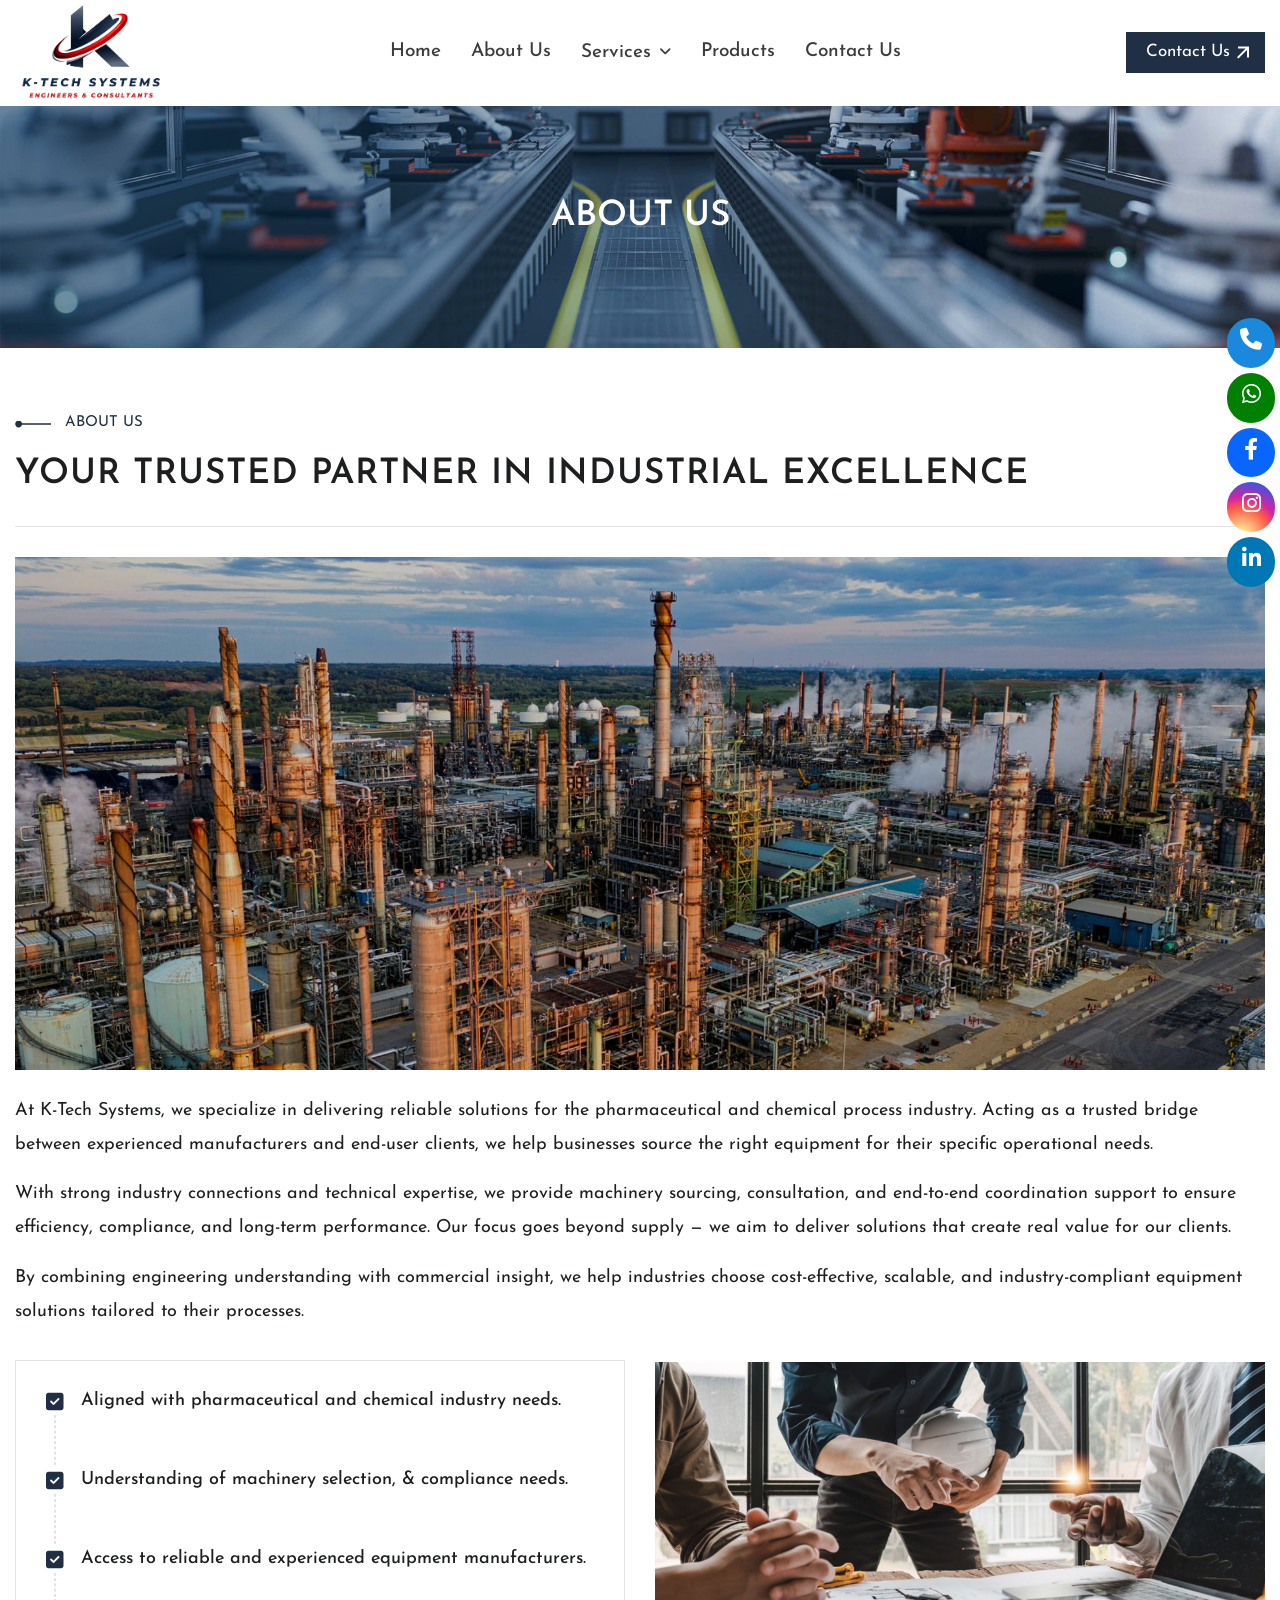
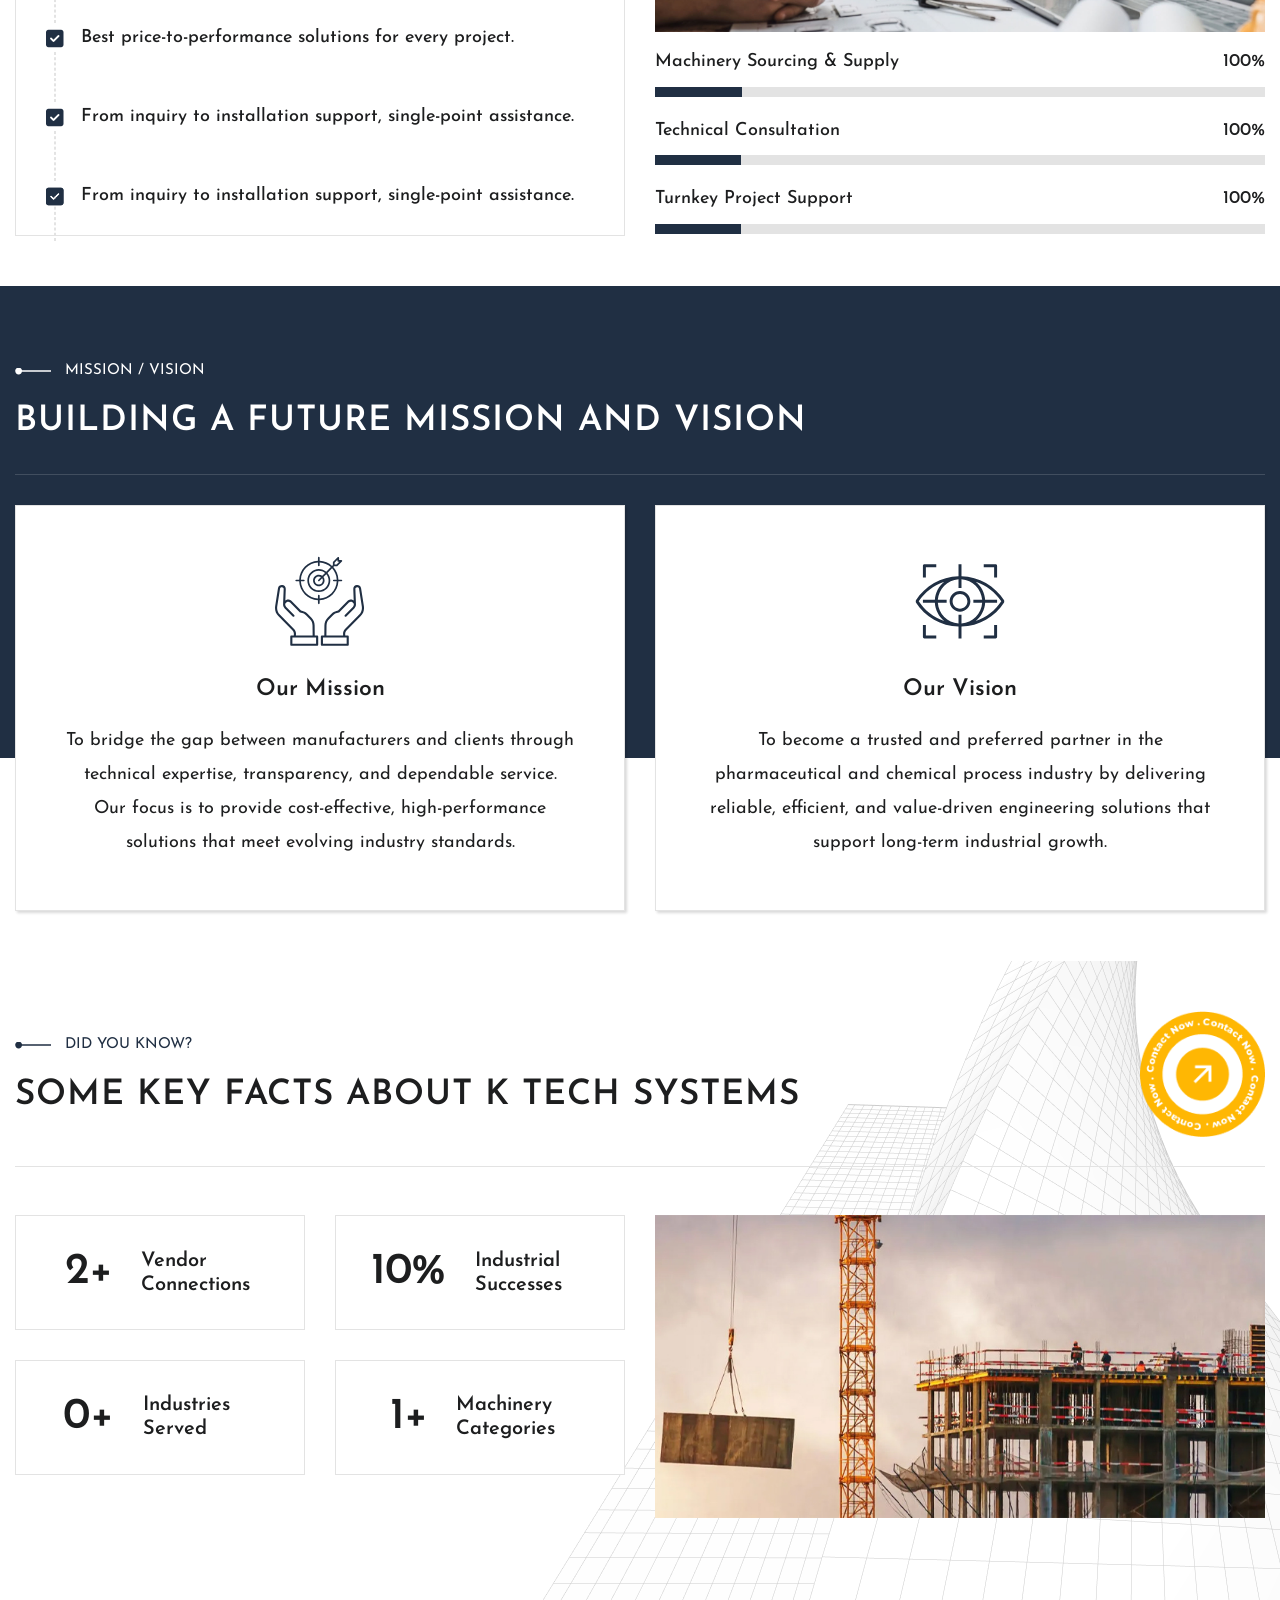
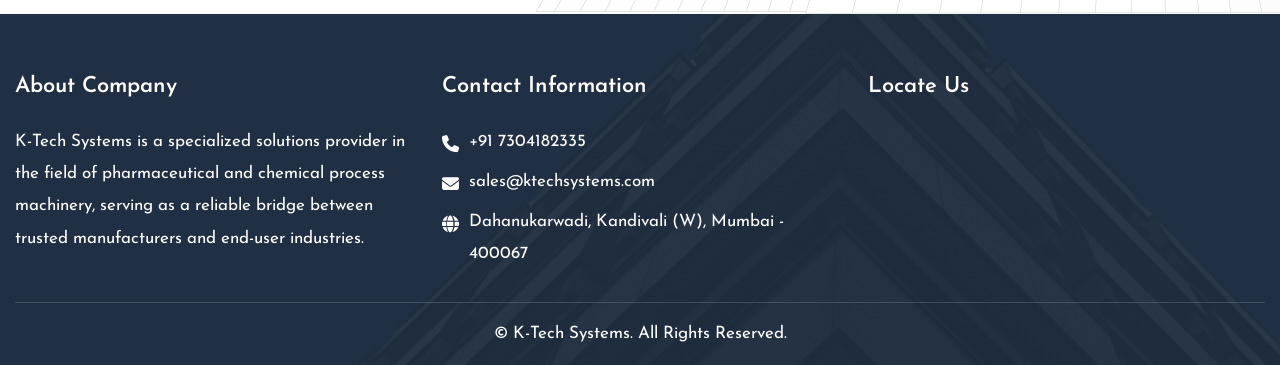
<file: about.html>
<!DOCTYPE html>
<html lang="en">

<head>
    <!-- Meta -->
    <meta charset="utf-8">
    <meta http-equiv="X-UA-Compatible" content="IE=edge">
    <meta name="viewport" content="width=device-width, initial-scale=1.0">
    <meta name="description" content="">
    <meta name="keywords" content="">
    <meta name="author" content="Awaiken">
    <!-- Page Title -->
    <title>About - K Tech Systems</title>
    <!-- Favicon Icon -->
    <link rel="shortcut icon" type="image/x-icon" href="images/favicon.png">
    <!-- Google Fonts Css-->
    <link rel="preconnect" href="https://fonts.googleapis.com/">
    <link rel="preconnect" href="https://fonts.gstatic.com/" crossorigin>
    <link
        href="https://fonts.googleapis.com/css2?family=Montserrat:ital,wght@0,100..900;1,100..900&amp;family=Unbounded:wght@200..900&amp;display=swap"
        rel="stylesheet">
    <!-- Bootstrap Css -->
    <link href="css/bootstrap.min.css" rel="stylesheet" media="screen">
    <!-- SlickNav Css -->
    <link href="css/slicknav.min.css" rel="stylesheet">
    <!-- Swiper Css -->
    <link rel="stylesheet" href="css/swiper-bundle.min.css">
    <!-- Font Awesome Icon Css-->
    <link href="css/all.css" rel="stylesheet" media="screen">
    <!-- Animated Css -->
    <link href="css/animate.css" rel="stylesheet">
    <!-- Magnific Popup Core Css File -->
    <link rel="stylesheet" href="css/magnific-popup.css">
    <!-- Mouse Cursor Css File -->
    <link rel="stylesheet" href="css/mousecursor.css">
    <!-- Main Custom Css -->
    <link href="css/custom.css" rel="stylesheet" media="screen">
</head>

<body>



    <!-- Header Start -->
    <header class="main-header">
        <div class="header-sticky">
            <nav class="navbar navbar-expand-lg">
                <div class="container">
                    <!-- Logo Start -->
                    <a class="navbar-brand" href="index.html">
                        <img src="images/logo.png" alt="Logo">
                    </a>
                    <!-- Logo End -->

                    <!-- Main Menu Start -->
                    <div class="collapse navbar-collapse main-menu">
                        <div class="nav-menu-wrapper">
                            <ul class="navbar-nav mr-auto" id="menu">
                                <li class="nav-item "><a class="nav-link" href="index.html">Home</a></li>
                                <li class="nav-item"><a class="nav-link" href="about.html">About Us</a></li>
                                <li class="nav-item submenu"><a class="nav-link" href="#">Services</a>
                                    <ul>
                                        



                                        <li class="nav-item"><a class="nav-link"
                                                href="machinery-sourcing-supply.html">Machinery Sourcing & Supply</a>
                                        </li>
                                        <li class="nav-item"><a class="nav-link"
                                                href="technical-consultant.html">Technical
                                                Consultation</a></li>
                                        <li class="nav-item"><a class="nav-link" href="vendor-coordination.html">Vendor
                                                Coordination</a></li>
                                        <li class="nav-item"><a class="nav-link"
                                                href="turnkey-project-support.html">Turnkey
                                                Project Support</a></li>
                                        <li class="nav-item"><a class="nav-link"
                                                href="after-sales-support.html">After-Sales Support Coordination</a>
                                        </li>
                                        <li class="nav-item"><a class="nav-link"
                                                href="customised-solutions.html">Customized Solutions</a></li>
                                        
                                    

                                    </ul>
                                </li>
                                <li class="nav-item"><a class="nav-link" href="products.html">Products</a></li>
                              
                                <li class="nav-item"><a class="nav-link" href="contact.html">Contact Us</a></li>
                            </ul>
                        </div>
                        <!-- Let’s Start Button Start -->
                        <div class="header-btn d-inline-flex">
                            <a href="contact.html" class="btn-default">contact us</a>
                        </div>
                        <!-- Let’s Start Button End -->
                    </div>
                    <!-- Main Menu End -->
                    <div class="navbar-toggle"></div>
                </div>
            </nav>
            <div class="responsive-menu"></div>
        </div>
    </header>
    <!-- Header End -->

    <!-- Page Header Start -->
    <div class="page-header">
        <div class="container">
            <div class="row">
                <div class="col-lg-12">
                    <!-- Page Header Box Start -->
                    <div class="page-header-box">
                        <h1 class="" data-cursor="-opaque">About Us</h1>

                    </div>
                    <!-- Page Header Box End -->
                </div>
            </div>
        </div>
    </div>
    <!-- Page Header End -->

    <!-- About Us Section Start -->
    <div class="about-us page-about-us">
        <div class="container">
            <div class="row section-row align-items-center">
                <div class="col-lg-12">
                    <!-- Section Title Start -->
                    <div class="section-title">
                        <h3 class="wow fadeInUp">about us</h3>
                        <h2 class="" data-cursor="-opaque">Your Trusted Partner in Industrial
                            Excellence</h2>
                    </div>
                    <!-- Section Title End -->
                </div>
            </div>

            <div class="row">
                <div class="col-lg-12">
                    <!-- About Video Image Start -->
                    <div class="about-video-image">
                        <!-- Video Image Start -->
                        <div class="video-image">
                            <a href="" class="popup-video">
                                <figure class="image-anime">
                                    <img src="images/about-page-bg.jpg" alt="">
                                </figure>
                            </a>
                        </div>
                        <!-- Video Image End -->



                    </div>
                    <!-- About Video Image End -->
                </div>
                <div class="col-lg-12">
                    <!-- About Content Start -->
                    <div class="about-content wow fadeInUp pt-4" data-wow-delay="0.25s">
                        <p> At K-Tech Systems, we specialize in delivering reliable solutions for the pharmaceutical and
                            chemical process industry. Acting as a trusted bridge between experienced manufacturers and
                            end-user clients, we help businesses source the right equipment for their specific
                            operational needs.</p>

                        <p> With strong industry connections and technical expertise, we provide machinery sourcing,
                            consultation, and end-to-end coordination support to ensure efficiency, compliance, and
                            long-term performance. Our focus goes beyond supply — we aim to deliver solutions that
                            create real value for our clients. </p>

                        <p>By combining engineering understanding with commercial insight, we help industries choose
                            cost-effective, scalable, and industry-compliant equipment solutions tailored to their
                            processes. </p>
                    </div>
                    <!-- About Content End -->
                </div>


                <div class="col-lg-12 pt-3">

                    <!-- Team Member History Start -->
                    <div class="team-member-history">
                        <div class="row align-items-center">


                            <div class="col-lg-6">
                                <!-- Member History List Start -->
                                <div class="member-history-list wow fadeInUp">
                                    <ul>
                                        <li><span> Aligned with pharmaceutical and chemical industry needs.</li>
                                        <li><span> Understanding of machinery selection, & compliance needs.</li>
                                        <li><span> Access to reliable and experienced equipment manufacturers.</li>
                                        <li><span> Best price-to-performance solutions for every project.</li>
                                        <li><span> From inquiry to installation support, single-point assistance.</li>
                                        <li><span> <li><span> From inquiry to installation support, single-point assistance.</li></li>
                                    </ul>
                                </div>
                                <!-- Member History List End -->
                            </div>

                            <div class="col-lg-6">
                                <!-- Team Membar Skills Start -->
                                <div class="team-member-skills">

                                    <div class="imgcons mb-3">
                                        <img src="images/about-1.jpg" class="img-fluid">
                                    </div>
                                    <!-- Membar Skills Detail Start -->


                                    <!-- Skills Progress Bar Start -->
                                    <div class="skills-progress-bar">
                                        <!-- Skill Item Start -->
                                        <div class="skillbar" data-percent="100%">
                                            <div class="skill-data">
                                                <div class="skill-title">Machinery Sourcing & Supply</div>
                                                <div class="skill-no">100%</div>
                                            </div>
                                            <div class="skill-progress">
                                                <div class="count-bar"></div>
                                            </div>
                                        </div>
                                        <!-- Skill Item End -->
                                    </div>
                                    <!-- Skills Progress Bar End -->

                                    <!-- Skills Progress Bar Start -->
                                    <div class="skills-progress-bar">
                                        <!-- Skill Item Start -->
                                        <div class="skillbar" data-percent="100%">
                                            <div class="skill-data">
                                                <div class="skill-title">Technical Consultation</div>
                                                <div class="skill-no">100%</div>
                                            </div>
                                            <div class="skill-progress">
                                                <div class="count-bar"></div>
                                            </div>
                                        </div>
                                        <!-- Skill Item End -->
                                    </div>
                                    <!-- Skills Progress Bar End -->

                                    <!-- Skills Progress Bar Start -->
                                    <div class="skills-progress-bar">
                                        <!-- Skill Item Start -->
                                        <div class="skillbar" data-percent="100%">
                                            <div class="skill-data">
                                                <div class="skill-title">Turnkey Project Support</div>
                                                <div class="skill-no">100%</div>
                                            </div>
                                            <div class="skill-progress">
                                                <div class="count-bar"></div>
                                            </div>
                                        </div>
                                        <!-- Skill Item End -->
                                    </div>
                                    <!-- Skills Progress Bar End -->
                                </div>
                                <!-- Team Membar Skills Start -->
                            </div>
                        </div>
                    </div>
                    <!-- Team Member History End -->
                </div>


            </div>
        </div>
    </div>
    <!-- About Us Section End -->



    <!-- Mission Vision Start -->
    <div class="mission-vission">
        <div class="container">
            <div class="row section-row align-items-center">
                <div class="col-lg-12">
                    <!-- Section Title Start -->
                    <div class="section-title">
                        <h3 class="wow fadeInUp">mission / vision</h3>
                        <h2 class="text-white" data-cursor="-opaque">Building a Future Mission and Vision</h2>
                    </div>
                    <!-- Section Title End -->
                </div>

                
            </div>

            <div class="row">
                <div class="col-md-6">
                    <!-- Mission Vission Item Start -->
                    <div class="mission-vission-item wow fadeInUp">
                        <!-- Icon box Start -->
                        <div class="icon-box">
                            <img src="images/icon-mission-vision-1.svg" alt="">
                        </div>
                        <!-- Icon box End -->

                        <!-- Mission Vission Content Start -->
                        <div class="mission-vision-content">
                            <h3>our mission</h3>
                            <p>To bridge the gap between manufacturers and clients through technical expertise, transparency, and dependable service.
Our focus is to provide cost-effective, high-performance solutions that meet evolving industry standards.</p>
                        </div>
                        <!-- Mission Vission Content End -->
                    </div>
                    <!-- Mission Vission Item End -->
                </div>

                <div class="col-md-6">
                    <!-- Mission Vission Item Start -->
                    <div class="mission-vission-item wow fadeInUp" data-wow-delay="0.25s">
                        <!-- Icon box Start -->
                        <div class="icon-box">
                            <img src="images/icon-mission-vision-2.svg" alt="">
                        </div>
                        <!-- Icon box End -->

                        <!-- Mission Vission Content Start -->
                        <div class="mission-vision-content">
                            <h3>our vision</h3>
                            <p>To become a trusted and preferred partner in the pharmaceutical and chemical process industry by delivering reliable, efficient, and value-driven engineering solutions that support long-term industrial growth.</p>
                        </div>
                        <!-- Mission Vission Content End -->
                    </div>
                    <!-- Mission Vission Item End -->
                </div>
            </div>
        </div>
    </div>
    <!-- Mission Vision End -->

    <!-- Industry Archivement Section Start -->
    <div class="industry-archivement about-industry-archivement">
        <div class="container">
            <div class="row section-row align-items-center">
                <div class="col-lg-9">
                    <!-- Section Title Start -->
                    <div class="section-title">
                        <h3 class="wow fadeInUp">did you know?</h3>
                        <h2 class="" data-cursor="-opaque">Some Key Facts about K Tech Systems</h2>
                    </div>
                    <!-- Section Title End -->
                </div>

                <div class="col-lg-3">
                    <!-- Industry Contact Circle Start -->
                    <div class="industry-contact-circle">
                        <img src="images/industry-contact-circle-img.png" alt="">
                    </div>
                    <!-- Industry Contact Circle End -->
                </div>
            </div>

            <div class="row mt-5">
                <div class="col-lg-6">
                    <!-- Industry Archivement Box Start -->
                    <div class="industry-archivement-box">
                        <!-- Industry Archivement Item Start -->
                        <div class="industry-archivement-item">
                            <!-- Industry Item Heading Start -->
                            <div class="industry-item-heading">
                                <div class="industry-item-no">
                                    <p>01.</p>
                                </div>
                                <div class="industry-item-title">
                                    <p>Award-Winning Residential</p>
                                </div>
                            </div>
                            <!-- Industry Item Heading End -->

                            <!-- Industry Item Body Start -->
                            <div class="industry-item-body">
                                <div class="industry-item-counter">
                                    <h2><span class="counter">20</span>+</h2>
                                </div>
                                <div class="industry-counter-content">
                                    <h3>Vendor Connections</h3>
                                </div>
                            </div>
                            <!-- Industry Item Body End -->
                        </div>
                        <!-- Industry Archivement Item End -->

                        <!-- Industry Archivement Item Start -->
                        <div class="industry-archivement-item">
                            <!-- Industry Item Heading Start -->
                            <div class="industry-item-heading">
                                <div class="industry-item-no">
                                    <p>02.</p>
                                </div>
                                <div class="industry-item-title">
                                    <p>retail destinations</p>
                                </div>
                            </div>
                            <!-- Industry Item Heading End -->

                            <!-- Industry Item Body Start -->
                            <div class="industry-item-body">
                                <div class="industry-item-counter">
                                    <h2><span class="counter">100</span>%</h2>
                                </div>
                                <div class="industry-counter-content">
                                    <h3>Industrial successes</h3>
                                </div>
                            </div>
                            <!-- Industry Item Body End -->
                        </div>
                        <!-- Industry Archivement Item End -->

                        <!-- Industry Archivement Item Start -->
                        <div class="industry-archivement-item">
                            <!-- Industry Item Heading Start -->
                            <div class="industry-item-heading">
                                <div class="industry-item-no">
                                    <p>03.</p>
                                </div>
                                <div class="industry-item-title">
                                    <p>historic building restorations</p>
                                </div>
                            </div>
                            <!-- Industry Item Heading End -->

                            <!-- Industry Item Body Start -->
                            <div class="industry-item-body">
                                <div class="industry-item-counter">
                                    <h2><span class="counter">5</span>+</h2>
                                </div>
                                <div class="industry-counter-content">
                                    <h3>Industries Served</h3>
                                </div>
                            </div>
                            <!-- Industry Item Body End -->
                        </div>
                        <!-- Industry Archivement Item End -->

                        <!-- Industry Archivement Item Start -->
                        <div class="industry-archivement-item">
                            <!-- Industry Item Heading Start -->
                            <div class="industry-item-heading">
                                <div class="industry-item-no">
                                    <p>04.</p>
                                </div>
                                <div class="industry-item-title">
                                    <p>green building projects</p>
                                </div>
                            </div>
                            <!-- Industry Item Heading End -->

                            <!-- Industry Item Body Start -->
                            <div class="industry-item-body">
                                <div class="industry-item-counter">
                                    <h2><span class="counter">10</span>+</h2>
                                </div>
                                <div class="industry-counter-content">
                                    <h3>Machinery Categories</h3>
                                </div>
                            </div>
                            <!-- Industry Item Body End -->
                        </div>
                        <!-- Industry Archivement Item End -->
                    </div>
                    <!-- Industry Archivement Box End -->
                </div>
                <div class="col-lg-6">
                    <div class="imgcons mb-3">
                        <img src="images/about-3.jpg" class="img-fluid">
                    </div>
                </div>
            </div>
        </div>
    </div>
    <!-- Industry Archivement Section End -->





    <!-- Footer Start -->
    <footer class="main-footer">


        <div class="container">
            <div class="row ">
                <div class="col-lg-4 col-md-6 ">
                    <!-- About Footer Start -->
                    <div class="about-footer footer-links">
                        <!-- Footer Logo Start -->
                        <h3>About Company</h3>

                        <p>
                            K-Tech Systems is a specialized solutions provider in the field of pharmaceutical and
                            chemical process machinery, serving as a reliable bridge between trusted manufacturers and
                            end-user industries.
                        </p>
                        <!-- Footer Logo End -->
                    </div>
                    <!-- About Footer End -->
                </div>




                <div class="col-lg-4 col-md-6 ">
                    <!-- Footer Links Start -->
                    <div class="footer-links footer-contact-info">
                        <h3>Contact Information</h3>
                        <div class="foot-div">
                            <i class="fa-solid fa-phone"></i>

                            <a href="tel: +91 7304182335">
                                <p>+91 7304182335</p>
                            </a>
                        </div>
                        <div class="foot-div">
                            <i class="fa-solid fa-envelope"></i>
                            <a href="mailto:sales@ktechsystems.com">
                                <p>sales@ktechsystems.com</p>
                            </a>

                        </div>
                        <div class="foot-div">
                            <i class="fa-solid fa-globe"></i>
                            <p>Dahanukarwadi, Kandivali (W), Mumbai - 400067 </p>
                        </div>




                    </div>
                    <!-- Footer Links End -->
                </div>
                <div class="col-lg-4 col-md-6 ">
                    <!-- Footer Links Start -->
                    <div class="footer-links">
                        <h3>Locate Us</h3>
                        <iframe
                            src="https://www.google.com/maps/embed?pb=!1m18!1m12!1m3!1d7535.493779055346!2d72.8340817421407!3d19.206254428100983!2m3!1f0!2f0!3f0!3m2!1i1024!2i768!4f13.1!3m3!1m2!1s0x3be7b6cf71461807%3A0xe20089e9211d8161!2sKandivali%2C%20Dahanukar%20Wadi%2C%20Kandivali%20West%2C%20Mumbai%2C%20Maharashtra%20400067!5e0!3m2!1sen!2sin!4v1774791812235!5m2!1sen!2sin"
                            width="100%" height="120" style="border:0;" allowfullscreen="" loading="lazy"
                            referrerpolicy="no-referrer-when-downgrade"></iframe>
                    </div>
                    <!-- Footer Links End -->
                </div>

            </div>

            <!-- Footer Copyright Section Start -->
            <div class="footer-copyright">
                <div class="row align-items-center justify-content-center text-center">
                    <div class="col-lg-12 col-md-12">
                        <!-- Footer Copyright Start -->
                        <div class="footer-copyright-text">
                            <p>© K-Tech Systems. All Rights Reserved.</p>
                        </div>
                        <!-- Footer Copyright End -->
                    </div>


                </div>
            </div>
            <!-- Footer Copyright Section End -->
        </div>
    </footer>
    <!-- Footer End -->

    <ul class="social">
        <li><a href="tel:7304182335" title="Call Now" target="_blank"><i class="fa fa-phone"></i></a></li>
        <li><a href="https://wa.me/+917304182335?text=I'm%20interested%20in%20your" title="WhatsApp" target="_blank"><i
                    class="fa-brands fa-whatsapp"></i></a></li>
        <li><a href="" title="Facebook" target="_blank"><i class="fa-brands fa-facebook-f"></i></li>
        <li><a href="" title="Instagram" target="_blank"><i class="fa-brands fa-instagram"></i></a></li>
        <li><a href="" title="Linkedin" target="_blank"><i class="fa-brands fa-linkedin-in"></i></a></li>
    </ul>

    <!-- Jquery Library File -->
    <script src="js/jquery-3.7.1.min.js"></script>
    <!-- Bootstrap js file -->
    <script src="js/bootstrap.min.js"></script>
    <!-- Validator js file -->
    <script src="js/validator.min.js"></script>
    <!-- SlickNav js file -->
    <script src="js/jquery.slicknav.js"></script>
    <!-- Swiper js file -->
    <script src="js/swiper-bundle.min.js"></script>
    <!-- Counter js file -->
    <script src="js/jquery.waypoints.min.js"></script>
    <script src="js/jquery.counterup.min.js"></script>
    <!-- Magnific js file -->
    <script src="js/jquery.magnific-popup.min.js"></script>
    <!-- SmoothScroll -->
    <script src="js/SmoothScroll.js"></script>
    <!-- Parallax js -->
    <script src="js/parallaxie.js"></script>
    <!-- MagicCursor js file -->
    <script src="js/gsap.min.js"></script>
    <script src="js/magiccursor.js"></script>
    <!-- Text Effect js file -->
    <script src="js/SplitText.js"></script>
    <script src="js/ScrollTrigger.min.js"></script>
    <!-- YTPlayer js File -->
    <script src="js/jquery.mb.YTPlayer.min.js"></script>
    <!-- Wow js file -->
    <script src="js/wow.js"></script>
    <!-- Main Custom js file -->
    <script src="js/function.js"></script>
</body>

</html>
</file>
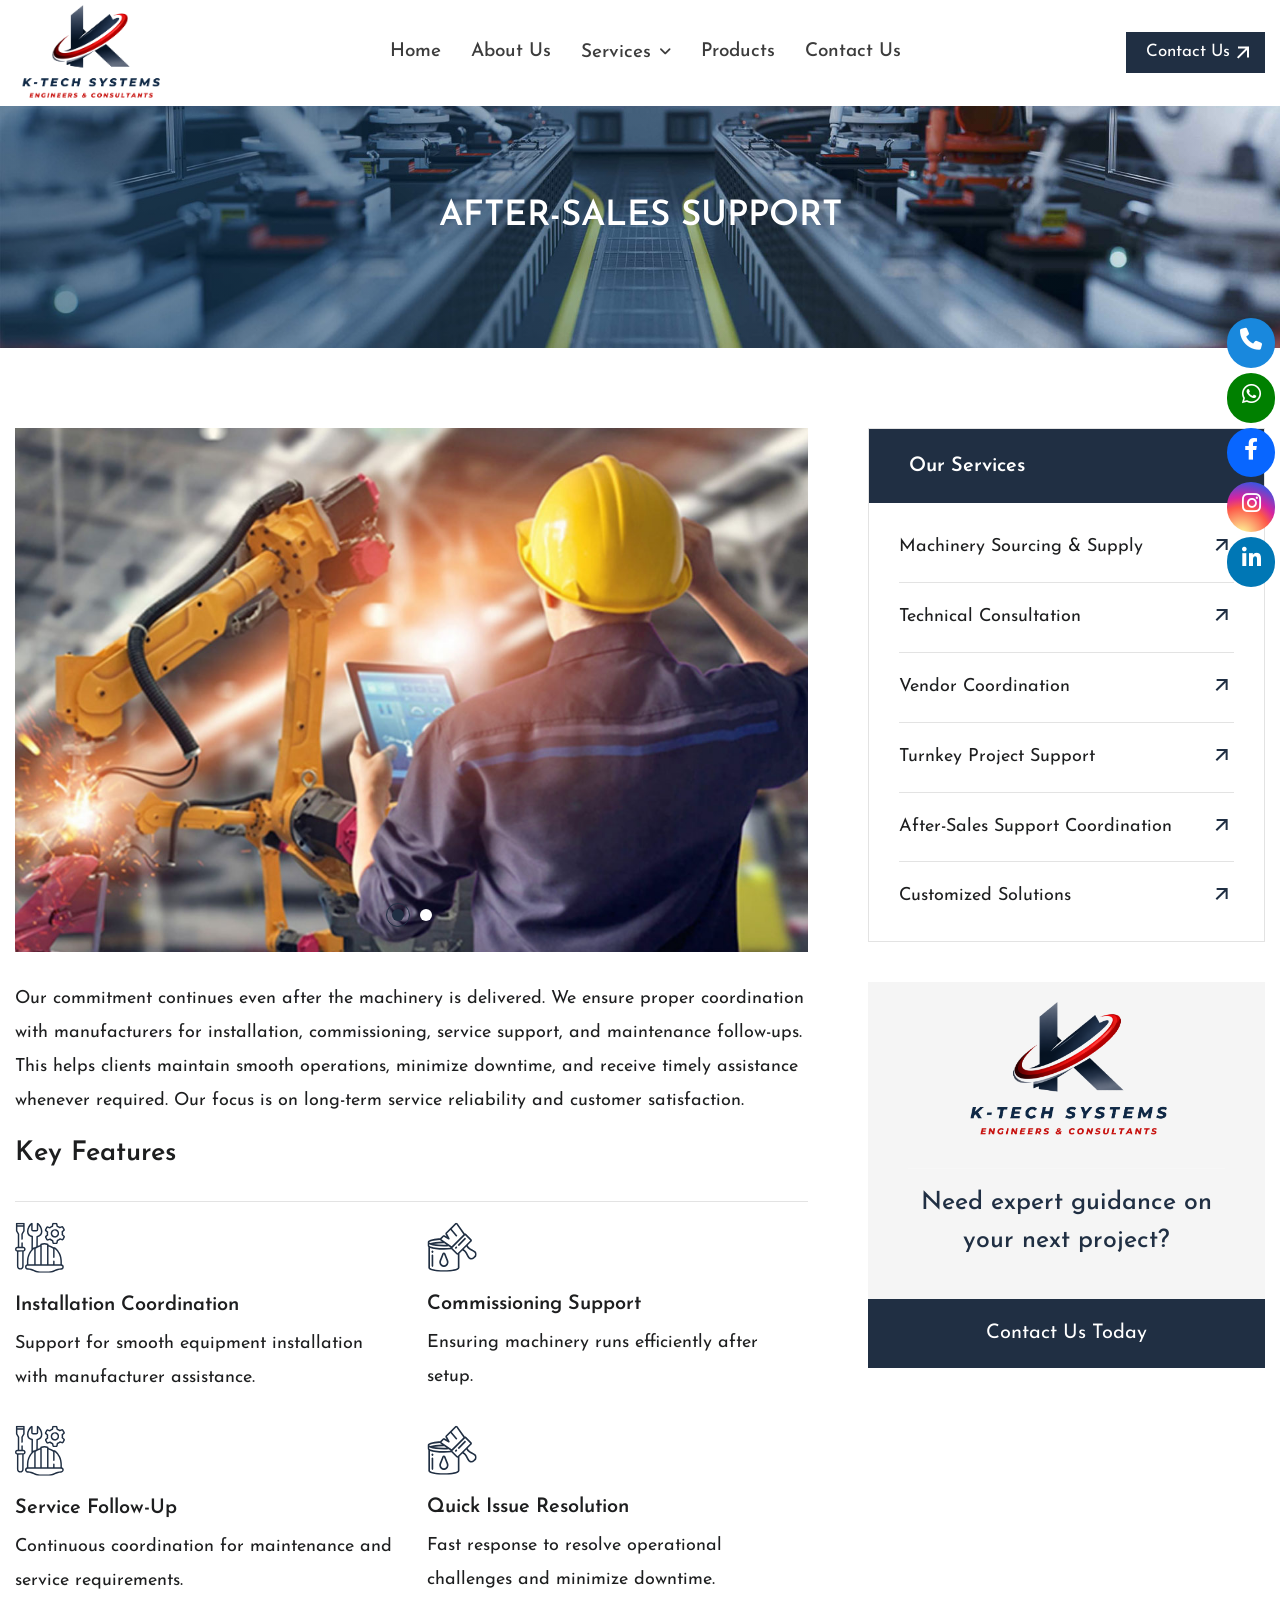
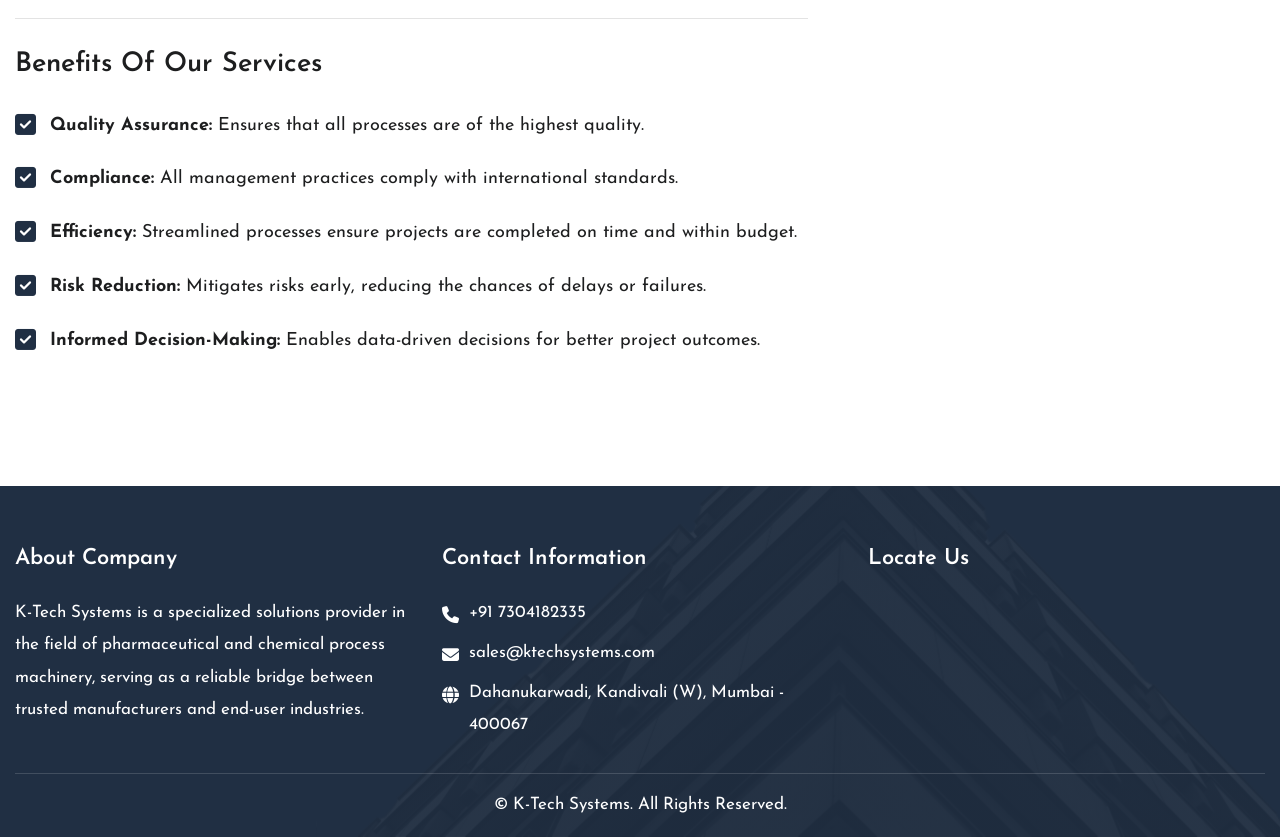
<file: after-sales-support.html>
<!DOCTYPE html>
<html lang="en">

<head>
    <!-- Meta -->
    <meta charset="utf-8">
    <meta http-equiv="X-UA-Compatible" content="IE=edge">
    <meta name="viewport" content="width=device-width, initial-scale=1.0">
    <meta name="description" content="">
    <meta name="keywords" content="">
    <meta name="author" content="Awaiken">
    <!-- Page Title -->
    <title>After Sales Support - K Tech Systems</title>
    <!-- Favicon Icon -->
    <link rel="shortcut icon" type="image/x-icon" href="images/favicon.png">
    <!-- Google Fonts Css-->
    <link rel="preconnect" href="https://fonts.googleapis.com/">
    <link rel="preconnect" href="https://fonts.gstatic.com/" crossorigin>
    <link
        href="https://fonts.googleapis.com/css2?family=Montserrat:ital,wght@0,100..900;1,100..900&amp;family=Unbounded:wght@200..900&amp;display=swap"
        rel="stylesheet">
    <!-- Bootstrap Css -->
    <link href="css/bootstrap.min.css" rel="stylesheet" media="screen">
    <!-- SlickNav Css -->
    <link href="css/slicknav.min.css" rel="stylesheet">
    <!-- Swiper Css -->
    <link rel="stylesheet" href="css/swiper-bundle.min.css">
    <!-- Font Awesome Icon Css-->
    <link href="css/all.css" rel="stylesheet" media="screen">
    <!-- Animated Css -->
    <link href="css/animate.css" rel="stylesheet">
    <!-- Magnific Popup Core Css File -->
    <link rel="stylesheet" href="css/magnific-popup.css">
    <!-- Mouse Cursor Css File -->
    <link rel="stylesheet" href="css/mousecursor.css">
    <!-- Main Custom Css -->
    <link href="css/custom.css" rel="stylesheet" media="screen">
</head>

<body>



    <!-- Header Start -->
    <header class="main-header">
        <div class="header-sticky">
            <nav class="navbar navbar-expand-lg">
                <div class="container">
                    <!-- Logo Start -->
                    <a class="navbar-brand" href="index.html">
                        <img src="images/logo.png" alt="Logo">
                    </a>
                    <!-- Logo End -->

                    <!-- Main Menu Start -->
                    <div class="collapse navbar-collapse main-menu">
                        <div class="nav-menu-wrapper">
                            <ul class="navbar-nav mr-auto" id="menu">
                                <li class="nav-item "><a class="nav-link" href="index.html">Home</a></li>
                                <li class="nav-item"><a class="nav-link" href="about.html">About Us</a></li>
                                <li class="nav-item submenu"><a class="nav-link" href="#">Services</a>
                                    <ul>




                                        <li class="nav-item"><a class="nav-link"
                                                href="machinery-sourcing-supply.html">Machinery Sourcing & Supply</a>
                                        </li>
                                        <li class="nav-item"><a class="nav-link"
                                                href="technical-consultant.html">Technical
                                                Consultation</a></li>
                                        <li class="nav-item"><a class="nav-link" href="vendor-coordination.html">Vendor
                                                Coordination</a></li>
                                        <li class="nav-item"><a class="nav-link"
                                                href="turnkey-project-support.html">Turnkey
                                                Project Support</a></li>
                                        <li class="nav-item"><a class="nav-link"
                                                href="after-sales-support.html">After-Sales Support Coordination</a>
                                        </li>
                                        <li class="nav-item"><a class="nav-link"
                                                href="customised-solutions.html">Customized Solutions</a></li>



                                    </ul>
                                </li>
                                <li class="nav-item"><a class="nav-link" href="products.html">Products</a></li>
                              
                                <li class="nav-item"><a class="nav-link" href="contact.html">Contact Us</a></li>
                            </ul>
                        </div>
                        <!-- Let’s Start Button Start -->
                        <div class="header-btn d-inline-flex">
                            <a href="contact.html" class="btn-default">contact us</a>
                        </div>
                        <!-- Let’s Start Button End -->
                    </div>
                    <!-- Main Menu End -->
                    <div class="navbar-toggle"></div>
                </div>
            </nav>
            <div class="responsive-menu"></div>
        </div>
    </header>
    <!-- Header End -->

    <!-- Page Header Start -->
    <div class="page-header ">
        <div class="container">
            <div class="row">
                <div class="col-lg-12">
                    <!-- Page Header Box Start -->
                    <div class="page-header-box">
                        <h1 class="" data-cursor="-opaque">After-Sales Support</h1>

                    </div>
                    <!-- Page Header Box End -->
                </div>
            </div>
        </div>
    </div>
    <!-- Page Header End -->
    <!-- Page Service Single Start -->
    <div class="page-service-single">
        <div class="container">
            <div class="row">
                <div class="col-lg-8">
                    <!-- Service Single Content Start -->
                    <div class="service-single-content">
                        <!-- Service Single Sidebar Start -->
                        <div class="service-single-slider">
                            <div class="swiper">
                                <div class="swiper-wrapper">
                                    <div class="swiper-slide">
                                        <figure class="image-anime">
                                            <img src="images/services/after-sales-support1.jpg">
                                        </figure>
                                    </div>
                                    <div class="swiper-slide">
                                        <figure class="image-anime">
                                            <img src="images/services/after-sales-support.jpg" alt="">
                                        </figure>
                                    </div>



                                </div>
                                <div class="service-pagination"></div>
                            </div>
                        </div>
                        <!-- Service Single Sidebar End -->

                        <!-- Service Entry Start -->
                        <div class="service-entry">
                            <p class="wow fadeInUp">
                                Our commitment continues even after the machinery is delivered. We ensure proper
                                coordination with manufacturers for installation, commissioning, service support, and
                                maintenance follow-ups.

                                This helps clients maintain smooth operations, minimize downtime, and receive timely
                                assistance whenever required. Our focus is on long-term service reliability and customer
                                satisfaction.
                            </p>

                            <h2>Key Features</h2>
                            <div class="service-entry-box">
                                <!-- Service Entry Item Start -->
                                <div class="service-entry-item wow fadeInUp" data-wow-delay="0.6s">
                                    <div class="icon-box">
                                        <img src="images/service-entry-box-1.svg" alt="">
                                    </div>
                                    <div class="service-entry-item-content">
                                        <h3>Installation Coordination</h3>
                                        <p> Support for smooth equipment installation with manufacturer assistance.</p>
                                    </div>
                                </div>
                                <!-- Service Entry Item End -->

                                <!-- Service Entry Item Start -->
                                <div class="service-entry-item wow fadeInUp" data-wow-delay="0.8s">
                                    <div class="icon-box">
                                        <img src="images/service-entry-box-2.svg" alt="">
                                    </div>
                                    <div class="service-entry-item-content">
                                        <h3>Commissioning Support</h3>
                                        <p> Ensuring machinery runs efficiently after setup.</p>
                                    </div>
                                </div>
                                <!-- Service Entry Item End -->

                                <!-- Service Entry Item Start -->
                                <div class="service-entry-item wow fadeInUp" data-wow-delay="0.6s">
                                    <div class="icon-box">
                                        <img src="images/service-entry-box-1.svg" alt="">
                                    </div>
                                    <div class="service-entry-item-content">
                                        <h3>Service Follow-Up</h3>
                                        <p> Continuous coordination for maintenance and service requirements.</p>
                                    </div>
                                </div>
                                <!-- Service Entry Item End -->

                                <!-- Service Entry Item Start -->
                                <div class="service-entry-item wow fadeInUp" data-wow-delay="0.8s">
                                    <div class="icon-box">
                                        <img src="images/service-entry-box-2.svg" alt="">
                                    </div>
                                    <div class="service-entry-item-content">
                                        <h3>Quick Issue Resolution</h3>
                                        <p> Fast response to resolve operational challenges and minimize downtime.</p>
                                    </div>
                                </div>
                                <!-- Service Entry Item End -->


                            </div>

                            <div class="service-benefit-title">
                                <h2>Benefits of Our Services</h2>
                            </div>
                            <div class="service-entry-list wow fadeInUp" data-wow-delay="1s">
                                <ul>
                                    <li><b>Quality Assurance:</b> Ensures that all processes are of the highest quality.
                                    </li>
                                    <li><b>Compliance:</b> All management practices comply with international standards.
                                    </li>
                                    <li><b>Efficiency:</b> Streamlined processes ensure projects are completed on time
                                        and within budget.</li>
                                    <li><b>Risk Reduction:</b> Mitigates risks early, reducing the chances of delays or
                                        failures.</li>
                                    <li><b>Informed Decision-Making:</b> Enables data-driven decisions for better
                                        project outcomes.</li>
                                </ul>
                            </div>
                        </div>

                        <!-- Service Entry End -->

                    </div>
                    <!-- Service Single Content End -->
                </div>

                <div class="col-lg-4">
                    <!-- Service Sidebar Start -->
                    <div class="service-sidebar">
                        <!-- Service Category List Start -->
                        <div class="service-catagery-list wow fadeInUp">
                            <h3>our services</h3>
                            <ul>




                                <li class="nav-item"><a class="nav-link" href="machinery-sourcing-supply.html">Machinery
                                        Sourcing & Supply</a>
                                </li>
                                <li class="nav-item"><a class="nav-link" href="technical-consultant.html">Technical
                                        Consultation</a></li>
                                <li class="nav-item"><a class="nav-link" href="vendor-coordination.html">Vendor
                                        Coordination</a></li>
                                <li class="nav-item"><a class="nav-link" href="turnkey-project-support.html">Turnkey
                                        Project Support</a></li>
                                <li class="nav-item"><a class="nav-link" href="after-sales-support.html">After-Sales
                                        Support Coordination</a>
                                </li>
                                <li class="nav-item"><a class="nav-link" href="customised-solutions.html">Customized
                                        Solutions</a></li>



                            </ul>
                        </div>
                        <!-- Service Category List End -->

                        <!-- Sidebar CTA Box Start -->
                        <div class="sidebar-cta-box wow fadeInUp" data-wow-delay="0.25s">
                            <!-- Sidebar CTA Contact Start -->
                            <div class="sidebar-cta-content">
                                <!-- Sidebar CTA Header Start -->
                                <div class="sidebar-cta-header">
                                    <div class="icon-box">
                                        <img src="images/logo.png" alt="">
                                    </div>

                                </div>
                                <!-- Sidebar CTA Header End -->

                                <!-- Sidebar CTA Body Start -->
                                <div class="sidebar-cta-body">

                                    <h3>Need expert guidance on your next project?</h3>
                                </div>
                                <!-- Sidebar CTA Body End -->
                            </div>
                            <!-- Sidebar CTA Contact End -->

                            <!-- Sidebar CTA Button Start -->
                            <div class="sidebar-cta-btn">
                                <a href="contact.html">contact us today</a>
                            </div>
                            <!-- Sidebar CTA Button End -->
                        </div>
                        <!-- Sidebar CTA Box End -->
                    </div>
                    <!-- Service Sidebar End -->
                </div>
            </div>
        </div>
    </div>
    <!-- Page Service Single End -->

    <!-- Footer Start -->
    <footer class="main-footer">


        <div class="container">
            <div class="row ">
                <div class="col-lg-4 col-md-6 ">
                    <!-- About Footer Start -->
                    <div class="about-footer footer-links">
                        <!-- Footer Logo Start -->
                        <h3>About Company</h3>

                        <p>
                            K-Tech Systems is a specialized solutions provider in the field of pharmaceutical and
                            chemical process machinery, serving as a reliable bridge between trusted manufacturers and
                            end-user industries.
                        </p>
                        <!-- Footer Logo End -->
                    </div>
                    <!-- About Footer End -->
                </div>




                <div class="col-lg-4 col-md-6 ">
                    <!-- Footer Links Start -->
                    <div class="footer-links footer-contact-info">
                        <h3>Contact Information</h3>
                        <div class="foot-div">
                            <i class="fa-solid fa-phone"></i>

                            <a href="tel: +91 7304182335">
                                <p>+91 7304182335</p>
                            </a>
                        </div>
                        <div class="foot-div">
                            <i class="fa-solid fa-envelope"></i>
                            <a href="mailto:sales@ktechsystems.com">
                                <p>sales@ktechsystems.com</p>
                            </a>

                        </div>
                        <div class="foot-div">
                            <i class="fa-solid fa-globe"></i>
                            <p>Dahanukarwadi, Kandivali (W), Mumbai - 400067 </p>
                        </div>




                    </div>
                    <!-- Footer Links End -->
                </div>
                <div class="col-lg-4 col-md-6 ">
                    <!-- Footer Links Start -->
                    <div class="footer-links">
                        <h3>Locate Us</h3>
                        <iframe
                            src="https://www.google.com/maps/embed?pb=!1m18!1m12!1m3!1d7535.493779055346!2d72.8340817421407!3d19.206254428100983!2m3!1f0!2f0!3f0!3m2!1i1024!2i768!4f13.1!3m3!1m2!1s0x3be7b6cf71461807%3A0xe20089e9211d8161!2sKandivali%2C%20Dahanukar%20Wadi%2C%20Kandivali%20West%2C%20Mumbai%2C%20Maharashtra%20400067!5e0!3m2!1sen!2sin!4v1774791812235!5m2!1sen!2sin"
                            width="100%" height="120" style="border:0;" allowfullscreen="" loading="lazy"
                            referrerpolicy="no-referrer-when-downgrade"></iframe>
                    </div>
                    <!-- Footer Links End -->
                </div>

            </div>

            <!-- Footer Copyright Section Start -->
            <div class="footer-copyright">
                <div class="row align-items-center justify-content-center text-center">
                    <div class="col-lg-12 col-md-12">
                        <!-- Footer Copyright Start -->
                        <div class="footer-copyright-text">
                            <p>© K-Tech Systems. All Rights Reserved.</p>
                        </div>
                        <!-- Footer Copyright End -->
                    </div>


                </div>
            </div>
            <!-- Footer Copyright Section End -->
        </div>
    </footer>
    <!-- Footer End -->

    <ul class="social">
        <li><a href="tel:7304182335" title="Call Now" target="_blank"><i class="fa fa-phone"></i></a></li>
        <li><a href="https://wa.me/+917304182335?text=I'm%20interested%20in%20your" title="WhatsApp" target="_blank"><i
                    class="fa-brands fa-whatsapp"></i></a></li>
        <li><a href="" title="Facebook" target="_blank"><i class="fa-brands fa-facebook-f"></i></li>
        <li><a href="" title="Instagram" target="_blank"><i class="fa-brands fa-instagram"></i></a></li>
        <li><a href="" title="Linkedin" target="_blank"><i class="fa-brands fa-linkedin-in"></i></a></li>
    </ul>

    <!-- Jquery Library File -->
    <script src="js/jquery-3.7.1.min.js"></script>
    <!-- Bootstrap js file -->
    <script src="js/bootstrap.min.js"></script>
    <!-- Validator js file -->
    <script src="js/validator.min.js"></script>
    <!-- SlickNav js file -->
    <script src="js/jquery.slicknav.js"></script>
    <!-- Swiper js file -->
    <script src="js/swiper-bundle.min.js"></script>
    <!-- Counter js file -->
    <script src="js/jquery.waypoints.min.js"></script>
    <script src="js/jquery.counterup.min.js"></script>
    <!-- Magnific js file -->
    <script src="js/jquery.magnific-popup.min.js"></script>
    <!-- SmoothScroll -->
    <script src="js/SmoothScroll.js"></script>
    <!-- Parallax js -->
    <script src="js/parallaxie.js"></script>
    <!-- MagicCursor js file -->
    <script src="js/gsap.min.js"></script>
    <script src="js/magiccursor.js"></script>
    <!-- Text Effect js file -->
    <script src="js/SplitText.js"></script>
    <script src="js/ScrollTrigger.min.js"></script>
    <!-- YTPlayer js File -->
    <script src="js/jquery.mb.YTPlayer.min.js"></script>
    <!-- Wow js file -->
    <script src="js/wow.js"></script>
    <!-- Main Custom js file -->
    <script src="js/function.js"></script>
</body>

</html>
</file>
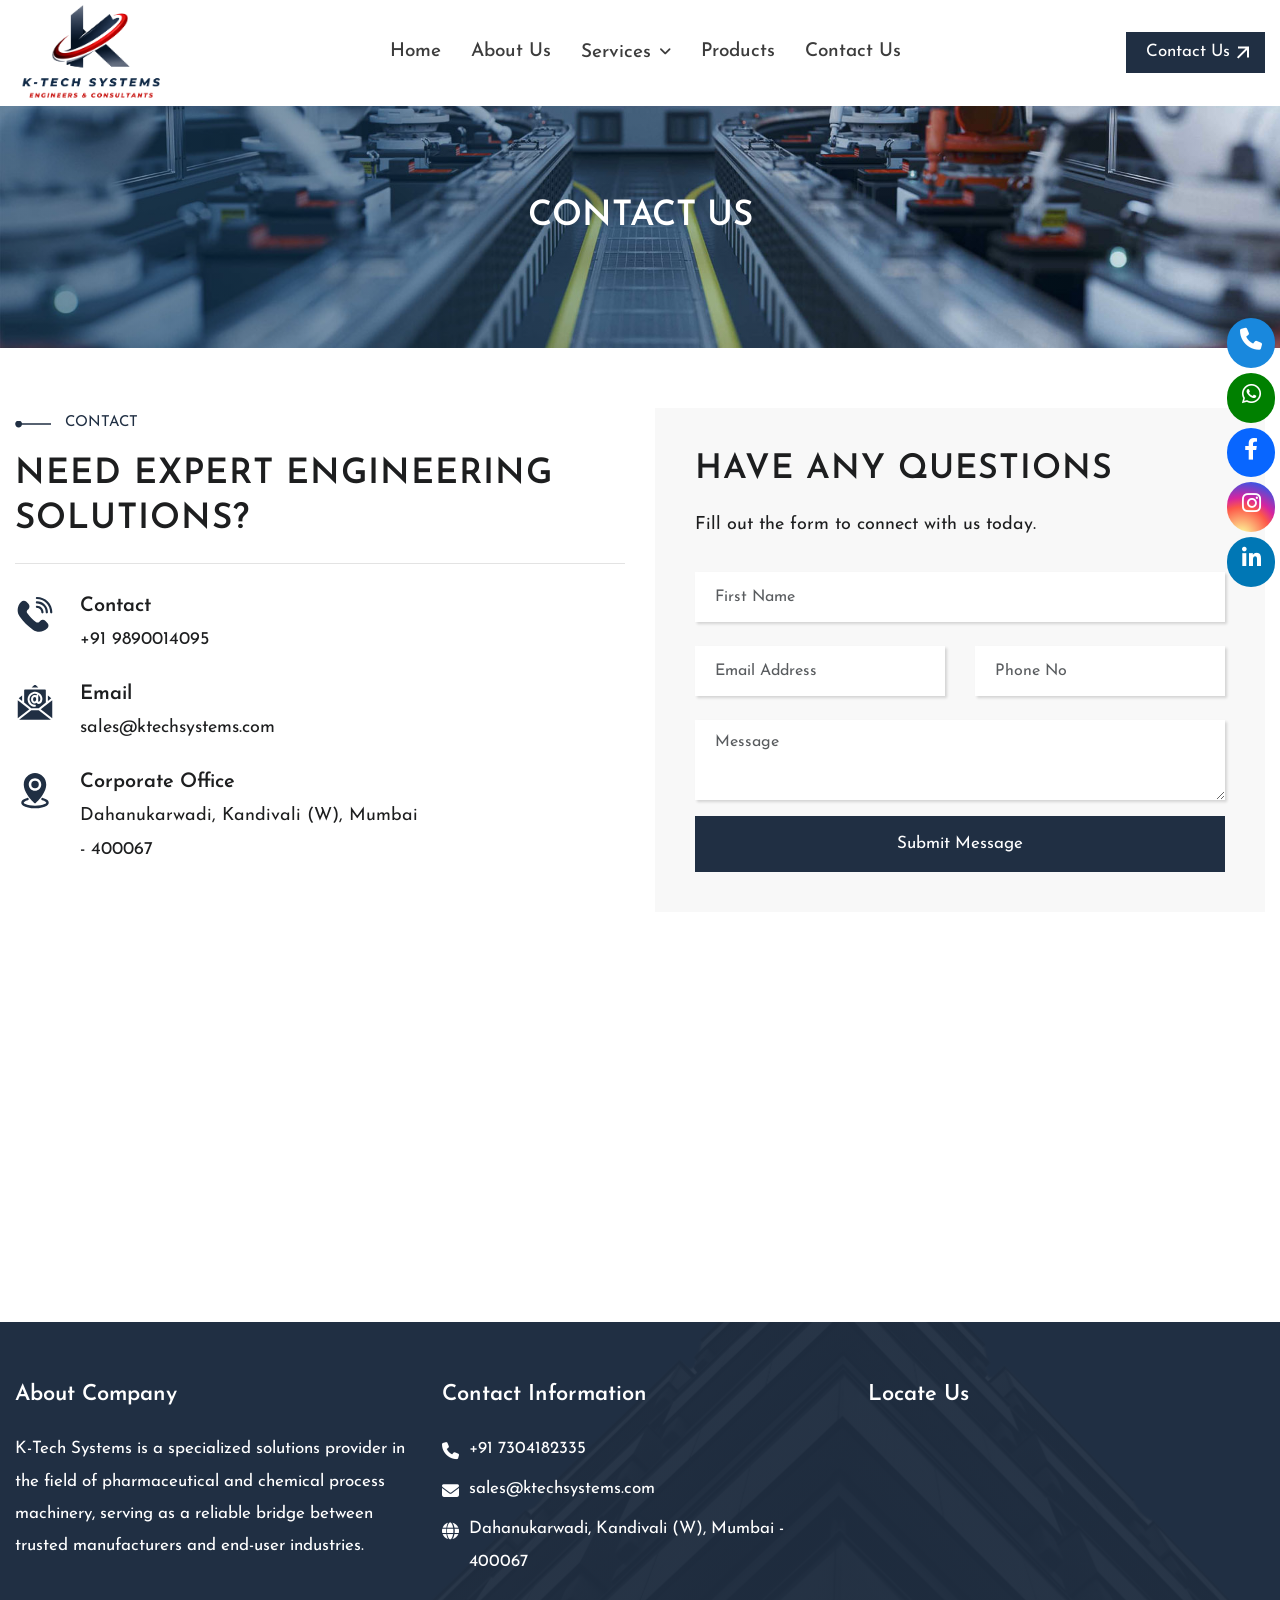
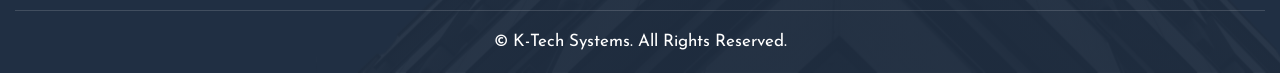
<file: contact.html>
<!DOCTYPE html>
<html lang="en">

<head>
    <!-- Meta -->
    <meta charset="utf-8">
    <meta http-equiv="X-UA-Compatible" content="IE=edge">
    <meta name="viewport" content="width=device-width, initial-scale=1.0">
    <meta name="description" content="">
    <meta name="keywords" content="">
    <meta name="author" content="Awaiken">
    <!-- Page Title -->
    <title>About - K Tech Systems</title>
    <!-- Favicon Icon -->
    <link rel="shortcut icon" type="image/x-icon" href="images/favicon.png">
    <!-- Google Fonts Css-->
    <link rel="preconnect" href="https://fonts.googleapis.com/">
    <link rel="preconnect" href="https://fonts.gstatic.com/" crossorigin>
    <link
        href="https://fonts.googleapis.com/css2?family=Montserrat:ital,wght@0,100..900;1,100..900&amp;family=Unbounded:wght@200..900&amp;display=swap"
        rel="stylesheet">
    <!-- Bootstrap Css -->
    <link href="css/bootstrap.min.css" rel="stylesheet" media="screen">
    <!-- SlickNav Css -->
    <link href="css/slicknav.min.css" rel="stylesheet">
    <!-- Swiper Css -->
    <link rel="stylesheet" href="css/swiper-bundle.min.css">
    <!-- Font Awesome Icon Css-->
    <link href="css/all.css" rel="stylesheet" media="screen">
    <!-- Animated Css -->
    <link href="css/animate.css" rel="stylesheet">
    <!-- Magnific Popup Core Css File -->
    <link rel="stylesheet" href="css/magnific-popup.css">
    <!-- Mouse Cursor Css File -->
    <link rel="stylesheet" href="css/mousecursor.css">
    <!-- Main Custom Css -->
    <link href="css/custom.css" rel="stylesheet" media="screen">
</head>

<body>



    <!-- Header Start -->
    <header class="main-header">
        <div class="header-sticky">
            <nav class="navbar navbar-expand-lg">
                <div class="container">
                    <!-- Logo Start -->
                    <a class="navbar-brand" href="index.html">
                        <img src="images/logo.png" alt="Logo">
                    </a>
                    <!-- Logo End -->

                    <!-- Main Menu Start -->
                    <div class="collapse navbar-collapse main-menu">
                        <div class="nav-menu-wrapper">
                            <ul class="navbar-nav mr-auto" id="menu">
                                <li class="nav-item "><a class="nav-link" href="index.html">Home</a></li>
                                <li class="nav-item"><a class="nav-link" href="about.html">About Us</a></li>
                                <li class="nav-item submenu"><a class="nav-link" href="#">Services</a>
                                    <ul>
                                        



                                        <li class="nav-item"><a class="nav-link"
                                                href="machinery-sourcing-supply.html">Machinery Sourcing & Supply</a>
                                        </li>
                                        <li class="nav-item"><a class="nav-link"
                                                href="technical-consultant.html">Technical
                                                Consultation</a></li>
                                        <li class="nav-item"><a class="nav-link" href="vendor-coordination.html">Vendor
                                                Coordination</a></li>
                                        <li class="nav-item"><a class="nav-link"
                                                href="turnkey-project-support.html">Turnkey
                                                Project Support</a></li>
                                        <li class="nav-item"><a class="nav-link"
                                                href="after-sales-support.html">After-Sales Support Coordination</a>
                                        </li>
                                        <li class="nav-item"><a class="nav-link"
                                                href="customised-solutions.html">Customized Solutions</a></li>
                                        
                                    

                                    </ul>
                                </li>
                                <li class="nav-item"><a class="nav-link" href="products.html">Products</a></li>
                              
                                <li class="nav-item"><a class="nav-link" href="contact.html">Contact Us</a></li>
                            </ul>
                        </div>
                        <!-- Let’s Start Button Start -->
                        <div class="header-btn d-inline-flex">
                            <a href="contact.html" class="btn-default">contact us</a>
                        </div>
                        <!-- Let’s Start Button End -->
                    </div>
                    <!-- Main Menu End -->
                    <div class="navbar-toggle"></div>
                </div>
            </nav>
            <div class="responsive-menu"></div>
        </div>
    </header>
    <!-- Header End -->

    <!-- Page Header Start -->
    <div class="page-header">
        <div class="container">
            <div class="row">
                <div class="col-lg-12">
                    <!-- Page Header Box Start -->
                    <div class="page-header-box">
                        <h1 class="" data-cursor="-opaque">Contact Us</h1>

                    </div>
                    <!-- Page Header Box End -->
                </div>
            </div>
        </div>
    </div>
    <!-- Page Header End -->

    <!-- Page Contact Us Start -->
    <div class="page-contact-us">
        <div class="container">
            <div class="row ">
                <div class="col-lg-6">
                    <!-- Contact Information Start -->
                    <div class="contact-information">
                        <!-- Section Title Start -->
                        <div class="section-title">
                            <h3 class="wow fadeInUp">contact</h3>
                            <h2 class="" data-cursor="-opaque">Need Expert Engineering Solutions?</h2>
                          
                        </div>
                        <!-- Section Title End -->

                        <!-- Contact Info Box Start -->
                        <div class="contact-info-box">
                            <!-- Page Contact Item Start -->
                            <div class="contact-info-item wow fadeInUp">
                                <div class="icon-box">
                                    <img src="images/icon-phone.svg" alt="">
                                </div>
                                <div class="contact-info-content">
                                    <h3>contact</h3>
                                    <p>
                                        +91 9890014095</p>
                                </div>
                            </div>
                            <!-- Page Contact Item End -->

                            <!-- Page Contact Item Start -->
                            <div class="contact-info-item wow fadeInUp" data-wow-delay="0.25s">
                                <div class="icon-box">
                                    <img src="images/icon-mail.svg" alt="">
                                </div>
                                <div class="contact-info-content">
                                    <h3>Email</h3>
                                    <p>
                                        sales@ktechsystems.com</p>
                                </div>
                            </div>
                            <!-- Page Contact Item End -->

                            <!-- Page Contact Item Start -->
                            <div class="contact-info-item wow fadeInUp" data-wow-delay="0.5s">
                                <div class="icon-box">
                                    <img src="images/icon-location.svg" alt="">
                                </div>
                                <div class="contact-info-content">
                                    <h3>Corporate Office</h3>
                                    <p>
                                       Dahanukarwadi, Kandivali (W), Mumbai - 400067 </p>
                                </div>
                            </div>
                 
                        </div>
                    </div>
                    <!-- Contact Information End -->
                </div>

                <div class="col-lg-6">
                    <!-- Page Contact Form Start -->
                    <div class="contact-us-form">
                        <div class="section-title">
                            <h2 class="" data-cursor="-opaque">Have any questions</h2>
                            <p class="wow fadeInUp" data-wow-delay="0.25s">Fill out the form to connect with us today.
                            </p>
                        </div>

                        <div class="contact-form">
                            <!-- Contact Form Start -->
                            <form action="contact_valid.php" class="ct-form" method="post" class="wow fadeInUp"
                                data-wow-delay="0.5s">
                                <div class="row">
                                    <div class="form-group col-md-12 mb-4">
                                        <input type="text" name="name" class="form-control" id="name"
                                            placeholder="First Name" required>
                                        <div class="help-block with-errors"></div>
                                    </div>
                                 
                                    <div class="form-group col-md-6 mb-4">
                                        <input type="email" name="email" class="form-control" id="email"
                                            placeholder="Email Address" required>
                                        <div class="help-block with-errors"></div>
                                    </div>
                                    <div class="form-group col-md-6 mb-4">
                                        <input type="text" name="phone" class="form-control" id="phone"
                                            placeholder="Phone No" required>
                                        <div class="help-block with-errors"></div>
                                    </div>
                                    <div class="form-group col-md-12 mb-3">
                                        <textarea name="message" class="form-control" id="message" rows="4"
                                            placeholder="Message"></textarea>
                                        <div class="help-block with-errors"></div>
                                    </div>
                                    <div class="col-md-12">
                                        <button type="submit" class="btn-default">Submit Message</button>
                                      
                                    </div>
                                </div>
                            </form>
                            <!-- Contact Form End -->
                        </div>
                    </div>
                    <!-- Page Contact Form End -->
                </div>

            </div>
        </div>
    </div>
    <!--  Page Contact Us End -->

    <!-- Google Map Start -->
    <div class="google-map">
        <div class="container-flude">
            <div class="row">
                <div class="col-lg-12">
                    <!-- Google Map Start -->
                    <div class="google-map-iframe">
                         <iframe
                            src="https://www.google.com/maps/embed?pb=!1m18!1m12!1m3!1d7535.493779055346!2d72.8340817421407!3d19.206254428100983!2m3!1f0!2f0!3f0!3m2!1i1024!2i768!4f13.1!3m3!1m2!1s0x3be7b6cf71461807%3A0xe20089e9211d8161!2sKandivali%2C%20Dahanukar%20Wadi%2C%20Kandivali%20West%2C%20Mumbai%2C%20Maharashtra%20400067!5e0!3m2!1sen!2sin!4v1774791812235!5m2!1sen!2sin"
                            width="100%" height="120" style="border:0;" allowfullscreen="" loading="lazy"
                            referrerpolicy="no-referrer-when-downgrade"></iframe>
                    </div>
                    <!-- Google Map End -->
                </div>
            </div>
        </div>
    </div>
    <!-- Google Map End -->

    <!-- Footer Start -->
    <footer class="main-footer">


        <div class="container">
            <div class="row ">
                <div class="col-lg-4 col-md-6 ">
                    <!-- About Footer Start -->
                    <div class="about-footer footer-links">
                        <!-- Footer Logo Start -->
                        <h3>About Company</h3>

                        <p>
                            K-Tech Systems is a specialized solutions provider in the field of pharmaceutical and
                            chemical process machinery, serving as a reliable bridge between trusted manufacturers and
                            end-user industries.
                        </p>
                        <!-- Footer Logo End -->
                    </div>
                    <!-- About Footer End -->
                </div>




                <div class="col-lg-4 col-md-6 ">
                    <!-- Footer Links Start -->
                    <div class="footer-links footer-contact-info">
                        <h3>Contact Information</h3>
                        <div class="foot-div">
                            <i class="fa-solid fa-phone"></i>

                            <a href="tel: +91 7304182335">
                                <p>+91 7304182335</p>
                            </a>
                        </div>
                        <div class="foot-div">
                            <i class="fa-solid fa-envelope"></i>
                            <a href="mailto:sales@ktechsystems.com">
                                <p>sales@ktechsystems.com</p>
                            </a>

                        </div>
                        <div class="foot-div">
                            <i class="fa-solid fa-globe"></i>
                            <p>Dahanukarwadi, Kandivali (W), Mumbai - 400067 </p>
                        </div>




                    </div>
                    <!-- Footer Links End -->
                </div>
                <div class="col-lg-4 col-md-6 ">
                    <!-- Footer Links Start -->
                    <div class="footer-links">
                        <h3>Locate Us</h3>
                        <iframe
                            src="https://www.google.com/maps/embed?pb=!1m18!1m12!1m3!1d7535.493779055346!2d72.8340817421407!3d19.206254428100983!2m3!1f0!2f0!3f0!3m2!1i1024!2i768!4f13.1!3m3!1m2!1s0x3be7b6cf71461807%3A0xe20089e9211d8161!2sKandivali%2C%20Dahanukar%20Wadi%2C%20Kandivali%20West%2C%20Mumbai%2C%20Maharashtra%20400067!5e0!3m2!1sen!2sin!4v1774791812235!5m2!1sen!2sin"
                            width="100%" height="120" style="border:0;" allowfullscreen="" loading="lazy"
                            referrerpolicy="no-referrer-when-downgrade"></iframe>
                    </div>
                    <!-- Footer Links End -->
                </div>

            </div>

            <!-- Footer Copyright Section Start -->
            <div class="footer-copyright">
                <div class="row align-items-center justify-content-center text-center">
                    <div class="col-lg-12 col-md-12">
                        <!-- Footer Copyright Start -->
                        <div class="footer-copyright-text">
                            <p>© K-Tech Systems. All Rights Reserved.</p>
                        </div>
                        <!-- Footer Copyright End -->
                    </div>


                </div>
            </div>
            <!-- Footer Copyright Section End -->
        </div>
    </footer>
    <!-- Footer End -->

    <ul class="social">
        <li><a href="tel:7304182335" title="Call Now" target="_blank"><i class="fa fa-phone"></i></a></li>
        <li><a href="https://wa.me/+917304182335?text=I'm%20interested%20in%20your" title="WhatsApp" target="_blank"><i
                    class="fa-brands fa-whatsapp"></i></a></li>
        <li><a href="" title="Facebook" target="_blank"><i class="fa-brands fa-facebook-f"></i></li>
        <li><a href="" title="Instagram" target="_blank"><i class="fa-brands fa-instagram"></i></a></li>
        <li><a href="" title="Linkedin" target="_blank"><i class="fa-brands fa-linkedin-in"></i></a></li>
    </ul>

    <!-- Jquery Library File -->
    <script src="js/jquery-3.7.1.min.js"></script>
    <!-- Bootstrap js file -->
    <script src="js/bootstrap.min.js"></script>
    <!-- Validator js file -->
    <script src="js/validator.min.js"></script>
    <!-- SlickNav js file -->
    <script src="js/jquery.slicknav.js"></script>
    <!-- Swiper js file -->
    <script src="js/swiper-bundle.min.js"></script>
    <!-- Counter js file -->
    <script src="js/jquery.waypoints.min.js"></script>
    <script src="js/jquery.counterup.min.js"></script>
    <!-- Magnific js file -->
    <script src="js/jquery.magnific-popup.min.js"></script>
    <!-- SmoothScroll -->
    <script src="js/SmoothScroll.js"></script>
    <!-- Parallax js -->
    <script src="js/parallaxie.js"></script>
    <!-- MagicCursor js file -->
    <script src="js/gsap.min.js"></script>
    <script src="js/magiccursor.js"></script>
    <!-- Text Effect js file -->
    <script src="js/SplitText.js"></script>
    <script src="js/ScrollTrigger.min.js"></script>
    <!-- YTPlayer js File -->
    <script src="js/jquery.mb.YTPlayer.min.js"></script>
    <!-- Wow js file -->
    <script src="js/wow.js"></script>
    <!-- Main Custom js file -->
    <script src="js/function.js"></script>
</body>

</html>
</file>
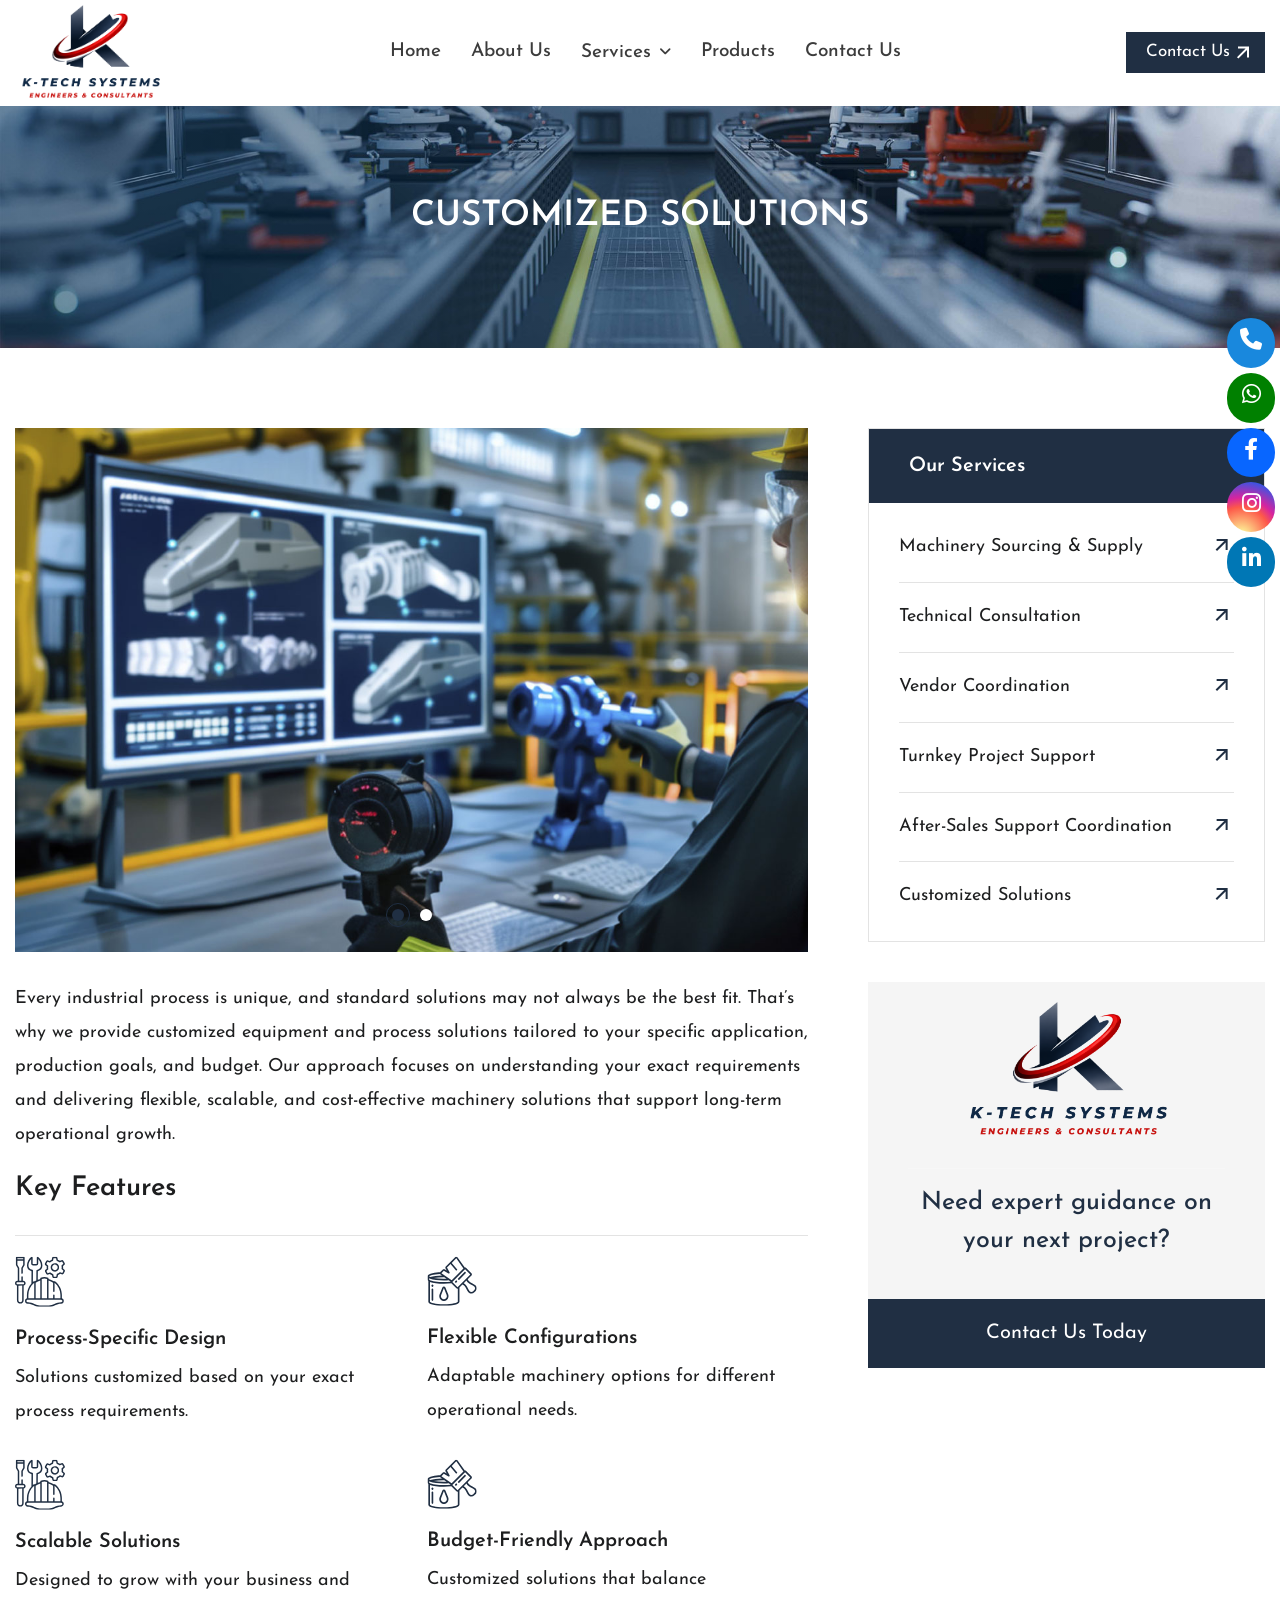
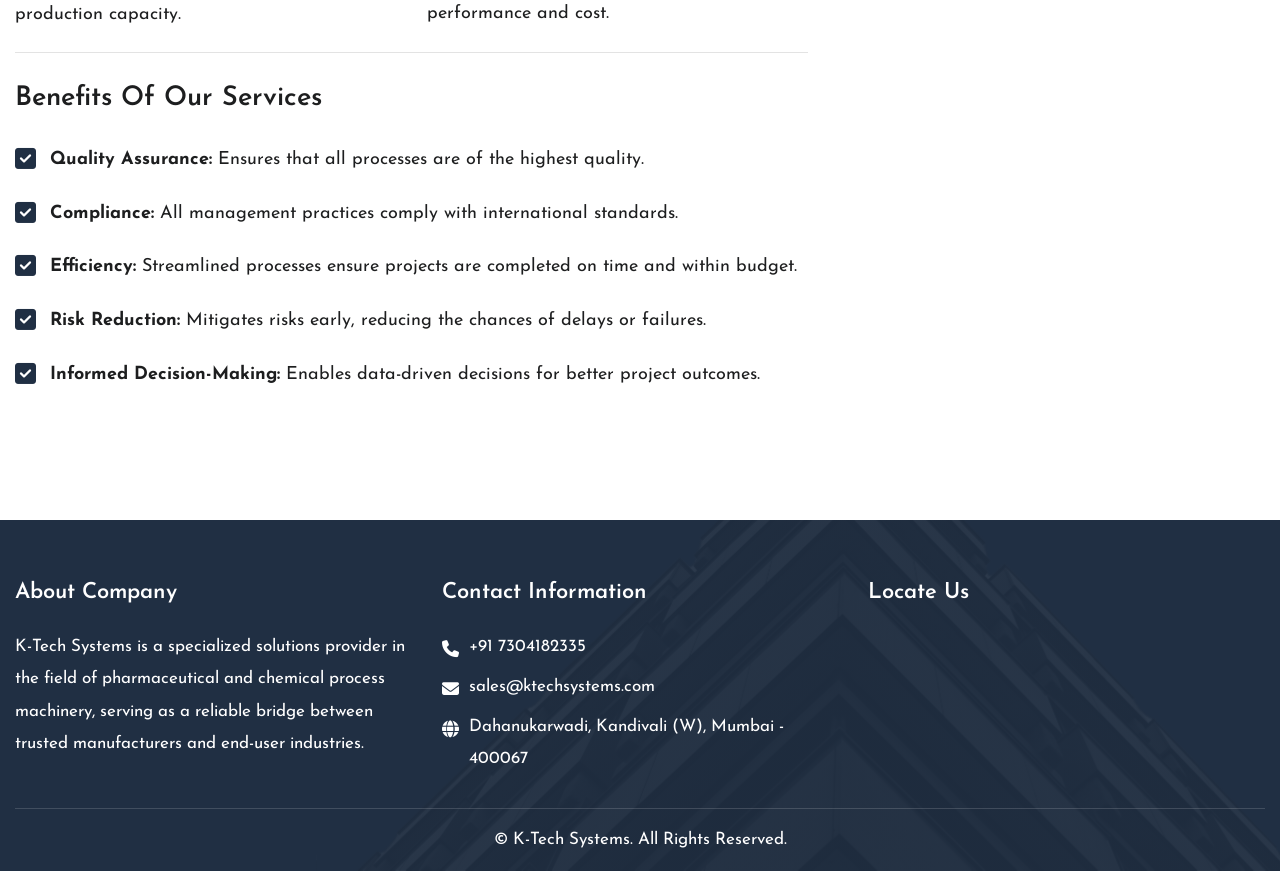
<file: customised-solutions.html>
<!DOCTYPE html>
<html lang="en">

<head>
    <!-- Meta -->
    <meta charset="utf-8">
    <meta http-equiv="X-UA-Compatible" content="IE=edge">
    <meta name="viewport" content="width=device-width, initial-scale=1.0">
    <meta name="description" content="">
    <meta name="keywords" content="">
    <meta name="author" content="Awaiken">
    <!-- Page Title -->
    <title>Customized Solutions - K Tech Systems</title>
    <!-- Favicon Icon -->
    <link rel="shortcut icon" type="image/x-icon" href="images/favicon.png">
    <!-- Google Fonts Css-->
    <link rel="preconnect" href="https://fonts.googleapis.com/">
    <link rel="preconnect" href="https://fonts.gstatic.com/" crossorigin>
    <link
        href="https://fonts.googleapis.com/css2?family=Montserrat:ital,wght@0,100..900;1,100..900&amp;family=Unbounded:wght@200..900&amp;display=swap"
        rel="stylesheet">
    <!-- Bootstrap Css -->
    <link href="css/bootstrap.min.css" rel="stylesheet" media="screen">
    <!-- SlickNav Css -->
    <link href="css/slicknav.min.css" rel="stylesheet">
    <!-- Swiper Css -->
    <link rel="stylesheet" href="css/swiper-bundle.min.css">
    <!-- Font Awesome Icon Css-->
    <link href="css/all.css" rel="stylesheet" media="screen">
    <!-- Animated Css -->
    <link href="css/animate.css" rel="stylesheet">
    <!-- Magnific Popup Core Css File -->
    <link rel="stylesheet" href="css/magnific-popup.css">
    <!-- Mouse Cursor Css File -->
    <link rel="stylesheet" href="css/mousecursor.css">
    <!-- Main Custom Css -->
    <link href="css/custom.css" rel="stylesheet" media="screen">
</head>

<body>



    <!-- Header Start -->
    <header class="main-header">
        <div class="header-sticky">
            <nav class="navbar navbar-expand-lg">
                <div class="container">
                    <!-- Logo Start -->
                    <a class="navbar-brand" href="index.html">
                        <img src="images/logo.png" alt="Logo">
                    </a>
                    <!-- Logo End -->

                    <!-- Main Menu Start -->
                    <div class="collapse navbar-collapse main-menu">
                        <div class="nav-menu-wrapper">
                            <ul class="navbar-nav mr-auto" id="menu">
                                <li class="nav-item "><a class="nav-link" href="index.html">Home</a></li>
                                <li class="nav-item"><a class="nav-link" href="about.html">About Us</a></li>
                                <li class="nav-item submenu"><a class="nav-link" href="#">Services</a>
                                    <ul>




                                        <li class="nav-item"><a class="nav-link"
                                                href="machinery-sourcing-supply.html">Machinery Sourcing & Supply</a>
                                        </li>
                                        <li class="nav-item"><a class="nav-link"
                                                href="technical-consultant.html">Technical
                                                Consultation</a></li>
                                        <li class="nav-item"><a class="nav-link" href="vendor-coordination.html">Vendor
                                                Coordination</a></li>
                                        <li class="nav-item"><a class="nav-link"
                                                href="turnkey-project-support.html">Turnkey
                                                Project Support</a></li>
                                        <li class="nav-item"><a class="nav-link"
                                                href="after-sales-support.html">After-Sales Support Coordination</a>
                                        </li>
                                        <li class="nav-item"><a class="nav-link"
                                                href="customised-solutions.html">Customized Solutions</a></li>



                                    </ul>
                                </li>
                                <li class="nav-item"><a class="nav-link" href="products.html">Products</a></li>
                              
                                <li class="nav-item"><a class="nav-link" href="contact.html">Contact Us</a></li>
                            </ul>
                        </div>
                        <!-- Let’s Start Button Start -->
                        <div class="header-btn d-inline-flex">
                            <a href="contact.html" class="btn-default">contact us</a>
                        </div>
                        <!-- Let’s Start Button End -->
                    </div>
                    <!-- Main Menu End -->
                    <div class="navbar-toggle"></div>
                </div>
            </nav>
            <div class="responsive-menu"></div>
        </div>
    </header>
    <!-- Header End -->

    <!-- Page Header Start -->
    <div class="page-header ">
        <div class="container">
            <div class="row">
                <div class="col-lg-12">
                    <!-- Page Header Box Start -->
                    <div class="page-header-box">
                        <h1 class="" data-cursor="-opaque">Customized Solutions</h1>

                    </div>
                    <!-- Page Header Box End -->
                </div>
            </div>
        </div>
    </div>
    <!-- Page Header End -->
    <!-- Page Service Single Start -->
    <div class="page-service-single">
        <div class="container">
            <div class="row">
                <div class="col-lg-8">
                    <!-- Service Single Content Start -->
                    <div class="service-single-content">
                        <!-- Service Single Sidebar Start -->
                        <div class="service-single-slider">
                            <div class="swiper">
                                <div class="swiper-wrapper">
                                    <div class="swiper-slide">
                                        <figure class="image-anime">
                                            <img src="images/services/customised-solutions.jpg">
                                        </figure>
                                    </div>
                                    <div class="swiper-slide">
                                        <figure class="image-anime">
                                            <img src="images/services/customised-solutions.jpg" alt="">
                                        </figure>
                                    </div>



                                </div>
                                <div class="service-pagination"></div>
                            </div>
                        </div>
                        <!-- Service Single Sidebar End -->

                        <!-- Service Entry Start -->
                        <div class="service-entry">
                            <p class="wow fadeInUp">
                                Every industrial process is unique, and standard solutions may not always be the best
                                fit. That’s why we provide customized equipment and process solutions tailored to your
                                specific application, production goals, and budget.

                                Our approach focuses on understanding your exact requirements and delivering flexible,
                                scalable, and cost-effective machinery solutions that support long-term operational
                                growth.
                            </p>

                            <h2>Key Features</h2>
                            <div class="service-entry-box">
                                <!-- Service Entry Item Start -->
                                <div class="service-entry-item wow fadeInUp" data-wow-delay="0.6s">
                                    <div class="icon-box">
                                        <img src="images/service-entry-box-1.svg" alt="">
                                    </div>
                                    <div class="service-entry-item-content">
                                        <h3>Process-Specific Design</h3>
                                        <p> Solutions customized based on your exact process requirements.</p>
                                    </div>
                                </div>
                                <!-- Service Entry Item End -->

                                <!-- Service Entry Item Start -->
                                <div class="service-entry-item wow fadeInUp" data-wow-delay="0.8s">
                                    <div class="icon-box">
                                        <img src="images/service-entry-box-2.svg" alt="">
                                    </div>
                                    <div class="service-entry-item-content">
                                        <h3>Flexible Configurations</h3>
                                        <p> Adaptable machinery options for different operational needs.</p>
                                    </div>
                                </div>
                                <!-- Service Entry Item End -->

                                <!-- Service Entry Item Start -->
                                <div class="service-entry-item wow fadeInUp" data-wow-delay="0.6s">
                                    <div class="icon-box">
                                        <img src="images/service-entry-box-1.svg" alt="">
                                    </div>
                                    <div class="service-entry-item-content">
                                        <h3>Scalable Solutions</h3>
                                        <p> Designed to grow with your business and production capacity.</p>
                                    </div>
                                </div>
                                <!-- Service Entry Item End -->

                                <!-- Service Entry Item Start -->
                                <div class="service-entry-item wow fadeInUp" data-wow-delay="0.8s">
                                    <div class="icon-box">
                                        <img src="images/service-entry-box-2.svg" alt="">
                                    </div>
                                    <div class="service-entry-item-content">
                                        <h3>Budget-Friendly Approach</h3>
                                        <p> Customized solutions that balance performance and cost.</p>
                                    </div>
                                </div>
                                <!-- Service Entry Item End -->


                            </div>

                            <div class="service-benefit-title">
                                <h2>Benefits of Our Services</h2>
                            </div>
                            <div class="service-entry-list wow fadeInUp" data-wow-delay="1s">
                                <ul>
                                    <li><b>Quality Assurance:</b> Ensures that all processes are of the highest quality.
                                    </li>
                                    <li><b>Compliance:</b> All management practices comply with international standards.
                                    </li>
                                    <li><b>Efficiency:</b> Streamlined processes ensure projects are completed on time
                                        and within budget.</li>
                                    <li><b>Risk Reduction:</b> Mitigates risks early, reducing the chances of delays or
                                        failures.</li>
                                    <li><b>Informed Decision-Making:</b> Enables data-driven decisions for better
                                        project outcomes.</li>
                                </ul>
                            </div>
                        </div>

                        <!-- Service Entry End -->

                    </div>
                    <!-- Service Single Content End -->
                </div>

                <div class="col-lg-4">
                    <!-- Service Sidebar Start -->
                    <div class="service-sidebar">
                        <!-- Service Category List Start -->
                        <div class="service-catagery-list wow fadeInUp">
                            <h3>our services</h3>
                            <ul>




                                <li class="nav-item"><a class="nav-link" href="machinery-sourcing-supply.html">Machinery
                                        Sourcing & Supply</a>
                                </li>
                                <li class="nav-item"><a class="nav-link" href="technical-consultant.html">Technical
                                        Consultation</a></li>
                                <li class="nav-item"><a class="nav-link" href="vendor-coordination.html">Vendor
                                        Coordination</a></li>
                                <li class="nav-item"><a class="nav-link" href="turnkey-project-support.html">Turnkey
                                        Project Support</a></li>
                                <li class="nav-item"><a class="nav-link" href="after-sales-support.html">After-Sales
                                        Support Coordination</a>
                                </li>
                                <li class="nav-item"><a class="nav-link" href="customised-solutions.html">Customized
                                        Solutions</a></li>



                            </ul>
                        </div>
                        <!-- Service Category List End -->

                        <!-- Sidebar CTA Box Start -->
                        <div class="sidebar-cta-box wow fadeInUp" data-wow-delay="0.25s">
                            <!-- Sidebar CTA Contact Start -->
                            <div class="sidebar-cta-content">
                                <!-- Sidebar CTA Header Start -->
                                <div class="sidebar-cta-header">
                                    <div class="icon-box">
                                        <img src="images/logo.png" alt="">
                                    </div>

                                </div>
                                <!-- Sidebar CTA Header End -->

                                <!-- Sidebar CTA Body Start -->
                                <div class="sidebar-cta-body">

                                    <h3>Need expert guidance on your next project?</h3>
                                </div>
                                <!-- Sidebar CTA Body End -->
                            </div>
                            <!-- Sidebar CTA Contact End -->

                            <!-- Sidebar CTA Button Start -->
                            <div class="sidebar-cta-btn">
                                <a href="contact.html">contact us today</a>
                            </div>
                            <!-- Sidebar CTA Button End -->
                        </div>
                        <!-- Sidebar CTA Box End -->
                    </div>
                    <!-- Service Sidebar End -->
                </div>
            </div>
        </div>
    </div>
    <!-- Page Service Single End -->

    <!-- Footer Start -->
    <footer class="main-footer">


        <div class="container">
            <div class="row ">
                <div class="col-lg-4 col-md-6 ">
                    <!-- About Footer Start -->
                    <div class="about-footer footer-links">
                        <!-- Footer Logo Start -->
                        <h3>About Company</h3>

                        <p>
                            K-Tech Systems is a specialized solutions provider in the field of pharmaceutical and
                            chemical process machinery, serving as a reliable bridge between trusted manufacturers and
                            end-user industries.
                        </p>
                        <!-- Footer Logo End -->
                    </div>
                    <!-- About Footer End -->
                </div>




                <div class="col-lg-4 col-md-6 ">
                    <!-- Footer Links Start -->
                    <div class="footer-links footer-contact-info">
                        <h3>Contact Information</h3>
                        <div class="foot-div">
                            <i class="fa-solid fa-phone"></i>

                            <a href="tel: +91 7304182335">
                                <p>+91 7304182335</p>
                            </a>
                        </div>
                        <div class="foot-div">
                            <i class="fa-solid fa-envelope"></i>
                            <a href="mailto:sales@ktechsystems.com">
                                <p>sales@ktechsystems.com</p>
                            </a>

                        </div>
                        <div class="foot-div">
                            <i class="fa-solid fa-globe"></i>
                            <p>Dahanukarwadi, Kandivali (W), Mumbai - 400067 </p>
                        </div>




                    </div>
                    <!-- Footer Links End -->
                </div>
                <div class="col-lg-4 col-md-6 ">
                    <!-- Footer Links Start -->
                    <div class="footer-links">
                        <h3>Locate Us</h3>
                        <iframe
                            src="https://www.google.com/maps/embed?pb=!1m18!1m12!1m3!1d7535.493779055346!2d72.8340817421407!3d19.206254428100983!2m3!1f0!2f0!3f0!3m2!1i1024!2i768!4f13.1!3m3!1m2!1s0x3be7b6cf71461807%3A0xe20089e9211d8161!2sKandivali%2C%20Dahanukar%20Wadi%2C%20Kandivali%20West%2C%20Mumbai%2C%20Maharashtra%20400067!5e0!3m2!1sen!2sin!4v1774791812235!5m2!1sen!2sin"
                            width="100%" height="120" style="border:0;" allowfullscreen="" loading="lazy"
                            referrerpolicy="no-referrer-when-downgrade"></iframe>
                    </div>
                    <!-- Footer Links End -->
                </div>

            </div>

            <!-- Footer Copyright Section Start -->
            <div class="footer-copyright">
                <div class="row align-items-center justify-content-center text-center">
                    <div class="col-lg-12 col-md-12">
                        <!-- Footer Copyright Start -->
                        <div class="footer-copyright-text">
                            <p>© K-Tech Systems. All Rights Reserved.</p>
                        </div>
                        <!-- Footer Copyright End -->
                    </div>


                </div>
            </div>
            <!-- Footer Copyright Section End -->
        </div>
    </footer>
    <!-- Footer End -->

    <ul class="social">
        <li><a href="tel:7304182335" title="Call Now" target="_blank"><i class="fa fa-phone"></i></a></li>
        <li><a href="https://wa.me/+917304182335?text=I'm%20interested%20in%20your" title="WhatsApp" target="_blank"><i
                    class="fa-brands fa-whatsapp"></i></a></li>
        <li><a href="" title="Facebook" target="_blank"><i class="fa-brands fa-facebook-f"></i></li>
        <li><a href="" title="Instagram" target="_blank"><i class="fa-brands fa-instagram"></i></a></li>
        <li><a href="" title="Linkedin" target="_blank"><i class="fa-brands fa-linkedin-in"></i></a></li>
    </ul>

    <!-- Jquery Library File -->
    <script src="js/jquery-3.7.1.min.js"></script>
    <!-- Bootstrap js file -->
    <script src="js/bootstrap.min.js"></script>
    <!-- Validator js file -->
    <script src="js/validator.min.js"></script>
    <!-- SlickNav js file -->
    <script src="js/jquery.slicknav.js"></script>
    <!-- Swiper js file -->
    <script src="js/swiper-bundle.min.js"></script>
    <!-- Counter js file -->
    <script src="js/jquery.waypoints.min.js"></script>
    <script src="js/jquery.counterup.min.js"></script>
    <!-- Magnific js file -->
    <script src="js/jquery.magnific-popup.min.js"></script>
    <!-- SmoothScroll -->
    <script src="js/SmoothScroll.js"></script>
    <!-- Parallax js -->
    <script src="js/parallaxie.js"></script>
    <!-- MagicCursor js file -->
    <script src="js/gsap.min.js"></script>
    <script src="js/magiccursor.js"></script>
    <!-- Text Effect js file -->
    <script src="js/SplitText.js"></script>
    <script src="js/ScrollTrigger.min.js"></script>
    <!-- YTPlayer js File -->
    <script src="js/jquery.mb.YTPlayer.min.js"></script>
    <!-- Wow js file -->
    <script src="js/wow.js"></script>
    <!-- Main Custom js file -->
    <script src="js/function.js"></script>
</body>

</html>
</file>
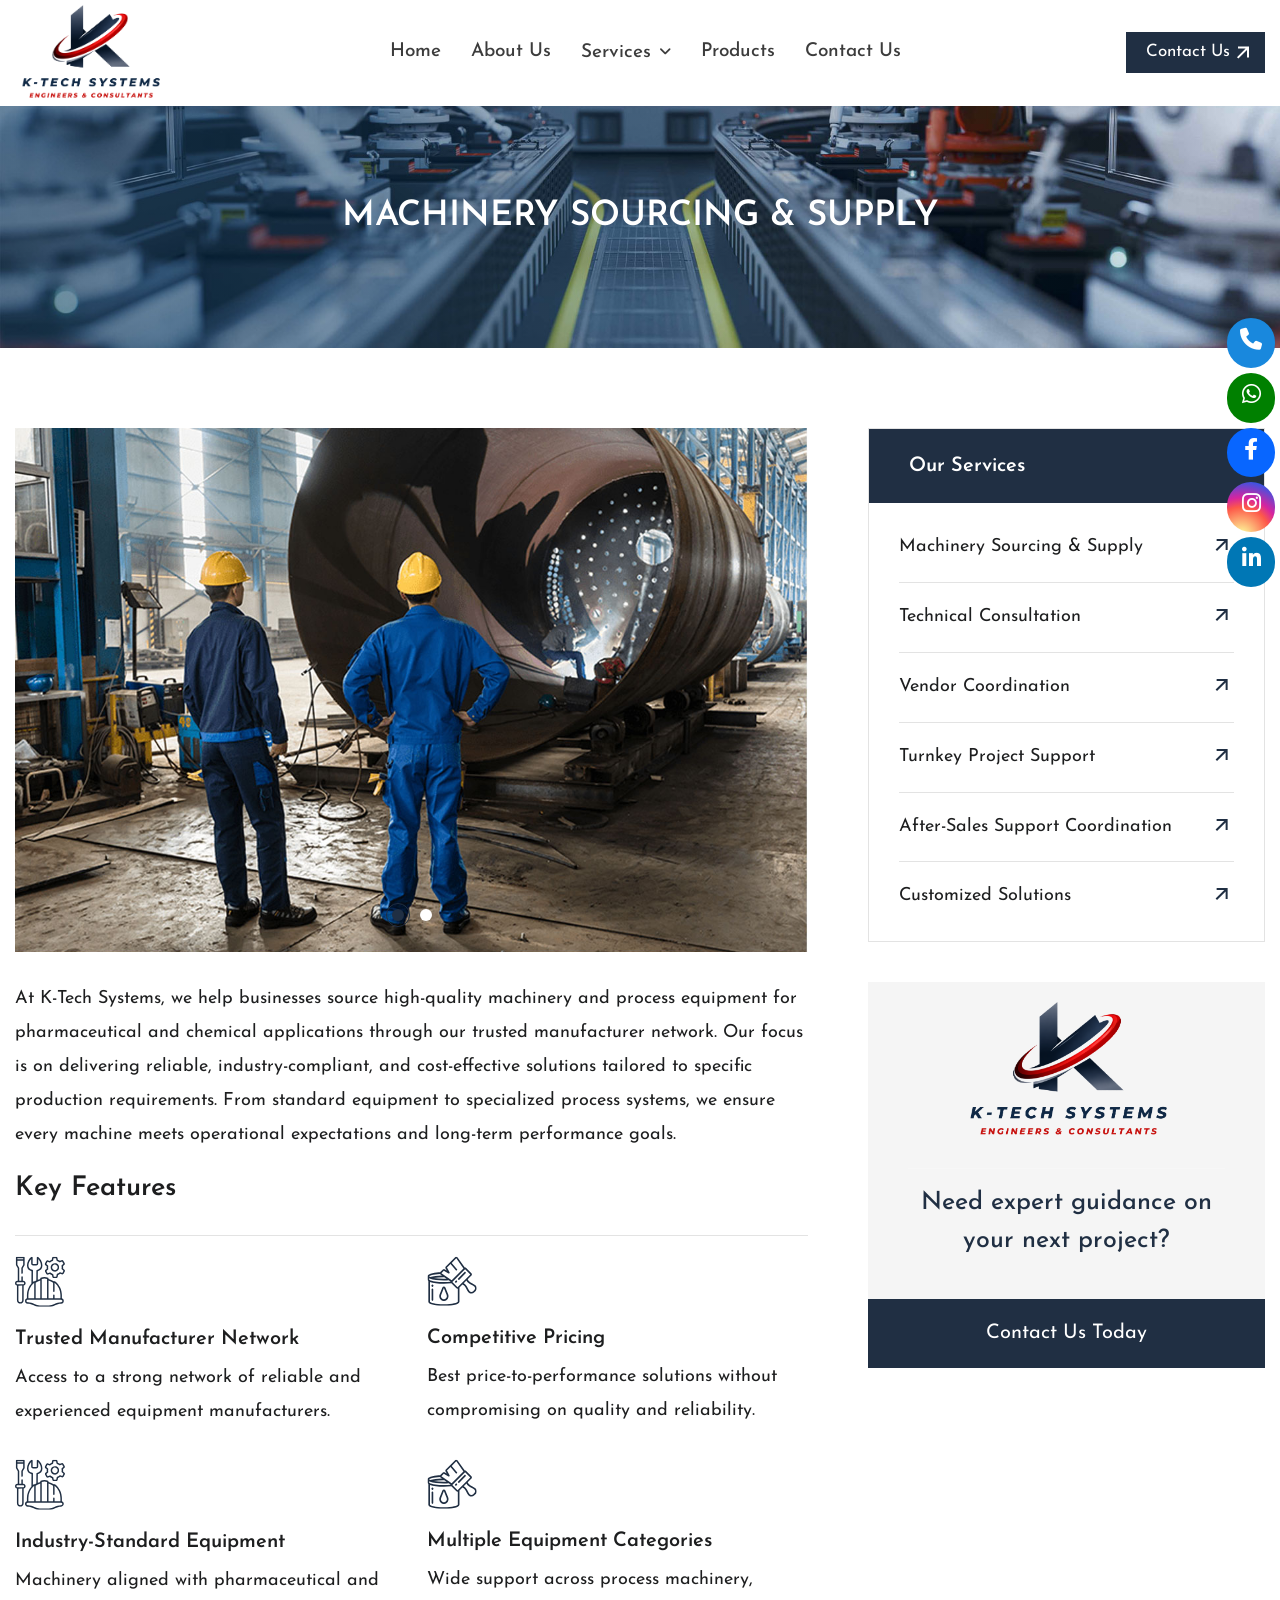
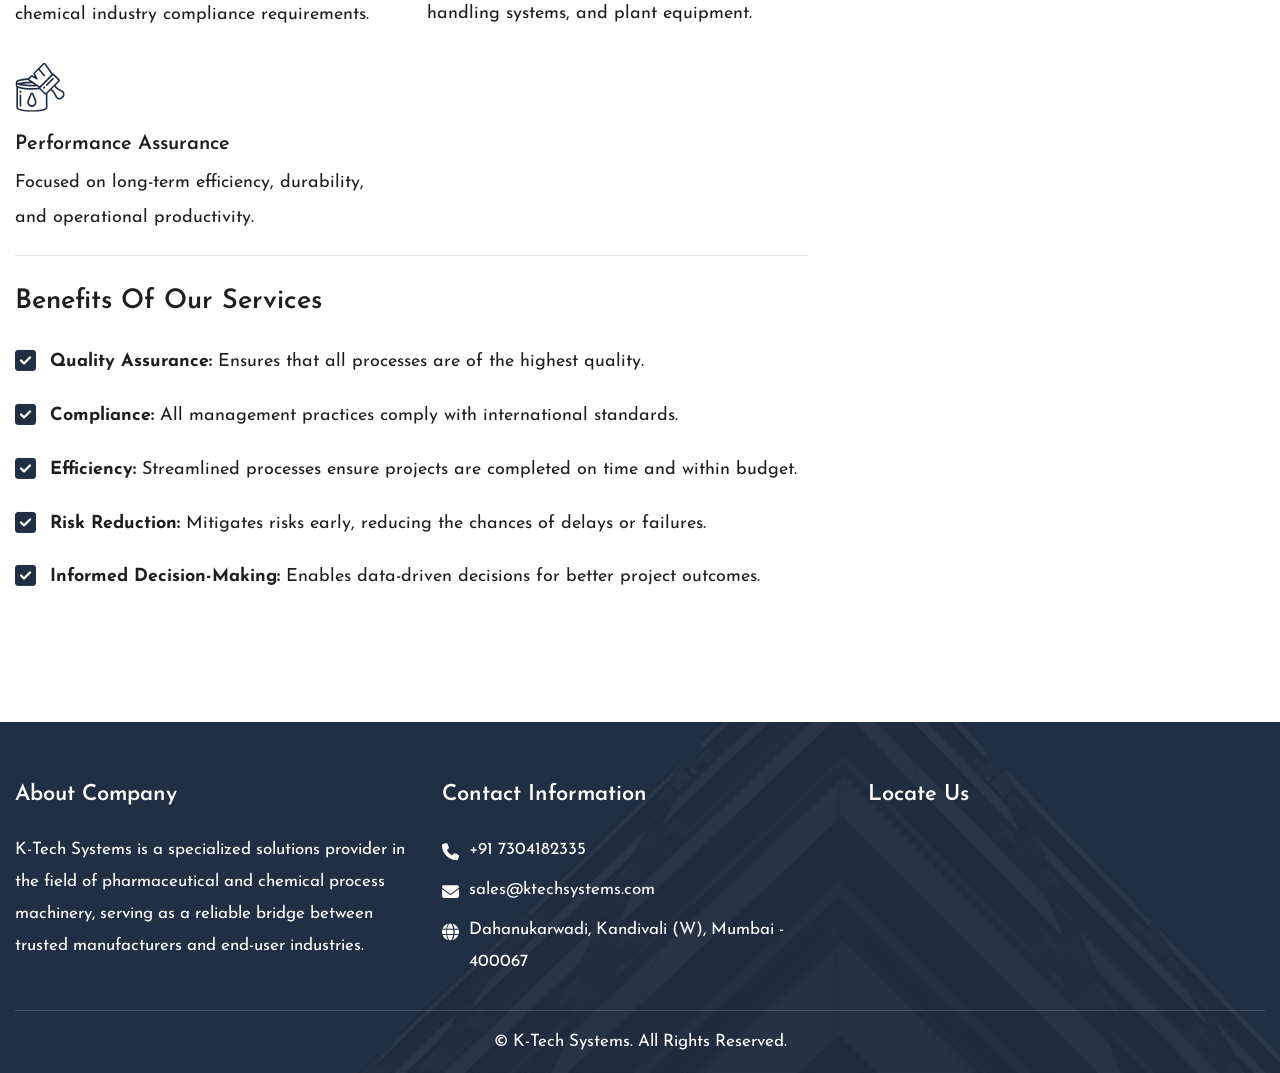
<file: machinery-sourcing-supply.html>
<!DOCTYPE html>
<html lang="en">

<head>
    <!-- Meta -->
    <meta charset="utf-8">
    <meta http-equiv="X-UA-Compatible" content="IE=edge">
    <meta name="viewport" content="width=device-width, initial-scale=1.0">
    <meta name="description" content="">
    <meta name="keywords" content="">
    <meta name="author" content="Awaiken">
    <!-- Page Title -->
    <title>Machinery Sourcing & Supply - K Tech Systems</title>
    <!-- Favicon Icon -->
    <link rel="shortcut icon" type="image/x-icon" href="images/favicon.png">
    <!-- Google Fonts Css-->
    <link rel="preconnect" href="https://fonts.googleapis.com/">
    <link rel="preconnect" href="https://fonts.gstatic.com/" crossorigin>
    <link
        href="https://fonts.googleapis.com/css2?family=Montserrat:ital,wght@0,100..900;1,100..900&amp;family=Unbounded:wght@200..900&amp;display=swap"
        rel="stylesheet">
    <!-- Bootstrap Css -->
    <link href="css/bootstrap.min.css" rel="stylesheet" media="screen">
    <!-- SlickNav Css -->
    <link href="css/slicknav.min.css" rel="stylesheet">
    <!-- Swiper Css -->
    <link rel="stylesheet" href="css/swiper-bundle.min.css">
    <!-- Font Awesome Icon Css-->
    <link href="css/all.css" rel="stylesheet" media="screen">
    <!-- Animated Css -->
    <link href="css/animate.css" rel="stylesheet">
    <!-- Magnific Popup Core Css File -->
    <link rel="stylesheet" href="css/magnific-popup.css">
    <!-- Mouse Cursor Css File -->
    <link rel="stylesheet" href="css/mousecursor.css">
    <!-- Main Custom Css -->
    <link href="css/custom.css" rel="stylesheet" media="screen">
</head>

<body>



    <!-- Header Start -->
    <header class="main-header">
        <div class="header-sticky">
            <nav class="navbar navbar-expand-lg">
                <div class="container">
                    <!-- Logo Start -->
                    <a class="navbar-brand" href="index.html">
                        <img src="images/logo.png" alt="Logo">
                    </a>
                    <!-- Logo End -->

                    <!-- Main Menu Start -->
                    <div class="collapse navbar-collapse main-menu">
                        <div class="nav-menu-wrapper">
                            <ul class="navbar-nav mr-auto" id="menu">
                                <li class="nav-item "><a class="nav-link" href="index.html">Home</a></li>
                                <li class="nav-item"><a class="nav-link" href="about.html">About Us</a></li>
                                <li class="nav-item submenu"><a class="nav-link" href="#">Services</a>
                                    <ul>




                                        <li class="nav-item"><a class="nav-link"
                                                href="machinery-sourcing-supply.html">Machinery Sourcing & Supply</a>
                                        </li>
                                        <li class="nav-item"><a class="nav-link"
                                                href="technical-consultant.html">Technical
                                                Consultation</a></li>
                                        <li class="nav-item"><a class="nav-link" href="vendor-coordination.html">Vendor
                                                Coordination</a></li>
                                        <li class="nav-item"><a class="nav-link"
                                                href="turnkey-project-support.html">Turnkey
                                                Project Support</a></li>
                                        <li class="nav-item"><a class="nav-link"
                                                href="after-sales-support.html">After-Sales Support Coordination</a>
                                        </li>
                                        <li class="nav-item"><a class="nav-link"
                                                href="customised-solutions.html">Customized Solutions</a></li>



                                    </ul>
                                </li>
                                <li class="nav-item"><a class="nav-link" href="products.html">Products</a></li>
                              
                                <li class="nav-item"><a class="nav-link" href="contact.html">Contact Us</a></li>
                            </ul>
                        </div>
                        <!-- Let’s Start Button Start -->
                        <div class="header-btn d-inline-flex">
                            <a href="contact.html" class="btn-default">contact us</a>
                        </div>
                        <!-- Let’s Start Button End -->
                    </div>
                    <!-- Main Menu End -->
                    <div class="navbar-toggle"></div>
                </div>
            </nav>
            <div class="responsive-menu"></div>
        </div>
    </header>
    <!-- Header End -->

    <!-- Page Header Start -->
    <div class="page-header ">
        <div class="container">
            <div class="row">
                <div class="col-lg-12">
                    <!-- Page Header Box Start -->
                    <div class="page-header-box">
                        <h1 class="" data-cursor="-opaque">Machinery Sourcing & Supply</h1>

                    </div>
                    <!-- Page Header Box End -->
                </div>
            </div>
        </div>
    </div>
    <!-- Page Header End -->
    <!-- Page Service Single Start -->
    <div class="page-service-single">
        <div class="container">
            <div class="row">
                <div class="col-lg-8">
                    <!-- Service Single Content Start -->
                    <div class="service-single-content">
                        <!-- Service Single Sidebar Start -->
                        <div class="service-single-slider">
                            <div class="swiper">
                                <div class="swiper-wrapper">
                                    <div class="swiper-slide">
                                        <figure class="image-anime">
                                            <img src="images/services/machinery-sourcing1.jpg">
                                        </figure>
                                    </div>
                                    <div class="swiper-slide">
                                        <figure class="image-anime">
                                            <img src="images/services/project-management.jpg">
                                        </figure>
                                    </div>



                                </div>
                                <div class="service-pagination"></div>
                            </div>
                        </div>
                        <!-- Service Single Sidebar End -->

                        <!-- Service Entry Start -->
                        <div class="service-entry">
                            <p class="wow fadeInUp">
                                At K-Tech Systems, we help businesses source high-quality machinery and process
                                equipment for pharmaceutical and chemical applications through our trusted manufacturer
                                network. Our focus is on delivering reliable, industry-compliant, and cost-effective
                                solutions tailored to specific production requirements.

                                From standard equipment to specialized process systems, we ensure every machine meets
                                operational expectations and long-term performance goals.
                            </p>

                            <h2>Key Features</h2>
                            <div class="service-entry-box">
                                <!-- Service Entry Item Start -->
                                <div class="service-entry-item wow fadeInUp" data-wow-delay="0.6s">
                                    <div class="icon-box">
                                        <img src="images/service-entry-box-1.svg" alt="">
                                    </div>
                                    <div class="service-entry-item-content">
                                        <h3>Trusted Manufacturer Network</h3>
                                        <p> Access to a strong network of reliable and experienced equipment manufacturers.</p>
                                    </div>
                                </div>
                                <!-- Service Entry Item End -->

                                <!-- Service Entry Item Start -->
                                <div class="service-entry-item wow fadeInUp" data-wow-delay="0.8s">
                                    <div class="icon-box">
                                        <img src="images/service-entry-box-2.svg" alt="">
                                    </div>
                                    <div class="service-entry-item-content">
                                        <h3>Competitive Pricing</h3>
                                        <p> Best price-to-performance solutions without compromising on quality and reliability.</p>
                                    </div>
                                </div>
                                <!-- Service Entry Item End -->

                                <!-- Service Entry Item Start -->
                                <div class="service-entry-item wow fadeInUp" data-wow-delay="0.6s">
                                    <div class="icon-box">
                                        <img src="images/service-entry-box-1.svg" alt="">
                                    </div>
                                    <div class="service-entry-item-content">
                                        <h3>Industry-Standard Equipment</h3>
                                        <p> Machinery aligned with pharmaceutical and chemical industry compliance requirements.</p>
                                    </div>
                                </div>
                                <!-- Service Entry Item End -->

                                <!-- Service Entry Item Start -->
                                <div class="service-entry-item wow fadeInUp" data-wow-delay="0.8s">
                                    <div class="icon-box">
                                        <img src="images/service-entry-box-2.svg" alt="">
                                    </div>
                                    <div class="service-entry-item-content">
                                        <h3>Multiple Equipment Categories</h3>
                                        <p> Wide support across process machinery, handling systems, and plant equipment.</p>
                                    </div>
                                </div>
                                <!-- Service Entry Item End -->

                                <div class="service-entry-item wow fadeInUp" data-wow-delay="0.8s">
                                    <div class="icon-box">
                                        <img src="images/service-entry-box-2.svg" alt="">
                                    </div>
                                    <div class="service-entry-item-content">
                                        <h3>Performance Assurance</h3>
                                        <p> Focused on long-term efficiency, durability, and operational productivity.</p>
                                    </div>
                                </div>
                            </div>

                            <div class="service-benefit-title">
                                <h2>Benefits of Our Services</h2>
                            </div>
                            <div class="service-entry-list wow fadeInUp" data-wow-delay="1s">
                                <ul>
                                    <li><b>Quality Assurance:</b> Ensures that all processes are of the highest quality.
                                    </li>
                                    <li><b>Compliance:</b> All management practices comply with international standards.
                                    </li>
                                    <li><b>Efficiency:</b> Streamlined processes ensure projects are completed on time
                                        and within budget.</li>
                                    <li><b>Risk Reduction:</b> Mitigates risks early, reducing the chances of delays or
                                        failures.</li>
                                    <li><b>Informed Decision-Making:</b> Enables data-driven decisions for better
                                        project outcomes.</li>
                                </ul>
                            </div>
                        </div>

                        <!-- Service Entry End -->

                    </div>
                    <!-- Service Single Content End -->
                </div>

                <div class="col-lg-4">
                    <!-- Service Sidebar Start -->
                    <div class="service-sidebar">
                        <!-- Service Category List Start -->
                        <div class="service-catagery-list wow fadeInUp">
                            <h3>our services</h3>
                            <ul>




                                <li class="nav-item"><a class="nav-link" href="machinery-sourcing-supply.html">Machinery
                                        Sourcing & Supply</a>
                                </li>
                                <li class="nav-item"><a class="nav-link" href="technical-consultant.html">Technical
                                        Consultation</a></li>
                                <li class="nav-item"><a class="nav-link" href="vendor-coordination.html">Vendor
                                        Coordination</a></li>
                                <li class="nav-item"><a class="nav-link" href="turnkey-project-support.html">Turnkey
                                        Project Support</a></li>
                                <li class="nav-item"><a class="nav-link" href="after-sales-support.html">After-Sales
                                        Support Coordination</a>
                                </li>
                                <li class="nav-item"><a class="nav-link" href="customised-solutions.html">Customized
                                        Solutions</a></li>



                            </ul>
                        </div>
                        <!-- Service Category List End -->

                        <!-- Sidebar CTA Box Start -->
                        <div class="sidebar-cta-box wow fadeInUp" data-wow-delay="0.25s">
                            <!-- Sidebar CTA Contact Start -->
                            <div class="sidebar-cta-content">
                                <!-- Sidebar CTA Header Start -->
                                <div class="sidebar-cta-header">
                                    <div class="icon-box">
                                        <img src="images/logo.png" alt="">
                                    </div>

                                </div>
                                <!-- Sidebar CTA Header End -->

                                <!-- Sidebar CTA Body Start -->
                                <div class="sidebar-cta-body">

                                    <h3>Need expert guidance on your next project?</h3>
                                </div>
                                <!-- Sidebar CTA Body End -->
                            </div>
                            <!-- Sidebar CTA Contact End -->

                            <!-- Sidebar CTA Button Start -->
                            <div class="sidebar-cta-btn">
                                <a href="contact.html">contact us today</a>
                            </div>
                            <!-- Sidebar CTA Button End -->
                        </div>
                        <!-- Sidebar CTA Box End -->
                    </div>
                    <!-- Service Sidebar End -->
                </div>
            </div>
        </div>
    </div>
    <!-- Page Service Single End -->

    <!-- Footer Start -->
    <footer class="main-footer">


        <div class="container">
            <div class="row ">
                <div class="col-lg-4 col-md-6 ">
                    <!-- About Footer Start -->
                    <div class="about-footer footer-links">
                        <!-- Footer Logo Start -->
                        <h3>About Company</h3>

                        <p>
                            K-Tech Systems is a specialized solutions provider in the field of pharmaceutical and
                            chemical process machinery, serving as a reliable bridge between trusted manufacturers and
                            end-user industries.
                        </p>
                        <!-- Footer Logo End -->
                    </div>
                    <!-- About Footer End -->
                </div>




                <div class="col-lg-4 col-md-6 ">
                    <!-- Footer Links Start -->
                    <div class="footer-links footer-contact-info">
                        <h3>Contact Information</h3>
                        <div class="foot-div">
                            <i class="fa-solid fa-phone"></i>

                            <a href="tel: +91 7304182335">
                                <p>+91 7304182335</p>
                            </a>
                        </div>
                        <div class="foot-div">
                            <i class="fa-solid fa-envelope"></i>
                            <a href="mailto:sales@ktechsystems.com">
                                <p>sales@ktechsystems.com</p>
                            </a>

                        </div>
                        <div class="foot-div">
                            <i class="fa-solid fa-globe"></i>
                            <p>Dahanukarwadi, Kandivali (W), Mumbai - 400067 </p>
                        </div>




                    </div>
                    <!-- Footer Links End -->
                </div>
                <div class="col-lg-4 col-md-6 ">
                    <!-- Footer Links Start -->
                    <div class="footer-links">
                        <h3>Locate Us</h3>
                        <iframe
                            src="https://www.google.com/maps/embed?pb=!1m18!1m12!1m3!1d7535.493779055346!2d72.8340817421407!3d19.206254428100983!2m3!1f0!2f0!3f0!3m2!1i1024!2i768!4f13.1!3m3!1m2!1s0x3be7b6cf71461807%3A0xe20089e9211d8161!2sKandivali%2C%20Dahanukar%20Wadi%2C%20Kandivali%20West%2C%20Mumbai%2C%20Maharashtra%20400067!5e0!3m2!1sen!2sin!4v1774791812235!5m2!1sen!2sin"
                            width="100%" height="120" style="border:0;" allowfullscreen="" loading="lazy"
                            referrerpolicy="no-referrer-when-downgrade"></iframe>
                    </div>
                    <!-- Footer Links End -->
                </div>

            </div>

            <!-- Footer Copyright Section Start -->
            <div class="footer-copyright">
                <div class="row align-items-center justify-content-center text-center">
                    <div class="col-lg-12 col-md-12">
                        <!-- Footer Copyright Start -->
                        <div class="footer-copyright-text">
                            <p>© K-Tech Systems. All Rights Reserved.</p>
                        </div>
                        <!-- Footer Copyright End -->
                    </div>


                </div>
            </div>
            <!-- Footer Copyright Section End -->
        </div>
    </footer>
    <!-- Footer End -->

    <ul class="social">
        <li><a href="tel:7304182335" title="Call Now" target="_blank"><i class="fa fa-phone"></i></a></li>
        <li><a href="https://wa.me/+917304182335?text=I'm%20interested%20in%20your" title="WhatsApp" target="_blank"><i
                    class="fa-brands fa-whatsapp"></i></a></li>
        <li><a href="" title="Facebook" target="_blank"><i class="fa-brands fa-facebook-f"></i></li>
        <li><a href="" title="Instagram" target="_blank"><i class="fa-brands fa-instagram"></i></a></li>
        <li><a href="" title="Linkedin" target="_blank"><i class="fa-brands fa-linkedin-in"></i></a></li>
    </ul>

    <!-- Jquery Library File -->
    <script src="js/jquery-3.7.1.min.js"></script>
    <!-- Bootstrap js file -->
    <script src="js/bootstrap.min.js"></script>
    <!-- Validator js file -->
    <script src="js/validator.min.js"></script>
    <!-- SlickNav js file -->
    <script src="js/jquery.slicknav.js"></script>
    <!-- Swiper js file -->
    <script src="js/swiper-bundle.min.js"></script>
    <!-- Counter js file -->
    <script src="js/jquery.waypoints.min.js"></script>
    <script src="js/jquery.counterup.min.js"></script>
    <!-- Magnific js file -->
    <script src="js/jquery.magnific-popup.min.js"></script>
    <!-- SmoothScroll -->
    <script src="js/SmoothScroll.js"></script>
    <!-- Parallax js -->
    <script src="js/parallaxie.js"></script>
    <!-- MagicCursor js file -->
    <script src="js/gsap.min.js"></script>
    <script src="js/magiccursor.js"></script>
    <!-- Text Effect js file -->
    <script src="js/SplitText.js"></script>
    <script src="js/ScrollTrigger.min.js"></script>
    <!-- YTPlayer js File -->
    <script src="js/jquery.mb.YTPlayer.min.js"></script>
    <!-- Wow js file -->
    <script src="js/wow.js"></script>
    <!-- Main Custom js file -->
    <script src="js/function.js"></script>
</body>

</html>
</file>
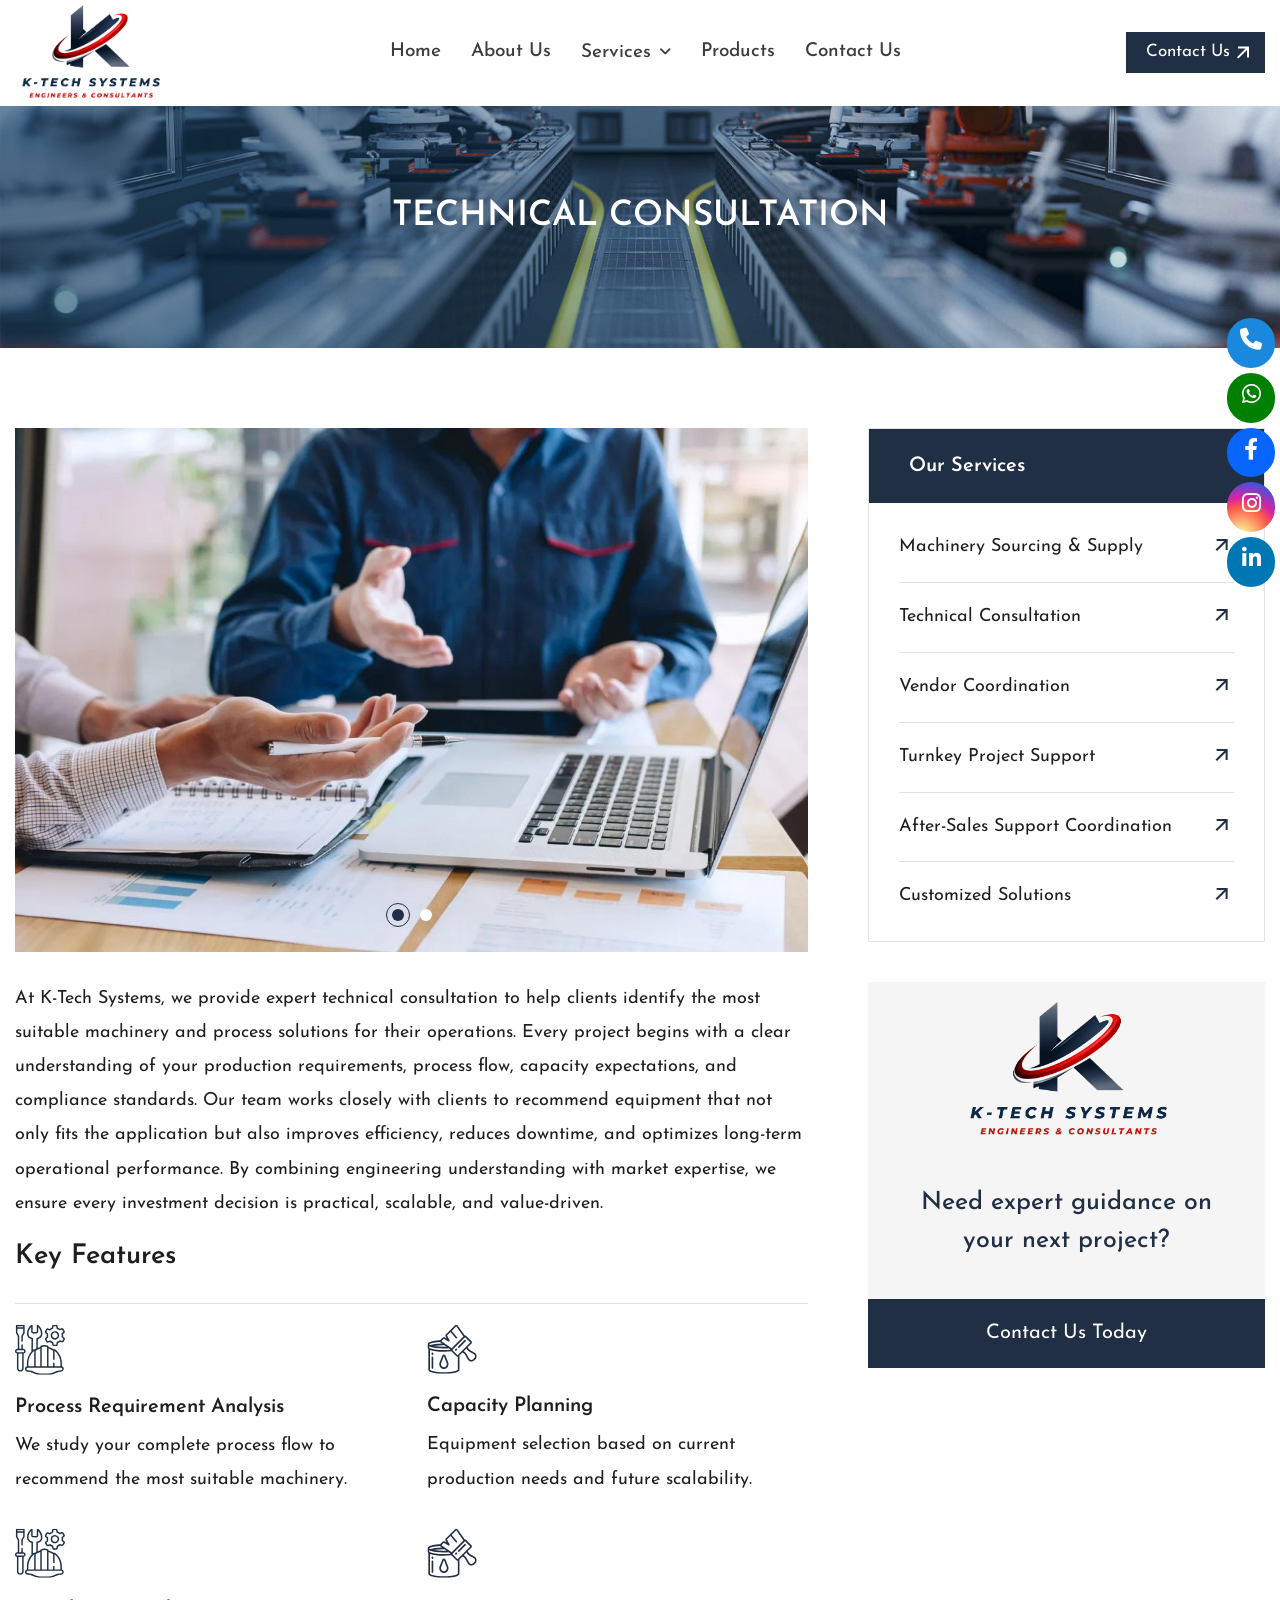
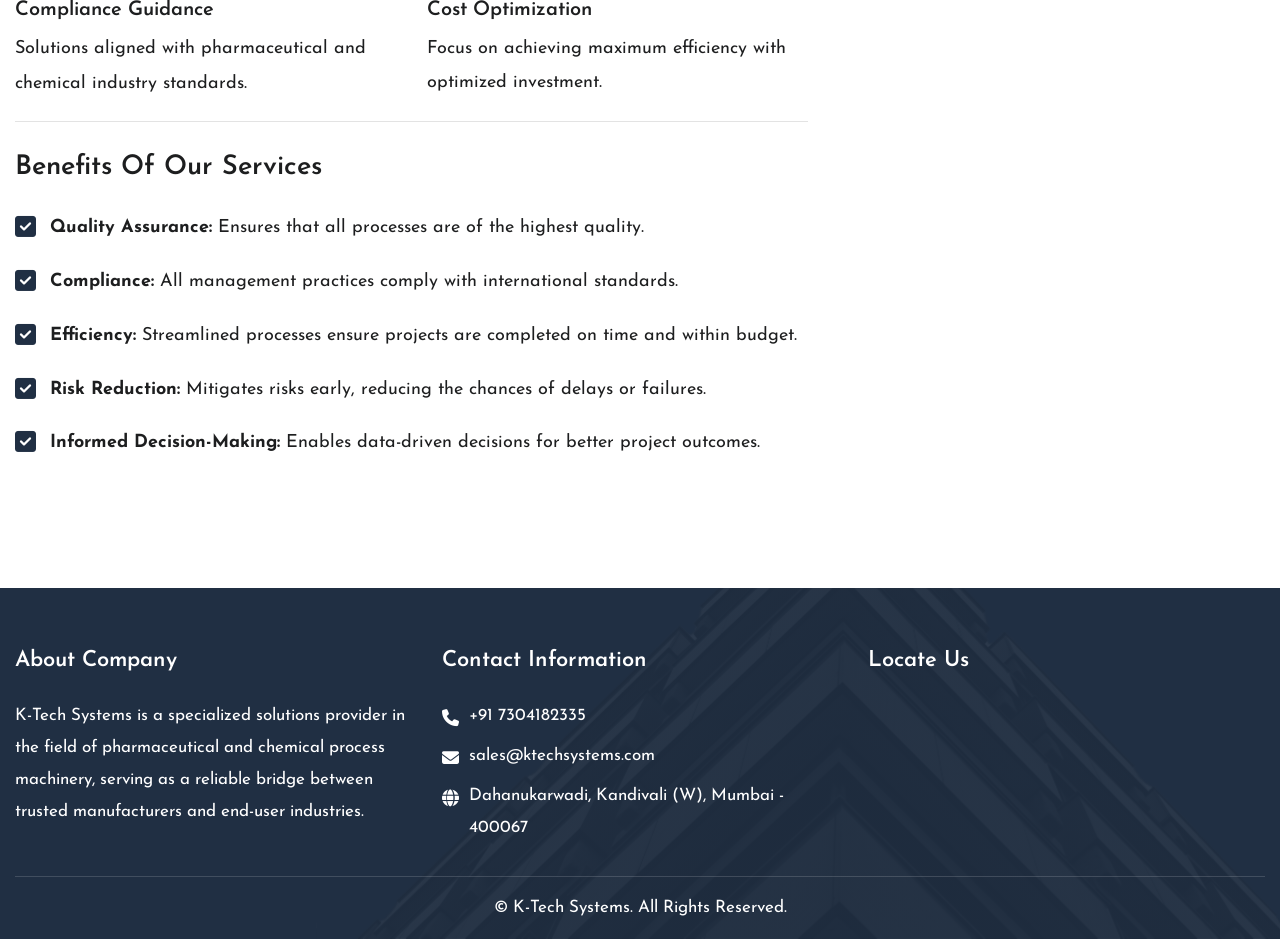
<file: technical-consultant.html>
<!DOCTYPE html>
<html lang="en">

<head>
    <!-- Meta -->
    <meta charset="utf-8">
    <meta http-equiv="X-UA-Compatible" content="IE=edge">
    <meta name="viewport" content="width=device-width, initial-scale=1.0">
    <meta name="description" content="">
    <meta name="keywords" content="">
    <meta name="author" content="Awaiken">
    <!-- Page Title -->
    <title>Technical Consultation - K Tech Systems</title>
    <!-- Favicon Icon -->
    <link rel="shortcut icon" type="image/x-icon" href="images/favicon.png">
    <!-- Google Fonts Css-->
    <link rel="preconnect" href="https://fonts.googleapis.com/">
    <link rel="preconnect" href="https://fonts.gstatic.com/" crossorigin>
    <link
        href="https://fonts.googleapis.com/css2?family=Montserrat:ital,wght@0,100..900;1,100..900&amp;family=Unbounded:wght@200..900&amp;display=swap"
        rel="stylesheet">
    <!-- Bootstrap Css -->
    <link href="css/bootstrap.min.css" rel="stylesheet" media="screen">
    <!-- SlickNav Css -->
    <link href="css/slicknav.min.css" rel="stylesheet">
    <!-- Swiper Css -->
    <link rel="stylesheet" href="css/swiper-bundle.min.css">
    <!-- Font Awesome Icon Css-->
    <link href="css/all.css" rel="stylesheet" media="screen">
    <!-- Animated Css -->
    <link href="css/animate.css" rel="stylesheet">
    <!-- Magnific Popup Core Css File -->
    <link rel="stylesheet" href="css/magnific-popup.css">
    <!-- Mouse Cursor Css File -->
    <link rel="stylesheet" href="css/mousecursor.css">
    <!-- Main Custom Css -->
    <link href="css/custom.css" rel="stylesheet" media="screen">
</head>

<body>



    <!-- Header Start -->
    <header class="main-header">
        <div class="header-sticky">
            <nav class="navbar navbar-expand-lg">
                <div class="container">
                    <!-- Logo Start -->
                    <a class="navbar-brand" href="index.html">
                        <img src="images/logo.png" alt="Logo">
                    </a>
                    <!-- Logo End -->

                    <!-- Main Menu Start -->
                    <div class="collapse navbar-collapse main-menu">
                        <div class="nav-menu-wrapper">
                            <ul class="navbar-nav mr-auto" id="menu">
                                <li class="nav-item "><a class="nav-link" href="index.html">Home</a></li>
                                <li class="nav-item"><a class="nav-link" href="about.html">About Us</a></li>
                                <li class="nav-item submenu"><a class="nav-link" href="#">Services</a>
                                    <ul>




                                        <li class="nav-item"><a class="nav-link"
                                                href="machinery-sourcing-supply.html">Machinery Sourcing & Supply</a>
                                        </li>
                                        <li class="nav-item"><a class="nav-link"
                                                href="technical-consultant.html">Technical
                                                Consultation</a></li>
                                        <li class="nav-item"><a class="nav-link" href="vendor-coordination.html">Vendor
                                                Coordination</a></li>
                                        <li class="nav-item"><a class="nav-link"
                                                href="turnkey-project-support.html">Turnkey
                                                Project Support</a></li>
                                        <li class="nav-item"><a class="nav-link"
                                                href="after-sales-support.html">After-Sales Support Coordination</a>
                                        </li>
                                        <li class="nav-item"><a class="nav-link"
                                                href="customised-solutions.html">Customized Solutions</a></li>



                                    </ul>
                                </li>
                                <li class="nav-item"><a class="nav-link" href="products.html">Products</a></li>
                              
                                <li class="nav-item"><a class="nav-link" href="contact.html">Contact Us</a></li>
                            </ul>
                        </div>
                        <!-- Let’s Start Button Start -->
                        <div class="header-btn d-inline-flex">
                            <a href="contact.html" class="btn-default">contact us</a>
                        </div>
                        <!-- Let’s Start Button End -->
                    </div>
                    <!-- Main Menu End -->
                    <div class="navbar-toggle"></div>
                </div>
            </nav>
            <div class="responsive-menu"></div>
        </div>
    </header>
    <!-- Header End -->

    <!-- Page Header Start -->
    <div class="page-header ">
        <div class="container">
            <div class="row">
                <div class="col-lg-12">
                    <!-- Page Header Box Start -->
                    <div class="page-header-box">
                        <h1 class="" data-cursor="-opaque">Technical Consultation</h1>

                    </div>
                    <!-- Page Header Box End -->
                </div>
            </div>
        </div>
    </div>
    <!-- Page Header End -->
    <!-- Page Service Single Start -->
    <div class="page-service-single">
        <div class="container">
            <div class="row">
                <div class="col-lg-8">
                    <!-- Service Single Content Start -->
                    <div class="service-single-content">
                        <!-- Service Single Sidebar Start -->
                        <div class="service-single-slider">
                            <div class="swiper">
                                <div class="swiper-wrapper">
                                    <div class="swiper-slide">
                                        <figure class="image-anime">
                                            <img src="images/services/technical-consultant1.jpg">
                                        </figure>
                                    </div>
                                    <div class="swiper-slide">
                                        <figure class="image-anime">
                                            <img src="images/services/technical-consultant.jpg" alt="">
                                        </figure>
                                    </div>



                                </div>
                                <div class="service-pagination"></div>
                            </div>
                        </div>
                        <!-- Service Single Sidebar End -->

                        <!-- Service Entry Start -->
                        <div class="service-entry">
                            <p class="wow fadeInUp">
                                At K-Tech Systems, we provide expert technical consultation to help clients identify the
                                most suitable machinery and process solutions for their operations. Every project begins
                                with a clear understanding of your production requirements, process flow, capacity
                                expectations, and compliance standards.

                                Our team works closely with clients to recommend equipment that not only fits the
                                application but also improves efficiency, reduces downtime, and optimizes long-term
                                operational performance. By combining engineering understanding with market expertise,
                                we ensure every investment decision is practical, scalable, and value-driven.
                            </p>

                            <h2>Key Features</h2>
                            <div class="service-entry-box">
                                <!-- Service Entry Item Start -->
                                <div class="service-entry-item wow fadeInUp" data-wow-delay="0.6s">
                                    <div class="icon-box">
                                        <img src="images/service-entry-box-1.svg" alt="">
                                    </div>
                                    <div class="service-entry-item-content">
                                        <h3>Process Requirement Analysis</h3>
                                        <p> We study your complete process flow to recommend the most suitable machinery.</p>
                                    </div>
                                </div>
                                <!-- Service Entry Item End -->

                                <!-- Service Entry Item Start -->
                                <div class="service-entry-item wow fadeInUp" data-wow-delay="0.8s">
                                    <div class="icon-box">
                                        <img src="images/service-entry-box-2.svg" alt="">
                                    </div>
                                    <div class="service-entry-item-content">
                                        <h3>Capacity Planning</h3>
                                        <p> Equipment selection based on current production needs and future scalability.</p>
                                    </div>
                                </div>
                                <!-- Service Entry Item End -->

                                <!-- Service Entry Item Start -->
                                <div class="service-entry-item wow fadeInUp" data-wow-delay="0.6s">
                                    <div class="icon-box">
                                        <img src="images/service-entry-box-1.svg" alt="">
                                    </div>
                                    <div class="service-entry-item-content">
                                        <h3>Compliance Guidance</h3>
                                        <p> Solutions aligned with pharmaceutical and chemical industry standards.</p>
                                    </div>
                                </div>
                                <!-- Service Entry Item End -->

                                <!-- Service Entry Item Start -->
                                <div class="service-entry-item wow fadeInUp" data-wow-delay="0.8s">
                                    <div class="icon-box">
                                        <img src="images/service-entry-box-2.svg" alt="">
                                    </div>
                                    <div class="service-entry-item-content">
                                        <h3>Cost Optimization</h3>
                                        <p> Focus on achieving maximum efficiency with optimized investment.</p>
                                    </div>
                                </div>
                                <!-- Service Entry Item End -->

                         
                            </div>

                            <div class="service-benefit-title">
                                <h2>Benefits of Our Services</h2>
                            </div>
                            <div class="service-entry-list wow fadeInUp" data-wow-delay="1s">
                                <ul>
                                    <li><b>Quality Assurance:</b> Ensures that all processes are of the highest quality.
                                    </li>
                                    <li><b>Compliance:</b> All management practices comply with international standards.
                                    </li>
                                    <li><b>Efficiency:</b> Streamlined processes ensure projects are completed on time
                                        and within budget.</li>
                                    <li><b>Risk Reduction:</b> Mitigates risks early, reducing the chances of delays or
                                        failures.</li>
                                    <li><b>Informed Decision-Making:</b> Enables data-driven decisions for better
                                        project outcomes.</li>
                                </ul>
                            </div>
                        </div>

                        <!-- Service Entry End -->

                    </div>
                    <!-- Service Single Content End -->
                </div>

                <div class="col-lg-4">
                    <!-- Service Sidebar Start -->
                    <div class="service-sidebar">
                        <!-- Service Category List Start -->
                        <div class="service-catagery-list wow fadeInUp">
                            <h3>our services</h3>
                            <ul>




                                <li class="nav-item"><a class="nav-link" href="machinery-sourcing-supply.html">Machinery
                                        Sourcing & Supply</a>
                                </li>
                                <li class="nav-item"><a class="nav-link" href="technical-consultant.html">Technical
                                        Consultation</a></li>
                                <li class="nav-item"><a class="nav-link" href="vendor-coordination.html">Vendor
                                        Coordination</a></li>
                                <li class="nav-item"><a class="nav-link" href="turnkey-project-support.html">Turnkey
                                        Project Support</a></li>
                                <li class="nav-item"><a class="nav-link" href="after-sales-support.html">After-Sales
                                        Support Coordination</a>
                                </li>
                                <li class="nav-item"><a class="nav-link" href="customised-solutions.html">Customized
                                        Solutions</a></li>



                            </ul>
                        </div>
                        <!-- Service Category List End -->

                        <!-- Sidebar CTA Box Start -->
                        <div class="sidebar-cta-box wow fadeInUp" data-wow-delay="0.25s">
                            <!-- Sidebar CTA Contact Start -->
                            <div class="sidebar-cta-content">
                                <!-- Sidebar CTA Header Start -->
                                <div class="sidebar-cta-header">
                                    <div class="icon-box">
                                        <img src="images/logo.png" alt="">
                                    </div>

                                </div>
                                <!-- Sidebar CTA Header End -->

                                <!-- Sidebar CTA Body Start -->
                                <div class="sidebar-cta-body">

                                    <h3>Need expert guidance on your next project?</h3>
                                </div>
                                <!-- Sidebar CTA Body End -->
                            </div>
                            <!-- Sidebar CTA Contact End -->

                            <!-- Sidebar CTA Button Start -->
                            <div class="sidebar-cta-btn">
                                <a href="contact.html">contact us today</a>
                            </div>
                            <!-- Sidebar CTA Button End -->
                        </div>
                        <!-- Sidebar CTA Box End -->
                    </div>
                    <!-- Service Sidebar End -->
                </div>
            </div>
        </div>
    </div>
    <!-- Page Service Single End -->

    <!-- Footer Start -->
    <footer class="main-footer">


        <div class="container">
            <div class="row ">
                <div class="col-lg-4 col-md-6 ">
                    <!-- About Footer Start -->
                    <div class="about-footer footer-links">
                        <!-- Footer Logo Start -->
                        <h3>About Company</h3>

                        <p>
                            K-Tech Systems is a specialized solutions provider in the field of pharmaceutical and
                            chemical process machinery, serving as a reliable bridge between trusted manufacturers and
                            end-user industries.
                        </p>
                        <!-- Footer Logo End -->
                    </div>
                    <!-- About Footer End -->
                </div>




                <div class="col-lg-4 col-md-6 ">
                    <!-- Footer Links Start -->
                    <div class="footer-links footer-contact-info">
                        <h3>Contact Information</h3>
                        <div class="foot-div">
                            <i class="fa-solid fa-phone"></i>

                            <a href="tel: +91 7304182335">
                                <p>+91 7304182335</p>
                            </a>
                        </div>
                        <div class="foot-div">
                            <i class="fa-solid fa-envelope"></i>
                            <a href="mailto:sales@ktechsystems.com">
                                <p>sales@ktechsystems.com</p>
                            </a>

                        </div>
                        <div class="foot-div">
                            <i class="fa-solid fa-globe"></i>
                            <p>Dahanukarwadi, Kandivali (W), Mumbai - 400067 </p>
                        </div>




                    </div>
                    <!-- Footer Links End -->
                </div>
                <div class="col-lg-4 col-md-6 ">
                    <!-- Footer Links Start -->
                    <div class="footer-links">
                        <h3>Locate Us</h3>
                        <iframe
                            src="https://www.google.com/maps/embed?pb=!1m18!1m12!1m3!1d7535.493779055346!2d72.8340817421407!3d19.206254428100983!2m3!1f0!2f0!3f0!3m2!1i1024!2i768!4f13.1!3m3!1m2!1s0x3be7b6cf71461807%3A0xe20089e9211d8161!2sKandivali%2C%20Dahanukar%20Wadi%2C%20Kandivali%20West%2C%20Mumbai%2C%20Maharashtra%20400067!5e0!3m2!1sen!2sin!4v1774791812235!5m2!1sen!2sin"
                            width="100%" height="120" style="border:0;" allowfullscreen="" loading="lazy"
                            referrerpolicy="no-referrer-when-downgrade"></iframe>
                    </div>
                    <!-- Footer Links End -->
                </div>

            </div>

            <!-- Footer Copyright Section Start -->
            <div class="footer-copyright">
                <div class="row align-items-center justify-content-center text-center">
                    <div class="col-lg-12 col-md-12">
                        <!-- Footer Copyright Start -->
                        <div class="footer-copyright-text">
                            <p>© K-Tech Systems. All Rights Reserved.</p>
                        </div>
                        <!-- Footer Copyright End -->
                    </div>


                </div>
            </div>
            <!-- Footer Copyright Section End -->
        </div>
    </footer>
    <!-- Footer End -->

    <ul class="social">
        <li><a href="tel:7304182335" title="Call Now" target="_blank"><i class="fa fa-phone"></i></a></li>
        <li><a href="https://wa.me/+917304182335?text=I'm%20interested%20in%20your" title="WhatsApp" target="_blank"><i
                    class="fa-brands fa-whatsapp"></i></a></li>
        <li><a href="" title="Facebook" target="_blank"><i class="fa-brands fa-facebook-f"></i></li>
        <li><a href="" title="Instagram" target="_blank"><i class="fa-brands fa-instagram"></i></a></li>
        <li><a href="" title="Linkedin" target="_blank"><i class="fa-brands fa-linkedin-in"></i></a></li>
    </ul>

    <!-- Jquery Library File -->
    <script src="js/jquery-3.7.1.min.js"></script>
    <!-- Bootstrap js file -->
    <script src="js/bootstrap.min.js"></script>
    <!-- Validator js file -->
    <script src="js/validator.min.js"></script>
    <!-- SlickNav js file -->
    <script src="js/jquery.slicknav.js"></script>
    <!-- Swiper js file -->
    <script src="js/swiper-bundle.min.js"></script>
    <!-- Counter js file -->
    <script src="js/jquery.waypoints.min.js"></script>
    <script src="js/jquery.counterup.min.js"></script>
    <!-- Magnific js file -->
    <script src="js/jquery.magnific-popup.min.js"></script>
    <!-- SmoothScroll -->
    <script src="js/SmoothScroll.js"></script>
    <!-- Parallax js -->
    <script src="js/parallaxie.js"></script>
    <!-- MagicCursor js file -->
    <script src="js/gsap.min.js"></script>
    <script src="js/magiccursor.js"></script>
    <!-- Text Effect js file -->
    <script src="js/SplitText.js"></script>
    <script src="js/ScrollTrigger.min.js"></script>
    <!-- YTPlayer js File -->
    <script src="js/jquery.mb.YTPlayer.min.js"></script>
    <!-- Wow js file -->
    <script src="js/wow.js"></script>
    <!-- Main Custom js file -->
    <script src="js/function.js"></script>
</body>

</html>
</file>
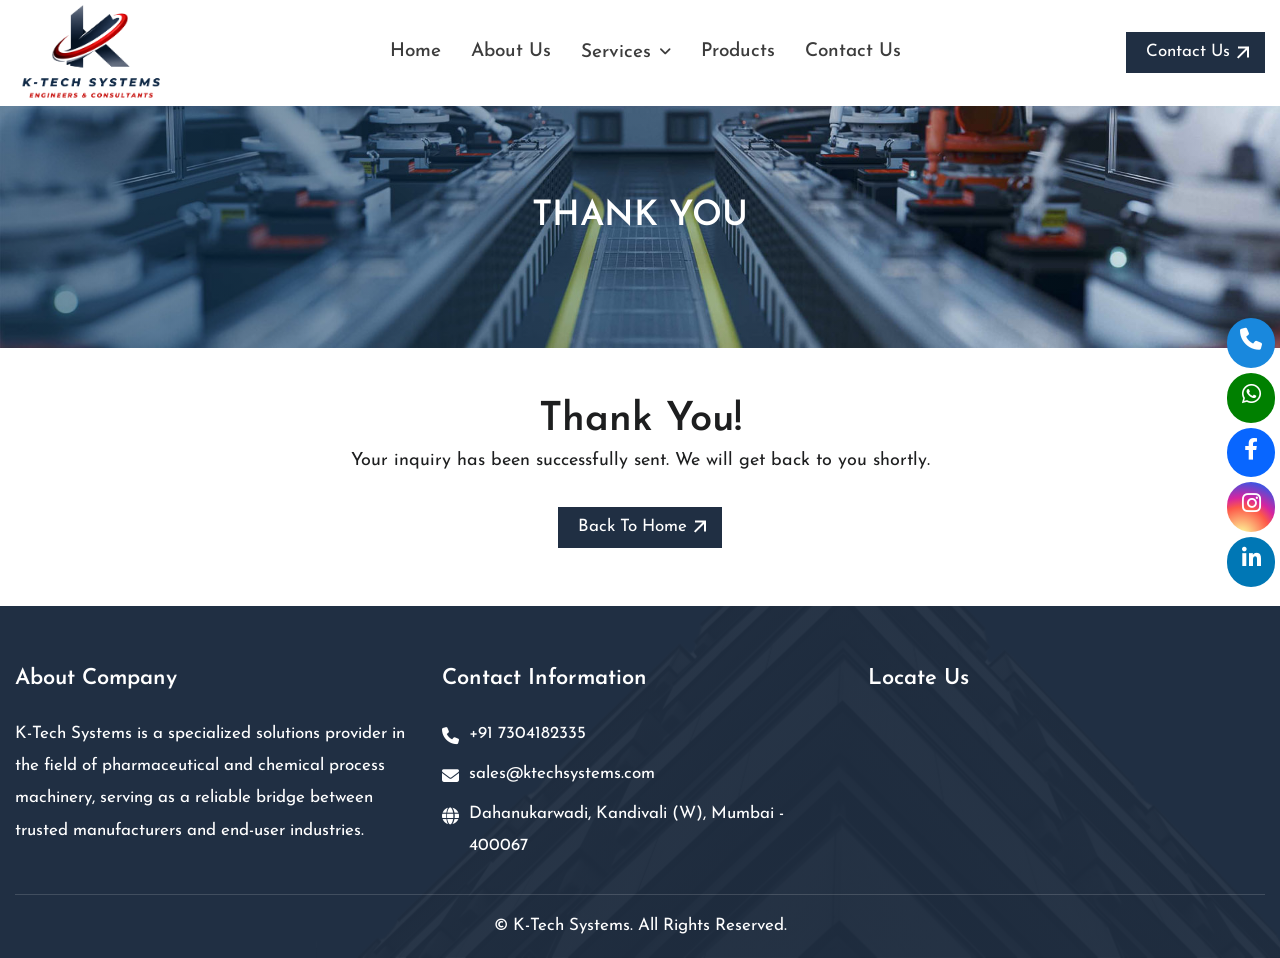
<file: thanks.html>
<!DOCTYPE html>
<html lang="en">

<head>
    <!-- Meta -->
    <meta charset="utf-8">
    <meta http-equiv="X-UA-Compatible" content="IE=edge">
    <meta name="viewport" content="width=device-width, initial-scale=1.0">
    <meta name="description" content="">
    <meta name="keywords" content="">
    <meta name="author" content="Awaiken">
    <!-- Page Title -->
    <title>About - K Tech Systems</title>
    <!-- Favicon Icon -->
    <link rel="shortcut icon" type="image/x-icon" href="images/favicon.png">
    <!-- Google Fonts Css-->
    <link rel="preconnect" href="https://fonts.googleapis.com/">
    <link rel="preconnect" href="https://fonts.gstatic.com/" crossorigin>
    <link
        href="https://fonts.googleapis.com/css2?family=Montserrat:ital,wght@0,100..900;1,100..900&amp;family=Unbounded:wght@200..900&amp;display=swap"
        rel="stylesheet">
    <!-- Bootstrap Css -->
    <link href="css/bootstrap.min.css" rel="stylesheet" media="screen">
    <!-- SlickNav Css -->
    <link href="css/slicknav.min.css" rel="stylesheet">
    <!-- Swiper Css -->
    <link rel="stylesheet" href="css/swiper-bundle.min.css">
    <!-- Font Awesome Icon Css-->
    <link href="css/all.css" rel="stylesheet" media="screen">
    <!-- Animated Css -->
    <link href="css/animate.css" rel="stylesheet">
    <!-- Magnific Popup Core Css File -->
    <link rel="stylesheet" href="css/magnific-popup.css">
    <!-- Mouse Cursor Css File -->
    <link rel="stylesheet" href="css/mousecursor.css">
    <!-- Main Custom Css -->
    <link href="css/custom.css" rel="stylesheet" media="screen">
</head>

<body>



    <!-- Header Start -->
    <header class="main-header">
        <div class="header-sticky">
            <nav class="navbar navbar-expand-lg">
                <div class="container">
                    <!-- Logo Start -->
                    <a class="navbar-brand" href="index.html">
                        <img src="images/logo.png" alt="Logo">
                    </a>
                    <!-- Logo End -->

                    <!-- Main Menu Start -->
                    <div class="collapse navbar-collapse main-menu">
                        <div class="nav-menu-wrapper">
                            <ul class="navbar-nav mr-auto" id="menu">
                                <li class="nav-item "><a class="nav-link" href="index.html">Home</a></li>
                                <li class="nav-item"><a class="nav-link" href="about.html">About Us</a></li>
                                <li class="nav-item submenu"><a class="nav-link" href="#">Services</a>
                                    <ul>
                                        



                                        <li class="nav-item"><a class="nav-link"
                                                href="machinery-sourcing-supply.html">Machinery Sourcing & Supply</a>
                                        </li>
                                        <li class="nav-item"><a class="nav-link"
                                                href="technical-consultant.html">Technical
                                                Consultation</a></li>
                                        <li class="nav-item"><a class="nav-link" href="vendor-coordination.html">Vendor
                                                Coordination</a></li>
                                        <li class="nav-item"><a class="nav-link"
                                                href="turnkey-project-support.html">Turnkey
                                                Project Support</a></li>
                                        <li class="nav-item"><a class="nav-link"
                                                href="after-sales-support.html">After-Sales Support Coordination</a>
                                        </li>
                                        <li class="nav-item"><a class="nav-link"
                                                href="customised-solutions.html">Customized Solutions</a></li>
                                        
                                    

                                    </ul>
                                </li>
                                <li class="nav-item"><a class="nav-link" href="products.html">Products</a></li>
                              
                                <li class="nav-item"><a class="nav-link" href="contact.html">Contact Us</a></li>
                            </ul>
                        </div>
                        <!-- Let’s Start Button Start -->
                        <div class="header-btn d-inline-flex">
                            <a href="contact.html" class="btn-default">contact us</a>
                        </div>
                        <!-- Let’s Start Button End -->
                    </div>
                    <!-- Main Menu End -->
                    <div class="navbar-toggle"></div>
                </div>
            </nav>
            <div class="responsive-menu"></div>
        </div>
    </header>
    <!-- Header End -->

    <!-- Page Header Start -->
    <div class="page-header">
        <div class="container">
            <div class="row">
                <div class="col-lg-12">
                    <!-- Page Header Box Start -->
                    <div class="page-header-box">
                        <h1 class="" data-cursor="-opaque">Thank You</h1>

                    </div>
                    <!-- Page Header Box End -->
                </div>
            </div>
        </div>
    </div>
    <!-- Page Header End -->

    <div class="thanks-container text-center pt-5 pb-5">
        <h1>Thank You!</h1>
        <p>Your inquiry has been successfully sent. We will get back to you shortly.</p>
       <a href="index.html" class="btn-default"><span>Back To Home</span></a>
    </div>


    <!-- Footer Start -->
    <footer class="main-footer">


        <div class="container">
            <div class="row ">
                <div class="col-lg-4 col-md-6 ">
                    <!-- About Footer Start -->
                    <div class="about-footer footer-links">
                        <!-- Footer Logo Start -->
                        <h3>About Company</h3>

                        <p>
                            K-Tech Systems is a specialized solutions provider in the field of pharmaceutical and
                            chemical process machinery, serving as a reliable bridge between trusted manufacturers and
                            end-user industries.
                        </p>
                        <!-- Footer Logo End -->
                    </div>
                    <!-- About Footer End -->
                </div>




                <div class="col-lg-4 col-md-6 ">
                    <!-- Footer Links Start -->
                    <div class="footer-links footer-contact-info">
                        <h3>Contact Information</h3>
                        <div class="foot-div">
                            <i class="fa-solid fa-phone"></i>

                            <a href="tel: +91 7304182335">
                                <p>+91 7304182335</p>
                            </a>
                        </div>
                        <div class="foot-div">
                            <i class="fa-solid fa-envelope"></i>
                            <a href="mailto:sales@ktechsystems.com">
                                <p>sales@ktechsystems.com</p>
                            </a>

                        </div>
                        <div class="foot-div">
                            <i class="fa-solid fa-globe"></i>
                            <p>Dahanukarwadi, Kandivali (W), Mumbai - 400067 </p>
                        </div>




                    </div>
                    <!-- Footer Links End -->
                </div>
                <div class="col-lg-4 col-md-6 ">
                    <!-- Footer Links Start -->
                    <div class="footer-links">
                        <h3>Locate Us</h3>
                        <iframe
                            src="https://www.google.com/maps/embed?pb=!1m18!1m12!1m3!1d7535.493779055346!2d72.8340817421407!3d19.206254428100983!2m3!1f0!2f0!3f0!3m2!1i1024!2i768!4f13.1!3m3!1m2!1s0x3be7b6cf71461807%3A0xe20089e9211d8161!2sKandivali%2C%20Dahanukar%20Wadi%2C%20Kandivali%20West%2C%20Mumbai%2C%20Maharashtra%20400067!5e0!3m2!1sen!2sin!4v1774791812235!5m2!1sen!2sin"
                            width="100%" height="120" style="border:0;" allowfullscreen="" loading="lazy"
                            referrerpolicy="no-referrer-when-downgrade"></iframe>
                    </div>
                    <!-- Footer Links End -->
                </div>

            </div>

            <!-- Footer Copyright Section Start -->
            <div class="footer-copyright">
                <div class="row align-items-center justify-content-center text-center">
                    <div class="col-lg-12 col-md-12">
                        <!-- Footer Copyright Start -->
                        <div class="footer-copyright-text">
                            <p>© K-Tech Systems. All Rights Reserved.</p>
                        </div>
                        <!-- Footer Copyright End -->
                    </div>


                </div>
            </div>
            <!-- Footer Copyright Section End -->
        </div>
    </footer>
    <!-- Footer End -->

    <ul class="social">
        <li><a href="tel:7304182335" title="Call Now" target="_blank"><i class="fa fa-phone"></i></a></li>
        <li><a href="https://wa.me/+917304182335?text=I'm%20interested%20in%20your" title="WhatsApp" target="_blank"><i
                    class="fa-brands fa-whatsapp"></i></a></li>
        <li><a href="" title="Facebook" target="_blank"><i class="fa-brands fa-facebook-f"></i></li>
        <li><a href="" title="Instagram" target="_blank"><i class="fa-brands fa-instagram"></i></a></li>
        <li><a href="" title="Linkedin" target="_blank"><i class="fa-brands fa-linkedin-in"></i></a></li>
    </ul>

    <!-- Jquery Library File -->
    <script src="js/jquery-3.7.1.min.js"></script>
    <!-- Bootstrap js file -->
    <script src="js/bootstrap.min.js"></script>
    <!-- Validator js file -->
    <script src="js/validator.min.js"></script>
    <!-- SlickNav js file -->
    <script src="js/jquery.slicknav.js"></script>
    <!-- Swiper js file -->
    <script src="js/swiper-bundle.min.js"></script>
    <!-- Counter js file -->
    <script src="js/jquery.waypoints.min.js"></script>
    <script src="js/jquery.counterup.min.js"></script>
    <!-- Magnific js file -->
    <script src="js/jquery.magnific-popup.min.js"></script>
    <!-- SmoothScroll -->
    <script src="js/SmoothScroll.js"></script>
    <!-- Parallax js -->
    <script src="js/parallaxie.js"></script>
    <!-- MagicCursor js file -->
    <script src="js/gsap.min.js"></script>
    <script src="js/magiccursor.js"></script>
    <!-- Text Effect js file -->
    <script src="js/SplitText.js"></script>
    <script src="js/ScrollTrigger.min.js"></script>
    <!-- YTPlayer js File -->
    <script src="js/jquery.mb.YTPlayer.min.js"></script>
    <!-- Wow js file -->
    <script src="js/wow.js"></script>
    <!-- Main Custom js file -->
    <script src="js/function.js"></script>
</body>

</html>
</file>
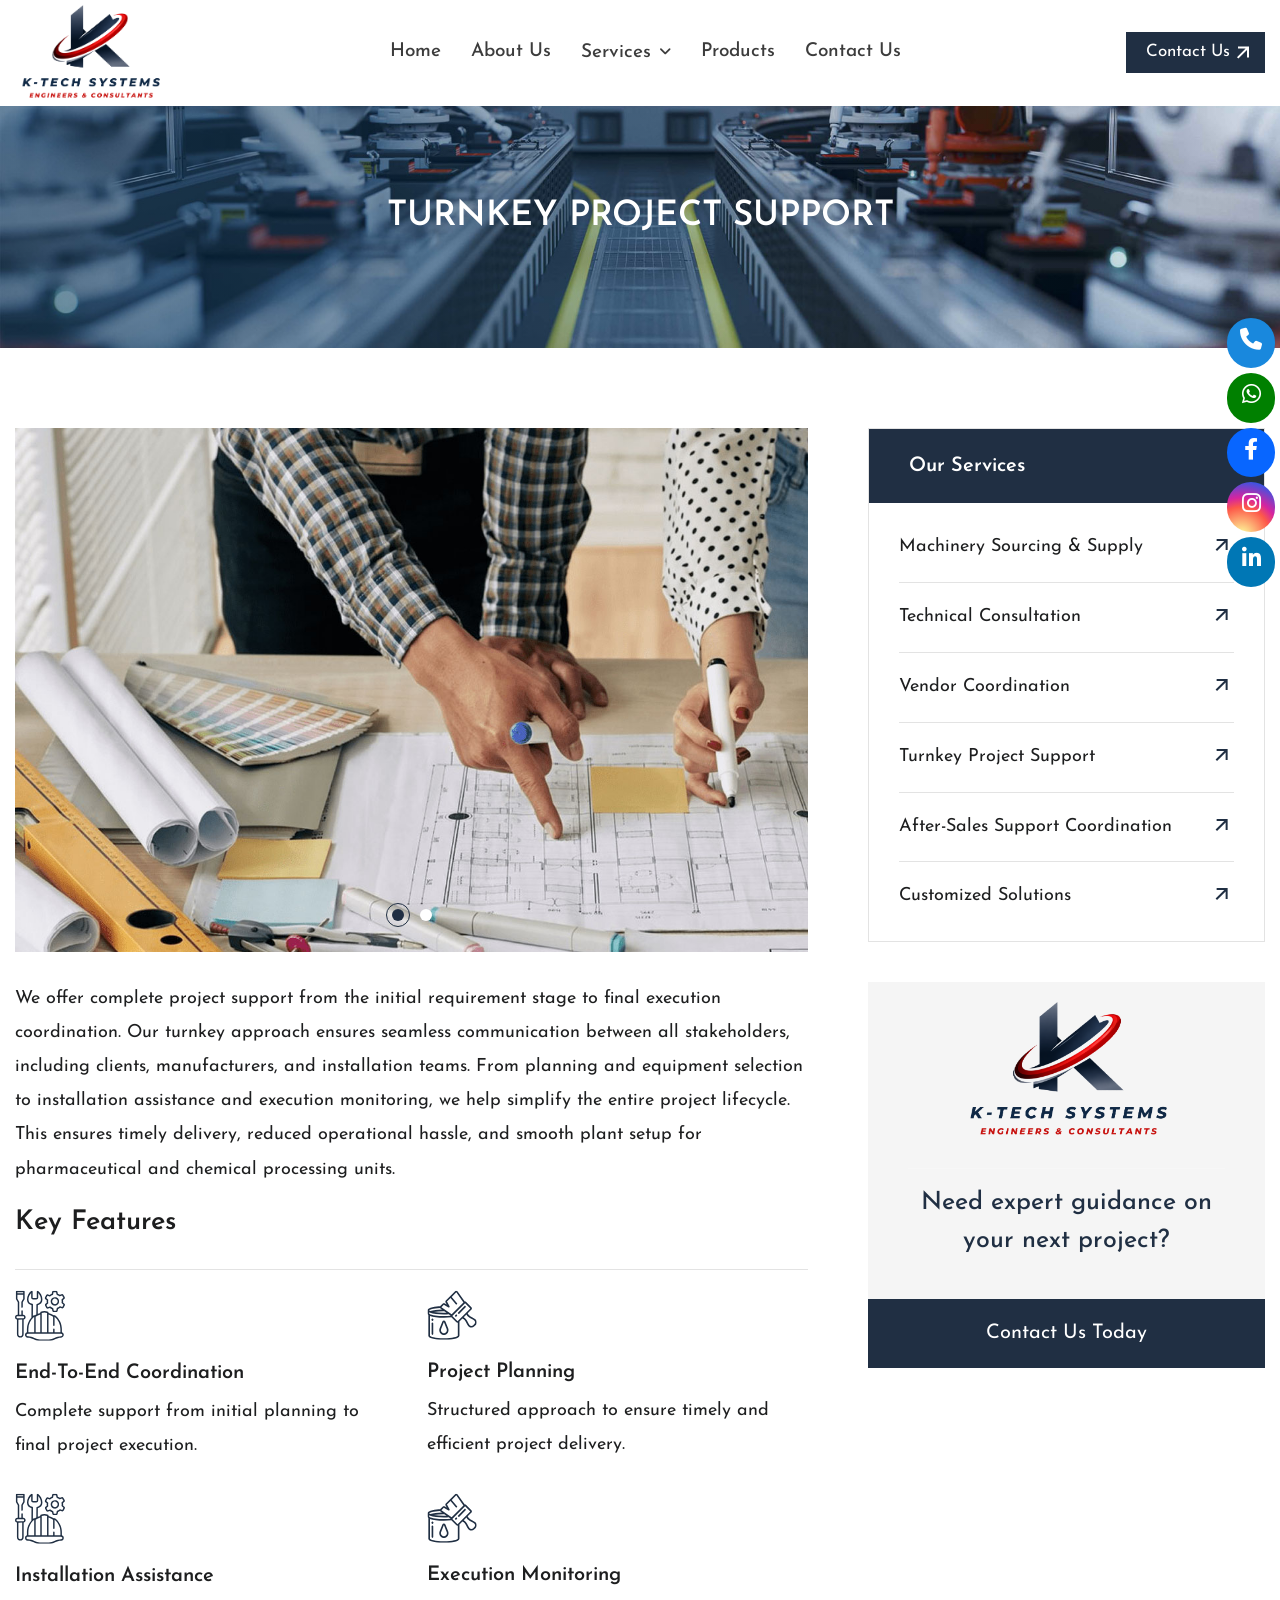
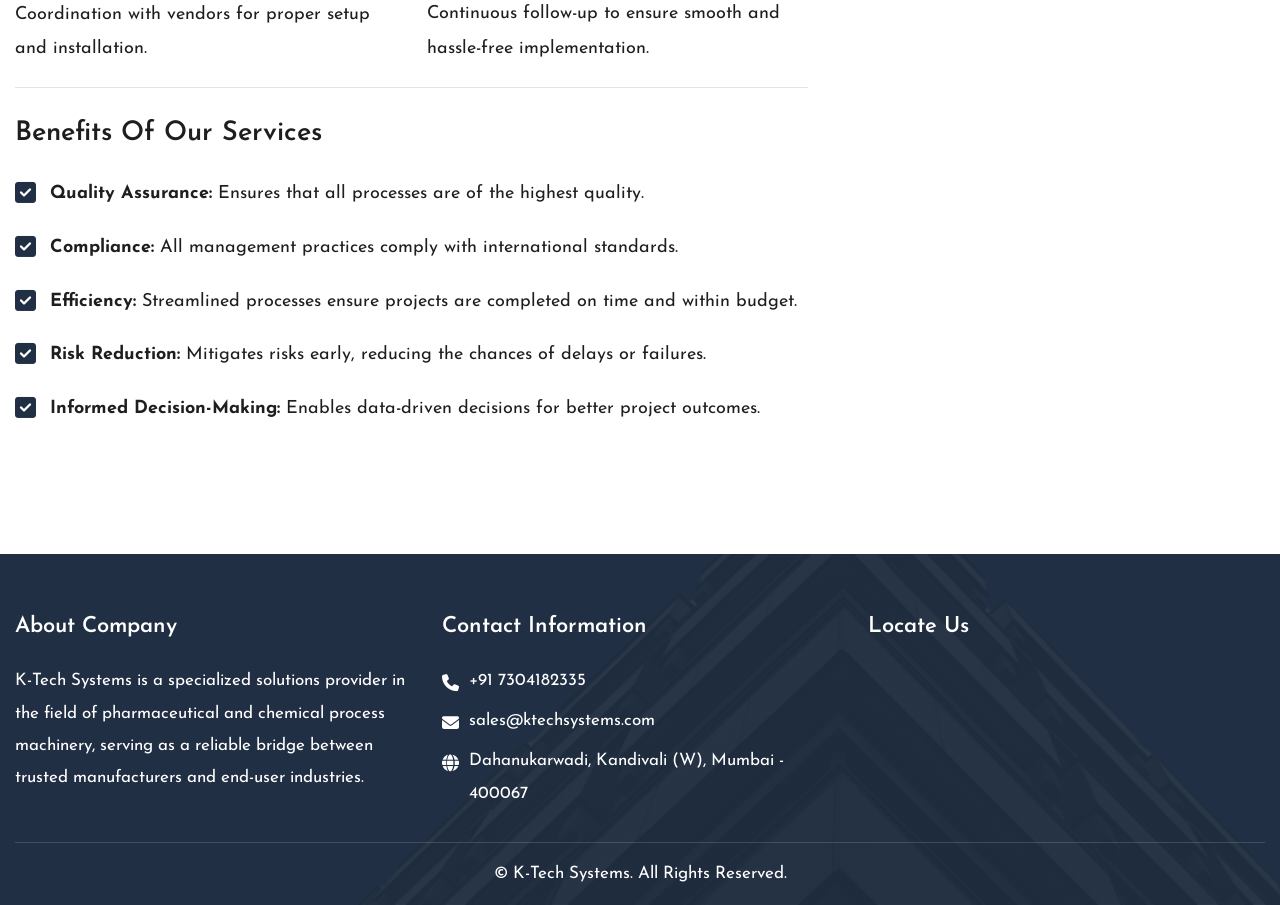
<file: turnkey-project-support.html>
<!DOCTYPE html>
<html lang="en">

<head>
    <!-- Meta -->
    <meta charset="utf-8">
    <meta http-equiv="X-UA-Compatible" content="IE=edge">
    <meta name="viewport" content="width=device-width, initial-scale=1.0">
    <meta name="description" content="">
    <meta name="keywords" content="">
    <meta name="author" content="Awaiken">
    <!-- Page Title -->
    <title>Turnkey Project Support - K Tech Systems</title>
    <!-- Favicon Icon -->
    <link rel="shortcut icon" type="image/x-icon" href="images/favicon.png">
    <!-- Google Fonts Css-->
    <link rel="preconnect" href="https://fonts.googleapis.com/">
    <link rel="preconnect" href="https://fonts.gstatic.com/" crossorigin>
    <link
        href="https://fonts.googleapis.com/css2?family=Montserrat:ital,wght@0,100..900;1,100..900&amp;family=Unbounded:wght@200..900&amp;display=swap"
        rel="stylesheet">
    <!-- Bootstrap Css -->
    <link href="css/bootstrap.min.css" rel="stylesheet" media="screen">
    <!-- SlickNav Css -->
    <link href="css/slicknav.min.css" rel="stylesheet">
    <!-- Swiper Css -->
    <link rel="stylesheet" href="css/swiper-bundle.min.css">
    <!-- Font Awesome Icon Css-->
    <link href="css/all.css" rel="stylesheet" media="screen">
    <!-- Animated Css -->
    <link href="css/animate.css" rel="stylesheet">
    <!-- Magnific Popup Core Css File -->
    <link rel="stylesheet" href="css/magnific-popup.css">
    <!-- Mouse Cursor Css File -->
    <link rel="stylesheet" href="css/mousecursor.css">
    <!-- Main Custom Css -->
    <link href="css/custom.css" rel="stylesheet" media="screen">
</head>

<body>



    <!-- Header Start -->
    <header class="main-header">
        <div class="header-sticky">
            <nav class="navbar navbar-expand-lg">
                <div class="container">
                    <!-- Logo Start -->
                    <a class="navbar-brand" href="index.html">
                        <img src="images/logo.png" alt="Logo">
                    </a>
                    <!-- Logo End -->

                    <!-- Main Menu Start -->
                    <div class="collapse navbar-collapse main-menu">
                        <div class="nav-menu-wrapper">
                            <ul class="navbar-nav mr-auto" id="menu">
                                <li class="nav-item "><a class="nav-link" href="index.html">Home</a></li>
                                <li class="nav-item"><a class="nav-link" href="about.html">About Us</a></li>
                                <li class="nav-item submenu"><a class="nav-link" href="#">Services</a>
                                    <ul>




                                        <li class="nav-item"><a class="nav-link"
                                                href="machinery-sourcing-supply.html">Machinery Sourcing & Supply</a>
                                        </li>
                                        <li class="nav-item"><a class="nav-link"
                                                href="technical-consultant.html">Technical
                                                Consultation</a></li>
                                        <li class="nav-item"><a class="nav-link" href="vendor-coordination.html">Vendor
                                                Coordination</a></li>
                                        <li class="nav-item"><a class="nav-link"
                                                href="turnkey-project-support.html">Turnkey
                                                Project Support</a></li>
                                        <li class="nav-item"><a class="nav-link"
                                                href="after-sales-support.html">After-Sales Support Coordination</a>
                                        </li>
                                        <li class="nav-item"><a class="nav-link"
                                                href="customised-solutions.html">Customized Solutions</a></li>



                                    </ul>
                                </li>
                                <li class="nav-item"><a class="nav-link" href="products.html">Products</a></li>
                              
                                <li class="nav-item"><a class="nav-link" href="contact.html">Contact Us</a></li>
                            </ul>
                        </div>
                        <!-- Let’s Start Button Start -->
                        <div class="header-btn d-inline-flex">
                            <a href="contact.html" class="btn-default">contact us</a>
                        </div>
                        <!-- Let’s Start Button End -->
                    </div>
                    <!-- Main Menu End -->
                    <div class="navbar-toggle"></div>
                </div>
            </nav>
            <div class="responsive-menu"></div>
        </div>
    </header>
    <!-- Header End -->

    <!-- Page Header Start -->
    <div class="page-header ">
        <div class="container">
            <div class="row">
                <div class="col-lg-12">
                    <!-- Page Header Box Start -->
                    <div class="page-header-box">
                        <h1 class="" data-cursor="-opaque">Turnkey Project Support</h1>

                    </div>
                    <!-- Page Header Box End -->
                </div>
            </div>
        </div>
    </div>
    <!-- Page Header End -->
    <!-- Page Service Single Start -->
    <div class="page-service-single">
        <div class="container">
            <div class="row">
                <div class="col-lg-8">
                    <!-- Service Single Content Start -->
                    <div class="service-single-content">
                        <!-- Service Single Sidebar Start -->
                        <div class="service-single-slider">
                            <div class="swiper">
                                <div class="swiper-wrapper">
                                    <div class="swiper-slide">
                                        <figure class="image-anime">
                                            <img src="images/services/turnkey-project.jpg">
                                        </figure>
                                    </div>
                                    <div class="swiper-slide">
                                        <figure class="image-anime">
                                            <img src="images/services/turnkey-project.jpg" alt="">
                                        </figure>
                                    </div>



                                </div>
                                <div class="service-pagination"></div>
                            </div>
                        </div>
                        <!-- Service Single Sidebar End -->

                        <!-- Service Entry Start -->
                        <div class="service-entry">
                            <p class="wow fadeInUp">
                                We offer complete project support from the initial requirement stage to final execution
                                coordination. Our turnkey approach ensures seamless communication between all
                                stakeholders, including clients, manufacturers, and installation teams.

                                From planning and equipment selection to installation assistance and execution
                                monitoring, we help simplify the entire project lifecycle. This ensures timely delivery,
                                reduced operational hassle, and smooth plant setup for pharmaceutical and chemical
                                processing units.
                            </p>

                            <h2>Key Features</h2>
                            <div class="service-entry-box">
                                <!-- Service Entry Item Start -->
                                <div class="service-entry-item wow fadeInUp" data-wow-delay="0.6s">
                                    <div class="icon-box">
                                        <img src="images/service-entry-box-1.svg" alt="">
                                    </div>
                                    <div class="service-entry-item-content">
                                        <h3>End-to-End Coordination</h3>
                                        <p> Complete support from initial planning to final project execution.</p>
                                    </div>
                                </div>
                                <!-- Service Entry Item End -->

                                <!-- Service Entry Item Start -->
                                <div class="service-entry-item wow fadeInUp" data-wow-delay="0.8s">
                                    <div class="icon-box">
                                        <img src="images/service-entry-box-2.svg" alt="">
                                    </div>
                                    <div class="service-entry-item-content">
                                        <h3>Project Planning</h3>
                                        <p> Structured approach to ensure timely and efficient project delivery.</p>
                                    </div>
                                </div>
                                <!-- Service Entry Item End -->

                                <!-- Service Entry Item Start -->
                                <div class="service-entry-item wow fadeInUp" data-wow-delay="0.6s">
                                    <div class="icon-box">
                                        <img src="images/service-entry-box-1.svg" alt="">
                                    </div>
                                    <div class="service-entry-item-content">
                                        <h3>Installation Assistance</h3>
                                        <p> Coordination with vendors for proper setup and installation.</p>
                                    </div>
                                </div>
                                <!-- Service Entry Item End -->

                                <!-- Service Entry Item Start -->
                                <div class="service-entry-item wow fadeInUp" data-wow-delay="0.8s">
                                    <div class="icon-box">
                                        <img src="images/service-entry-box-2.svg" alt="">
                                    </div>
                                    <div class="service-entry-item-content">
                                        <h3>Execution Monitoring</h3>
                                        <p> Continuous follow-up to ensure smooth and hassle-free implementation.</p>
                                    </div>
                                </div>
                                <!-- Service Entry Item End -->


                            </div>

                            <div class="service-benefit-title">
                                <h2>Benefits of Our Services</h2>
                            </div>
                            <div class="service-entry-list wow fadeInUp" data-wow-delay="1s">
                                <ul>
                                    <li><b>Quality Assurance:</b> Ensures that all processes are of the highest quality.
                                    </li>
                                    <li><b>Compliance:</b> All management practices comply with international standards.
                                    </li>
                                    <li><b>Efficiency:</b> Streamlined processes ensure projects are completed on time
                                        and within budget.</li>
                                    <li><b>Risk Reduction:</b> Mitigates risks early, reducing the chances of delays or
                                        failures.</li>
                                    <li><b>Informed Decision-Making:</b> Enables data-driven decisions for better
                                        project outcomes.</li>
                                </ul>
                            </div>
                        </div>

                        <!-- Service Entry End -->

                    </div>
                    <!-- Service Single Content End -->
                </div>

                <div class="col-lg-4">
                    <!-- Service Sidebar Start -->
                    <div class="service-sidebar">
                        <!-- Service Category List Start -->
                        <div class="service-catagery-list wow fadeInUp">
                            <h3>our services</h3>
                            <ul>




                                <li class="nav-item"><a class="nav-link" href="machinery-sourcing-supply.html">Machinery
                                        Sourcing & Supply</a>
                                </li>
                                <li class="nav-item"><a class="nav-link" href="technical-consultant.html">Technical
                                        Consultation</a></li>
                                <li class="nav-item"><a class="nav-link" href="vendor-coordination.html">Vendor
                                        Coordination</a></li>
                                <li class="nav-item"><a class="nav-link" href="turnkey-project-support.html">Turnkey
                                        Project Support</a></li>
                                <li class="nav-item"><a class="nav-link" href="after-sales-support.html">After-Sales
                                        Support Coordination</a>
                                </li>
                                <li class="nav-item"><a class="nav-link" href="customised-solutions.html">Customized
                                        Solutions</a></li>



                            </ul>
                        </div>
                        <!-- Service Category List End -->

                        <!-- Sidebar CTA Box Start -->
                        <div class="sidebar-cta-box wow fadeInUp" data-wow-delay="0.25s">
                            <!-- Sidebar CTA Contact Start -->
                            <div class="sidebar-cta-content">
                                <!-- Sidebar CTA Header Start -->
                                <div class="sidebar-cta-header">
                                    <div class="icon-box">
                                        <img src="images/logo.png" alt="">
                                    </div>

                                </div>
                                <!-- Sidebar CTA Header End -->

                                <!-- Sidebar CTA Body Start -->
                                <div class="sidebar-cta-body">

                                    <h3>Need expert guidance on your next project?</h3>
                                </div>
                                <!-- Sidebar CTA Body End -->
                            </div>
                            <!-- Sidebar CTA Contact End -->

                            <!-- Sidebar CTA Button Start -->
                            <div class="sidebar-cta-btn">
                                <a href="contact.html">contact us today</a>
                            </div>
                            <!-- Sidebar CTA Button End -->
                        </div>
                        <!-- Sidebar CTA Box End -->
                    </div>
                    <!-- Service Sidebar End -->
                </div>
            </div>
        </div>
    </div>
    <!-- Page Service Single End -->

    <!-- Footer Start -->
    <footer class="main-footer">


        <div class="container">
            <div class="row ">
                <div class="col-lg-4 col-md-6 ">
                    <!-- About Footer Start -->
                    <div class="about-footer footer-links">
                        <!-- Footer Logo Start -->
                        <h3>About Company</h3>

                        <p>
                            K-Tech Systems is a specialized solutions provider in the field of pharmaceutical and
                            chemical process machinery, serving as a reliable bridge between trusted manufacturers and
                            end-user industries.
                        </p>
                        <!-- Footer Logo End -->
                    </div>
                    <!-- About Footer End -->
                </div>




                <div class="col-lg-4 col-md-6 ">
                    <!-- Footer Links Start -->
                    <div class="footer-links footer-contact-info">
                        <h3>Contact Information</h3>
                        <div class="foot-div">
                            <i class="fa-solid fa-phone"></i>

                            <a href="tel: +91 7304182335">
                                <p>+91 7304182335</p>
                            </a>
                        </div>
                        <div class="foot-div">
                            <i class="fa-solid fa-envelope"></i>
                            <a href="mailto:sales@ktechsystems.com">
                                <p>sales@ktechsystems.com</p>
                            </a>

                        </div>
                        <div class="foot-div">
                            <i class="fa-solid fa-globe"></i>
                            <p>Dahanukarwadi, Kandivali (W), Mumbai - 400067 </p>
                        </div>




                    </div>
                    <!-- Footer Links End -->
                </div>
                <div class="col-lg-4 col-md-6 ">
                    <!-- Footer Links Start -->
                    <div class="footer-links">
                        <h3>Locate Us</h3>
                        <iframe
                            src="https://www.google.com/maps/embed?pb=!1m18!1m12!1m3!1d7535.493779055346!2d72.8340817421407!3d19.206254428100983!2m3!1f0!2f0!3f0!3m2!1i1024!2i768!4f13.1!3m3!1m2!1s0x3be7b6cf71461807%3A0xe20089e9211d8161!2sKandivali%2C%20Dahanukar%20Wadi%2C%20Kandivali%20West%2C%20Mumbai%2C%20Maharashtra%20400067!5e0!3m2!1sen!2sin!4v1774791812235!5m2!1sen!2sin"
                            width="100%" height="120" style="border:0;" allowfullscreen="" loading="lazy"
                            referrerpolicy="no-referrer-when-downgrade"></iframe>
                    </div>
                    <!-- Footer Links End -->
                </div>

            </div>

            <!-- Footer Copyright Section Start -->
            <div class="footer-copyright">
                <div class="row align-items-center justify-content-center text-center">
                    <div class="col-lg-12 col-md-12">
                        <!-- Footer Copyright Start -->
                        <div class="footer-copyright-text">
                            <p>© K-Tech Systems. All Rights Reserved.</p>
                        </div>
                        <!-- Footer Copyright End -->
                    </div>


                </div>
            </div>
            <!-- Footer Copyright Section End -->
        </div>
    </footer>
    <!-- Footer End -->

    <ul class="social">
        <li><a href="tel:7304182335" title="Call Now" target="_blank"><i class="fa fa-phone"></i></a></li>
        <li><a href="https://wa.me/+917304182335?text=I'm%20interested%20in%20your" title="WhatsApp" target="_blank"><i
                    class="fa-brands fa-whatsapp"></i></a></li>
        <li><a href="" title="Facebook" target="_blank"><i class="fa-brands fa-facebook-f"></i></li>
        <li><a href="" title="Instagram" target="_blank"><i class="fa-brands fa-instagram"></i></a></li>
        <li><a href="" title="Linkedin" target="_blank"><i class="fa-brands fa-linkedin-in"></i></a></li>
    </ul>

    <!-- Jquery Library File -->
    <script src="js/jquery-3.7.1.min.js"></script>
    <!-- Bootstrap js file -->
    <script src="js/bootstrap.min.js"></script>
    <!-- Validator js file -->
    <script src="js/validator.min.js"></script>
    <!-- SlickNav js file -->
    <script src="js/jquery.slicknav.js"></script>
    <!-- Swiper js file -->
    <script src="js/swiper-bundle.min.js"></script>
    <!-- Counter js file -->
    <script src="js/jquery.waypoints.min.js"></script>
    <script src="js/jquery.counterup.min.js"></script>
    <!-- Magnific js file -->
    <script src="js/jquery.magnific-popup.min.js"></script>
    <!-- SmoothScroll -->
    <script src="js/SmoothScroll.js"></script>
    <!-- Parallax js -->
    <script src="js/parallaxie.js"></script>
    <!-- MagicCursor js file -->
    <script src="js/gsap.min.js"></script>
    <script src="js/magiccursor.js"></script>
    <!-- Text Effect js file -->
    <script src="js/SplitText.js"></script>
    <script src="js/ScrollTrigger.min.js"></script>
    <!-- YTPlayer js File -->
    <script src="js/jquery.mb.YTPlayer.min.js"></script>
    <!-- Wow js file -->
    <script src="js/wow.js"></script>
    <!-- Main Custom js file -->
    <script src="js/function.js"></script>
</body>

</html>
</file>
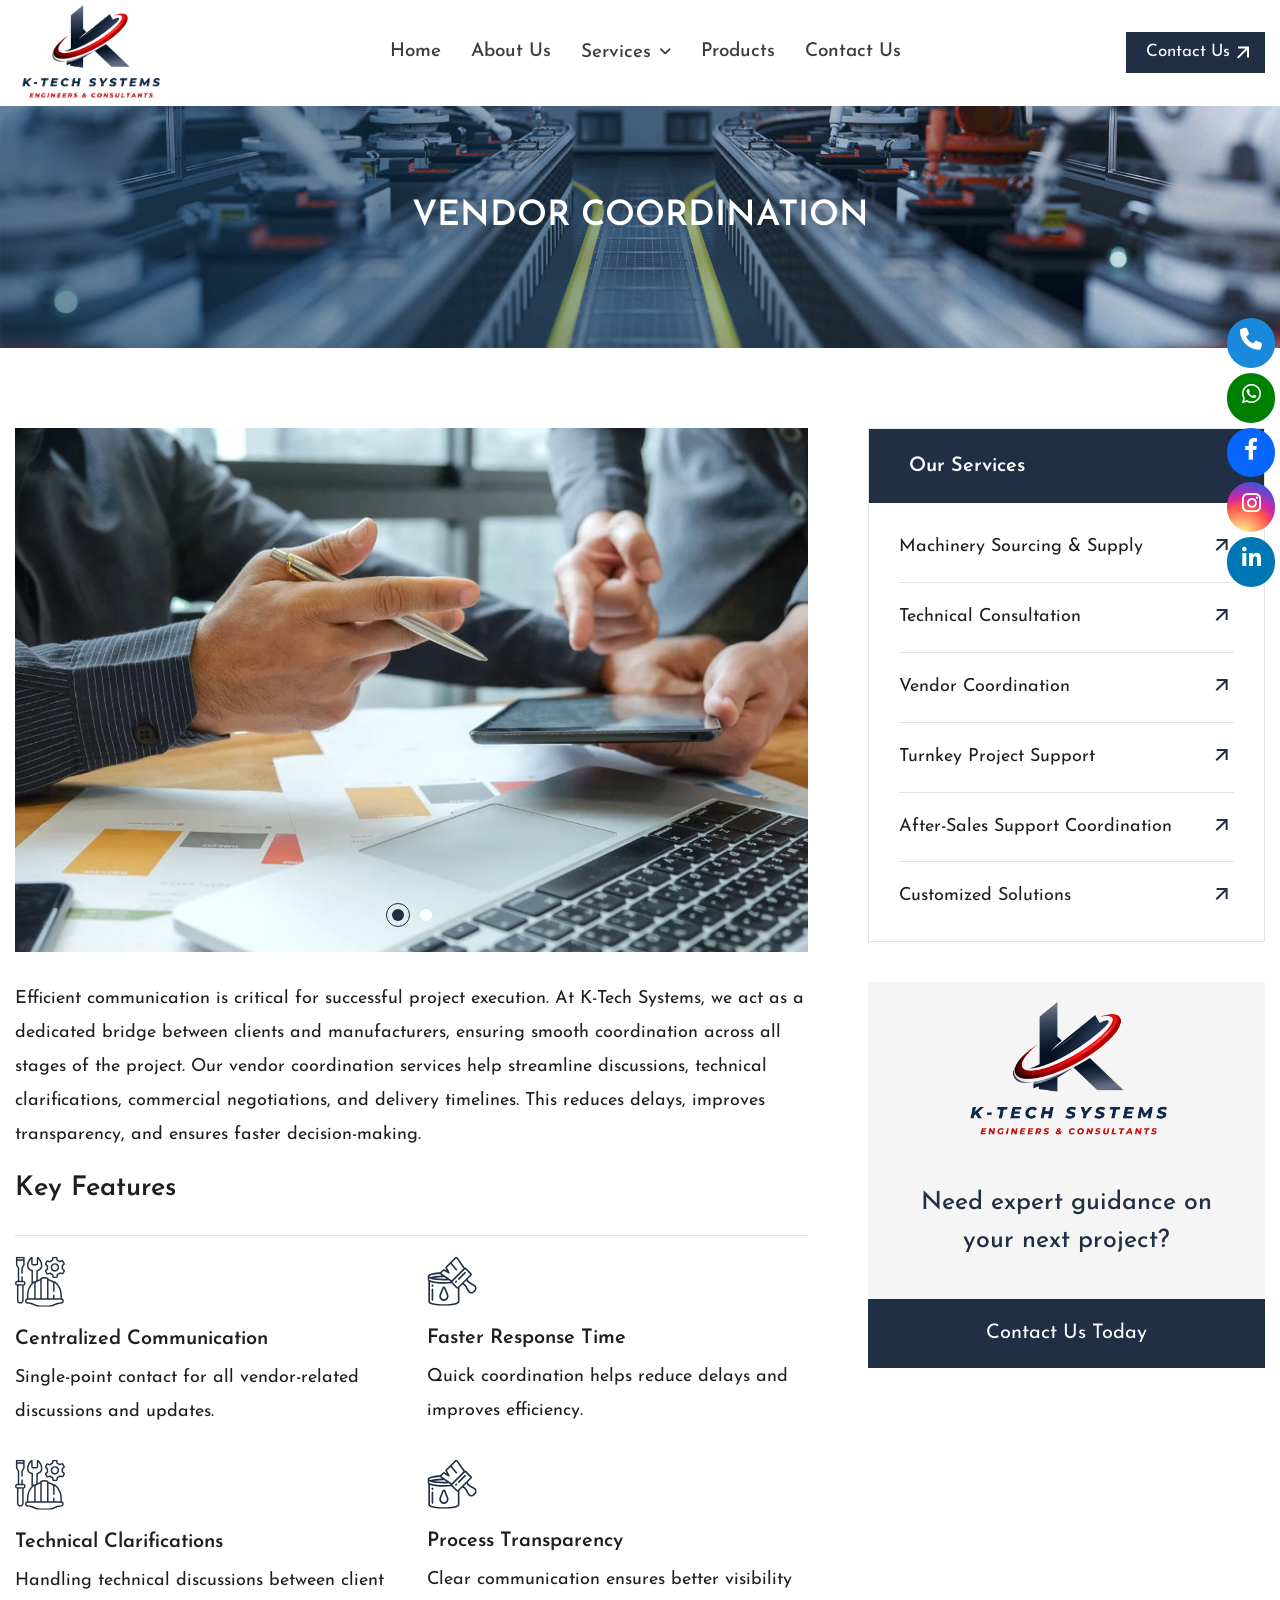
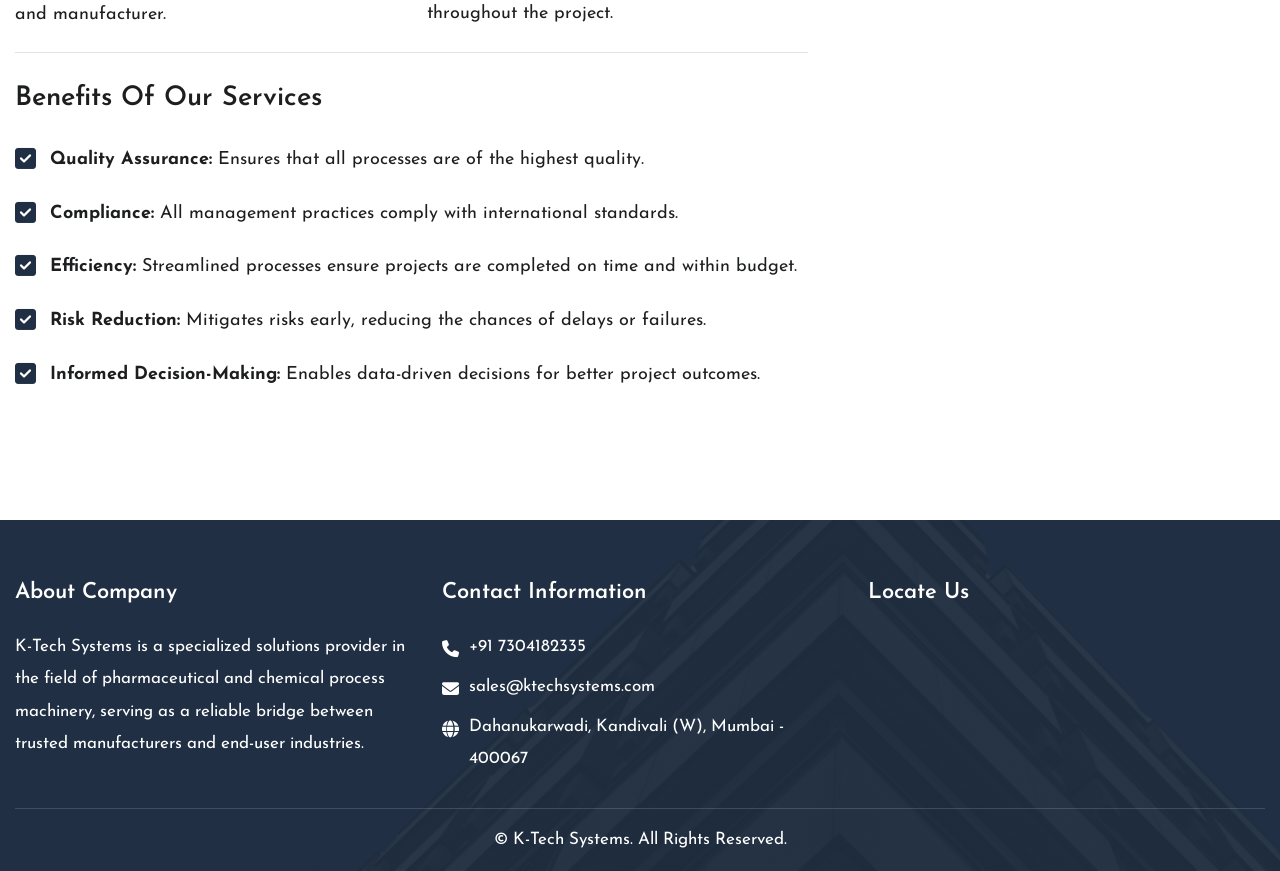
<file: vendor-coordination.html>
<!DOCTYPE html>
<html lang="en">

<head>
    <!-- Meta -->
    <meta charset="utf-8">
    <meta http-equiv="X-UA-Compatible" content="IE=edge">
    <meta name="viewport" content="width=device-width, initial-scale=1.0">
    <meta name="description" content="">
    <meta name="keywords" content="">
    <meta name="author" content="Awaiken">
    <!-- Page Title -->
    <title>Vendor Coordination - K Tech Systems</title>
    <!-- Favicon Icon -->
    <link rel="shortcut icon" type="image/x-icon" href="images/favicon.png">
    <!-- Google Fonts Css-->
    <link rel="preconnect" href="https://fonts.googleapis.com/">
    <link rel="preconnect" href="https://fonts.gstatic.com/" crossorigin>
    <link
        href="https://fonts.googleapis.com/css2?family=Montserrat:ital,wght@0,100..900;1,100..900&amp;family=Unbounded:wght@200..900&amp;display=swap"
        rel="stylesheet">
    <!-- Bootstrap Css -->
    <link href="css/bootstrap.min.css" rel="stylesheet" media="screen">
    <!-- SlickNav Css -->
    <link href="css/slicknav.min.css" rel="stylesheet">
    <!-- Swiper Css -->
    <link rel="stylesheet" href="css/swiper-bundle.min.css">
    <!-- Font Awesome Icon Css-->
    <link href="css/all.css" rel="stylesheet" media="screen">
    <!-- Animated Css -->
    <link href="css/animate.css" rel="stylesheet">
    <!-- Magnific Popup Core Css File -->
    <link rel="stylesheet" href="css/magnific-popup.css">
    <!-- Mouse Cursor Css File -->
    <link rel="stylesheet" href="css/mousecursor.css">
    <!-- Main Custom Css -->
    <link href="css/custom.css" rel="stylesheet" media="screen">
</head>

<body>



    <!-- Header Start -->
    <header class="main-header">
        <div class="header-sticky">
            <nav class="navbar navbar-expand-lg">
                <div class="container">
                    <!-- Logo Start -->
                    <a class="navbar-brand" href="index.html">
                        <img src="images/logo.png" alt="Logo">
                    </a>
                    <!-- Logo End -->

                    <!-- Main Menu Start -->
                    <div class="collapse navbar-collapse main-menu">
                        <div class="nav-menu-wrapper">
                            <ul class="navbar-nav mr-auto" id="menu">
                                <li class="nav-item "><a class="nav-link" href="index.html">Home</a></li>
                                <li class="nav-item"><a class="nav-link" href="about.html">About Us</a></li>
                                <li class="nav-item submenu"><a class="nav-link" href="#">Services</a>
                                    <ul>




                                        <li class="nav-item"><a class="nav-link"
                                                href="machinery-sourcing-supply.html">Machinery Sourcing & Supply</a>
                                        </li>
                                        <li class="nav-item"><a class="nav-link"
                                                href="technical-consultant.html">Technical
                                                Consultation</a></li>
                                        <li class="nav-item"><a class="nav-link" href="vendor-coordination.html">Vendor
                                                Coordination</a></li>
                                        <li class="nav-item"><a class="nav-link"
                                                href="turnkey-project-support.html">Turnkey
                                                Project Support</a></li>
                                        <li class="nav-item"><a class="nav-link"
                                                href="after-sales-support.html">After-Sales Support Coordination</a>
                                        </li>
                                        <li class="nav-item"><a class="nav-link"
                                                href="customised-solutions.html">Customized Solutions</a></li>



                                    </ul>
                                </li>
                                <li class="nav-item"><a class="nav-link" href="products.html">Products</a></li>
                              
                                <li class="nav-item"><a class="nav-link" href="contact.html">Contact Us</a></li>
                            </ul>
                        </div>
                        <!-- Let’s Start Button Start -->
                        <div class="header-btn d-inline-flex">
                            <a href="contact.html" class="btn-default">contact us</a>
                        </div>
                        <!-- Let’s Start Button End -->
                    </div>
                    <!-- Main Menu End -->
                    <div class="navbar-toggle"></div>
                </div>
            </nav>
            <div class="responsive-menu"></div>
        </div>
    </header>
    <!-- Header End -->

    <!-- Page Header Start -->
    <div class="page-header ">
        <div class="container">
            <div class="row">
                <div class="col-lg-12">
                    <!-- Page Header Box Start -->
                    <div class="page-header-box">
                        <h1 class="" data-cursor="-opaque">Vendor Coordination</h1>

                    </div>
                    <!-- Page Header Box End -->
                </div>
            </div>
        </div>
    </div>
    <!-- Page Header End -->
    <!-- Page Service Single Start -->
    <div class="page-service-single">
        <div class="container">
            <div class="row">
                <div class="col-lg-8">
                    <!-- Service Single Content Start -->
                    <div class="service-single-content">
                        <!-- Service Single Sidebar Start -->
                        <div class="service-single-slider">
                            <div class="swiper">
                                <div class="swiper-wrapper">
                                    <div class="swiper-slide">
                                        <figure class="image-anime">
                                            <img src="images/services/vendor-coordination.jpg">
                                        </figure>
                                    </div>
                                    <div class="swiper-slide">
                                        <figure class="image-anime">
                                            <img src="images/services/vendor-coordination.jpg" alt="">
                                        </figure>
                                    </div>



                                </div>
                                <div class="service-pagination"></div>
                            </div>
                        </div>
                        <!-- Service Single Sidebar End -->

                        <!-- Service Entry Start -->
                        <div class="service-entry">
                            <p class="wow fadeInUp">
                                Efficient communication is critical for successful project execution. At K-Tech Systems,
                                we act as a dedicated bridge between clients and manufacturers, ensuring smooth
                                coordination across all stages of the project.

                                Our vendor coordination services help streamline discussions, technical clarifications,
                                commercial negotiations, and delivery timelines. This reduces delays, improves
                                transparency, and ensures faster decision-making.
                            </p>

                            <h2>Key Features</h2>
                            <div class="service-entry-box">
                                <!-- Service Entry Item Start -->
                                <div class="service-entry-item wow fadeInUp" data-wow-delay="0.6s">
                                    <div class="icon-box">
                                        <img src="images/service-entry-box-1.svg" alt="">
                                    </div>
                                    <div class="service-entry-item-content">
                                        <h3>Centralized Communication</h3>
                                        <p> Single-point contact for all vendor-related discussions and updates.</p>
                                    </div>
                                </div>
                                <!-- Service Entry Item End -->

                                <!-- Service Entry Item Start -->
                                <div class="service-entry-item wow fadeInUp" data-wow-delay="0.8s">
                                    <div class="icon-box">
                                        <img src="images/service-entry-box-2.svg" alt="">
                                    </div>
                                    <div class="service-entry-item-content">
                                        <h3>Faster Response Time</h3>
                                        <p> Quick coordination helps reduce delays and improves efficiency.</p>
                                    </div>
                                </div>
                                <!-- Service Entry Item End -->

                                <!-- Service Entry Item Start -->
                                <div class="service-entry-item wow fadeInUp" data-wow-delay="0.6s">
                                    <div class="icon-box">
                                        <img src="images/service-entry-box-1.svg" alt="">
                                    </div>
                                    <div class="service-entry-item-content">
                                        <h3>Technical Clarifications</h3>
                                        <p> Handling technical discussions between client and manufacturer.</p>
                                    </div>
                                </div>
                                <!-- Service Entry Item End -->

                                <!-- Service Entry Item Start -->
                                <div class="service-entry-item wow fadeInUp" data-wow-delay="0.8s">
                                    <div class="icon-box">
                                        <img src="images/service-entry-box-2.svg" alt="">
                                    </div>
                                    <div class="service-entry-item-content">
                                        <h3>Process Transparency</h3>
                                        <p> Clear communication ensures better visibility throughout the project.</p>
                                    </div>
                                </div>
                                <!-- Service Entry Item End -->


                            </div>

                            <div class="service-benefit-title">
                                <h2>Benefits of Our Services</h2>
                            </div>
                            <div class="service-entry-list wow fadeInUp" data-wow-delay="1s">
                                <ul>
                                    <li><b>Quality Assurance:</b> Ensures that all processes are of the highest quality.
                                    </li>
                                    <li><b>Compliance:</b> All management practices comply with international standards.
                                    </li>
                                    <li><b>Efficiency:</b> Streamlined processes ensure projects are completed on time
                                        and within budget.</li>
                                    <li><b>Risk Reduction:</b> Mitigates risks early, reducing the chances of delays or
                                        failures.</li>
                                    <li><b>Informed Decision-Making:</b> Enables data-driven decisions for better
                                        project outcomes.</li>
                                </ul>
                            </div>
                        </div>

                        <!-- Service Entry End -->

                    </div>
                    <!-- Service Single Content End -->
                </div>

                <div class="col-lg-4">
                    <!-- Service Sidebar Start -->
                    <div class="service-sidebar">
                        <!-- Service Category List Start -->
                        <div class="service-catagery-list wow fadeInUp">
                            <h3>our services</h3>
                            <ul>




                                <li class="nav-item"><a class="nav-link" href="machinery-sourcing-supply.html">Machinery
                                        Sourcing & Supply</a>
                                </li>
                                <li class="nav-item"><a class="nav-link" href="technical-consultant.html">Technical
                                        Consultation</a></li>
                                <li class="nav-item"><a class="nav-link" href="vendor-coordination.html">Vendor
                                        Coordination</a></li>
                                <li class="nav-item"><a class="nav-link" href="turnkey-project-support.html">Turnkey
                                        Project Support</a></li>
                                <li class="nav-item"><a class="nav-link" href="after-sales-support.html">After-Sales
                                        Support Coordination</a>
                                </li>
                                <li class="nav-item"><a class="nav-link" href="customised-solutions.html">Customized
                                        Solutions</a></li>



                            </ul>
                        </div>
                        <!-- Service Category List End -->

                        <!-- Sidebar CTA Box Start -->
                        <div class="sidebar-cta-box wow fadeInUp" data-wow-delay="0.25s">
                            <!-- Sidebar CTA Contact Start -->
                            <div class="sidebar-cta-content">
                                <!-- Sidebar CTA Header Start -->
                                <div class="sidebar-cta-header">
                                    <div class="icon-box">
                                        <img src="images/logo.png" alt="">
                                    </div>

                                </div>
                                <!-- Sidebar CTA Header End -->

                                <!-- Sidebar CTA Body Start -->
                                <div class="sidebar-cta-body">

                                    <h3>Need expert guidance on your next project?</h3>
                                </div>
                                <!-- Sidebar CTA Body End -->
                            </div>
                            <!-- Sidebar CTA Contact End -->

                            <!-- Sidebar CTA Button Start -->
                            <div class="sidebar-cta-btn">
                                <a href="contact.html">contact us today</a>
                            </div>
                            <!-- Sidebar CTA Button End -->
                        </div>
                        <!-- Sidebar CTA Box End -->
                    </div>
                    <!-- Service Sidebar End -->
                </div>
            </div>
        </div>
    </div>
    <!-- Page Service Single End -->

    <!-- Footer Start -->
    <footer class="main-footer">


        <div class="container">
            <div class="row ">
                <div class="col-lg-4 col-md-6 ">
                    <!-- About Footer Start -->
                    <div class="about-footer footer-links">
                        <!-- Footer Logo Start -->
                        <h3>About Company</h3>

                        <p>
                            K-Tech Systems is a specialized solutions provider in the field of pharmaceutical and
                            chemical process machinery, serving as a reliable bridge between trusted manufacturers and
                            end-user industries.
                        </p>
                        <!-- Footer Logo End -->
                    </div>
                    <!-- About Footer End -->
                </div>




                <div class="col-lg-4 col-md-6 ">
                    <!-- Footer Links Start -->
                    <div class="footer-links footer-contact-info">
                        <h3>Contact Information</h3>
                        <div class="foot-div">
                            <i class="fa-solid fa-phone"></i>

                            <a href="tel: +91 7304182335">
                                <p>+91 7304182335</p>
                            </a>
                        </div>
                        <div class="foot-div">
                            <i class="fa-solid fa-envelope"></i>
                            <a href="mailto:sales@ktechsystems.com">
                                <p>sales@ktechsystems.com</p>
                            </a>

                        </div>
                        <div class="foot-div">
                            <i class="fa-solid fa-globe"></i>
                            <p>Dahanukarwadi, Kandivali (W), Mumbai - 400067 </p>
                        </div>




                    </div>
                    <!-- Footer Links End -->
                </div>
                <div class="col-lg-4 col-md-6 ">
                    <!-- Footer Links Start -->
                    <div class="footer-links">
                        <h3>Locate Us</h3>
                        <iframe
                            src="https://www.google.com/maps/embed?pb=!1m18!1m12!1m3!1d7535.493779055346!2d72.8340817421407!3d19.206254428100983!2m3!1f0!2f0!3f0!3m2!1i1024!2i768!4f13.1!3m3!1m2!1s0x3be7b6cf71461807%3A0xe20089e9211d8161!2sKandivali%2C%20Dahanukar%20Wadi%2C%20Kandivali%20West%2C%20Mumbai%2C%20Maharashtra%20400067!5e0!3m2!1sen!2sin!4v1774791812235!5m2!1sen!2sin"
                            width="100%" height="120" style="border:0;" allowfullscreen="" loading="lazy"
                            referrerpolicy="no-referrer-when-downgrade"></iframe>
                    </div>
                    <!-- Footer Links End -->
                </div>

            </div>

            <!-- Footer Copyright Section Start -->
            <div class="footer-copyright">
                <div class="row align-items-center justify-content-center text-center">
                    <div class="col-lg-12 col-md-12">
                        <!-- Footer Copyright Start -->
                        <div class="footer-copyright-text">
                            <p>© K-Tech Systems. All Rights Reserved.</p>
                        </div>
                        <!-- Footer Copyright End -->
                    </div>


                </div>
            </div>
            <!-- Footer Copyright Section End -->
        </div>
    </footer>
    <!-- Footer End -->

    <ul class="social">
        <li><a href="tel:7304182335" title="Call Now" target="_blank"><i class="fa fa-phone"></i></a></li>
        <li><a href="https://wa.me/+917304182335?text=I'm%20interested%20in%20your" title="WhatsApp" target="_blank"><i
                    class="fa-brands fa-whatsapp"></i></a></li>
        <li><a href="" title="Facebook" target="_blank"><i class="fa-brands fa-facebook-f"></i></li>
        <li><a href="" title="Instagram" target="_blank"><i class="fa-brands fa-instagram"></i></a></li>
        <li><a href="" title="Linkedin" target="_blank"><i class="fa-brands fa-linkedin-in"></i></a></li>
    </ul>

    <!-- Jquery Library File -->
    <script src="js/jquery-3.7.1.min.js"></script>
    <!-- Bootstrap js file -->
    <script src="js/bootstrap.min.js"></script>
    <!-- Validator js file -->
    <script src="js/validator.min.js"></script>
    <!-- SlickNav js file -->
    <script src="js/jquery.slicknav.js"></script>
    <!-- Swiper js file -->
    <script src="js/swiper-bundle.min.js"></script>
    <!-- Counter js file -->
    <script src="js/jquery.waypoints.min.js"></script>
    <script src="js/jquery.counterup.min.js"></script>
    <!-- Magnific js file -->
    <script src="js/jquery.magnific-popup.min.js"></script>
    <!-- SmoothScroll -->
    <script src="js/SmoothScroll.js"></script>
    <!-- Parallax js -->
    <script src="js/parallaxie.js"></script>
    <!-- MagicCursor js file -->
    <script src="js/gsap.min.js"></script>
    <script src="js/magiccursor.js"></script>
    <!-- Text Effect js file -->
    <script src="js/SplitText.js"></script>
    <script src="js/ScrollTrigger.min.js"></script>
    <!-- YTPlayer js File -->
    <script src="js/jquery.mb.YTPlayer.min.js"></script>
    <!-- Wow js file -->
    <script src="js/wow.js"></script>
    <!-- Main Custom js file -->
    <script src="js/function.js"></script>
</body>

</html>
</file>
<file: css/custom.css>
/* ----------------------------------------------------------------------------------------

* ---------------------------------------------------------------------------------------- */
/* INDEX
----------------------------------------------------------------------------------------
01. Global Variables
02. General css
03. Header css
04. Hero css
05. About Us css
06. Our Services css
07. Why Choose Us css
08. Industry Archivement css
09. Our Projects css
10. Our Testimonials css
11. What We Do css
12. Our FAQs css
13. CTA Box css
14. Our Blog css
15. Footer css
16. About us Page css
17. Services Page css
18. Service Single css
19. Blog Archive css
20. Blog Single css
21. Project Page css
22. Project Single css
23. Case Study Page css
24. Case Study Single css
25. Team Page css
26. Team Single css
27. Testimonial Page css
28. Contact Us page css
29. 404 Page css
30. Responsive css
-------------------------------------------------------------------------------------- */

/************************************/
/*** 	 01. Global Variables	  ***/
/************************************/	

:root{
	--primary-color			: #1d1e1f;
	--secondary-color		: #F8F8F8;
	--text-color			: #1d1e1f;
	--accent-color			: #202f43;
	--white-color			: #FFFFFF;
	--divider-color			: #E3E3E3;
	--dark-divider-color	: #FFFFFF26;
	--error-color			: rgb(230, 87, 87);
	--default-font			: 'Josefin Sans', serif;
	--accent-font			: 'Josefin Sans', serif;;
}

/************************************/
/*** 	   02. General css		  ***/
/************************************/

body{
	font-family: var(--default-font);
	font-size: 18px;
	font-weight: 400;
	line-height: 1.6em;
	background-color: var(--white-color);
	color: var(--text-color);
}

p{
	line-height: 1.9em;
	margin-bottom: 1.6em;
}

h1,
h2,
h3,
h4,
h5,
h6{
	margin :0;
	/* font-family: var(--accent-font); */
	font-weight: 600;
	line-height: 1.2em;
	color: var(--primary-color);
}

figure{
	margin: 0;
}

img{
	max-width: 100%;
}

a{
	text-decoration: none;
}

a:hover{
	text-decoration: none;
	outline: 0;
}

a:focus{
	text-decoration: none;
	outline: 0;
}

::-webkit-scrollbar-track{
	background-color: var(--divider-color);
	border-left: 1px solid var(--divider-color);
}
::-webkit-scrollbar{
	width: 7px;
	background-color: var(--divider-color);
}
::-webkit-scrollbar-thumb{
	background: var(--accent-color);
}

html,
body{
	width: 100%;
	overflow-x: clip;
}

.container{
	max-width: 1300px;
}

.container,
.container-fluid,
.container-lg,
.container-md,
.container-sm,
.container-xl,
.container-xxl,
.mfp-container{
    padding-right: 15px;
    padding-left: 15px;
}

.image-anime{
	position: relative;
	overflow: hidden;
}

.image-anime:after{
	content: "";
	position: absolute;
    width: 200%;
    height: 0%;
    left: 50%;
    top: 50%;
    background-color: rgba(255,255,255,.3);
    transform: translate(-50%,-50%) rotate(-45deg);
    z-index: 1;
}

.image-anime:hover:after{
    height: 250%;
    transition: all 600ms linear;
    background-color: transparent;
}

.reveal{
	position: relative;
    display: -webkit-inline-box;
    display: -ms-inline-flexbox;
    display: inline-flex;
    visibility: hidden;
    overflow: hidden;
}

.reveal img{
    height: 100%;
    width: 100%;
    -o-object-fit: cover;
    object-fit: cover;
    -webkit-transform-origin: left;
    transform-origin: left;
}

.row{
    margin-right: -15px;
    margin-left: -15px;
}

.row > *{
	padding-right: 15px;
	padding-left: 15px;
}

.row.no-gutters{
    margin-right: 0px;
    margin-left: 0px;
}

.row.no-gutters > *{
    padding-right: 0px;
    padding-left: 0px;
}

.btn-default{
	display: inline-block;
	font-family: var(--accent-font);
	font-size: 17px;
    /* font-weight: 600; */
    line-height: 1.2em;
    text-transform: capitalize;
    color: var(--white-color);
    background: #202f43;
    border-radius: 0;
    padding: 10px 35px 10px 20px;
	border: none;
	transition: 0.5s ease-in-out;
	position: relative;
	overflow: hidden;
	z-index: 1;
}

.btn-default:hover{
	background: transparent;
}

.btn-default::before{
	content: '';
	position: absolute;
	top: 50%;
	right: -20px;
	bottom: 0;
	background-image: url("../images/arrow-white.svg");
	background-repeat: no-repeat;
	background-position: center center;
	background-size: cover;
	width: 24px;
	height: 24px;
	transform: translate(-30px, -50%);
	transition: 0.4s ease-in-out;
}

.btn-default:hover:before{
    transform: translate(-30px, -50%) rotate(45deg);
}

.btn-default::after{ 
	content: '';
    display: block;
    position: absolute;
	top: 0;
    left: auto;
	right: 0;
    bottom: 0;
	width: 0;
	height: 106%;
    background: var(--primary-color);
	border-radius: 0;
    transition: 0.4s ease-in-out;
	z-index: -1;
}

.btn-default:hover::after{
	width: 100%;
	left: 0;
	right: auto;
}

.btn-default.btn-highlighted{
	background-color: white;
	color: #202f43;
}

.btn-default.btn-highlighted:hover{
	color: var(--primary-color);
}

.btn-default.btn-highlighted:hover:before{
	filter: brightness(0.1) invert(0);
}

.btn-default.btn-highlighted::after{
	background-color: var(--white-color);
}

.btn-default.btn-border{
    background-color: transparent;
    border: 2px solid var(--white-color);
    color: var(--white-color);
    padding: 10px 64px 10px 30px;
}

.btn-default.btn-border:hover{
	border-color: var(--accent-color);
}

.btn-default.btn-border::after{
	background-color: var(--accent-color);
}

.btn-large{
	font-size: 20px;
	padding: 20px 65px 20px 30px;
}

/* .cb-cursor:before{
	background: var(--accent-color);
} */

.preloader{
	position: fixed;
	top: 0;
	left: 0;
	right: 0;
	bottom: 0;
	z-index: 1000;
	background-color: var(--accent-color);
	display: flex;
	align-items: center;
	justify-content: center;
}

.loading-container,
.loading{
	height: 100px;
	position: relative;
	width: 100px;
	border-radius: 100%;
}

.loading-container{
	margin: 40px auto;
}

.loading{
	border: 1px solid transparent;
	border-color: transparent var(--white-color) transparent var(--white-color);
	animation: rotate-loading 1.5s linear 0s infinite normal;
	transform-origin: 50% 50%;
}

.loading-container:hover .loading,
.loading-container .loading{
	transition: all 0.5s ease-in-out;
}

#loading-icon{
	position: absolute;
	top: 50%;
	left: 50%;
	max-width: 66px;
	transform: translate(-50%, -50%);
}

@keyframes rotate-loading{
	0%{
		transform: rotate(0deg);
	}

	100%{
		transform: rotate(360deg);
	}
}

.section-row{
	position: relative;
    margin-bottom: 30px;
    padding-bottom: 30px;
}

.section-row::before{
	content: '';
	display: block;
	position: absolute;
	bottom: 0;
	left: 15px;
	right: 0;
	border-bottom: 1px solid var(--divider-color);
	width: calc(100% - 30px);
}

.section-row .section-title{
	margin-bottom: 0;
}

.section-title-content p{	
	margin: 0;
}

.section-btn{
	text-align: end;
}

.section-title{
	position: relative;
	margin-bottom: 30px;
}

.section-title h3{
	display: inline-block;
    position: relative;
    font-family: var(--accent-font);
    font-size: 15px;
    font-weight: 400;
    line-height: 1.1em;
    text-transform: uppercase;
    color: #202f43;
    padding-left: 50px;
    margin-bottom: 20px;
}

.section-title h3::before{
	content: '';
	position: absolute;
    top: 50%;
    bottom: 0;
    left: 0;
    transform: translateY(-50%);
	background: url("../images/icon-sub-heading.svg") no-repeat;
	background-position: left center;
	background-size: cover;
	width: 36px;
	height: 7px;
}

.section-title h1{
	font-size: 49px;
    /* font-weight: 800; */
    line-height: 1.3em;
    letter-spacing: 0.03em;
    /* text-transform: uppercase; */
    margin-bottom: 0;
    cursor: none;
}

.section-title h2{
	font-size: 35px;
    font-weight: 600;
    line-height: 1.3em;
    letter-spacing: 1px;
    text-transform: uppercase;
    margin-bottom: 0;
    cursor: none;

}

.section-title p{
	margin-top: 25px;
	margin-bottom: 0;
}

.our-scrolling-ticker{
	padding: 30px 0;
}

.scrolling-ticker-box{
	--gap: 20px;
	position: relative;
	display: flex;
	user-select: none;
	gap: var(--gap);
	align-items: center;
}

.scrolling-content{
	flex-shrink: 0;
	display: flex;
	gap: var(--gap);
	min-width: 100%;
	animation: scroll 100s linear infinite;
}

.scrolling-content span{
	display: inline-block;
	font-family: var(--accent-font);
	font-size: 40px;
	font-weight: 600;
	text-transform: uppercase;
	color: var(--primary-color);
	opacity: 15%;
	vertical-align: middle;
}

@keyframes scroll{
	from{
		transform: translateX(0);
	}

	to{
		transform: translateX(calc(-100% - var(--gap)));
	}
}

.help-block.with-errors ul{
	margin: 0;
	text-align: left;
}

.help-block.with-errors ul li{
	color: var(--error-color);
	font-weight: 500;
	font-size: 14px;
}

/************************************/
/**** 	   03. Header css		 ****/
/************************************/

header.main-header{
	position: relative;
	border-bottom: 1px solid var(--dark-divider-color);
	z-index: 100;
	background: #fff;
}

header.main-header .header-sticky{
	position: relative;
	top: 0;
	z-index: 100;
}

header.main-header .header-sticky.hide{
	transform: translateY(-100%);
	transition: transform 0.3s ease-in-out;
	border-radius: 0;
}

header.main-header .header-sticky.active{
	position: fixed;
	top: 0;
	left: 0;
	right: 0;
	border-radius: 0;
    transform: translateY(0);
	background: var(--primary-color);
	border-bottom: 1px solid var(--dark-divider-color);
	backdrop-filter: blur(10px);
}

.navbar{
	position: relative;
	padding: 0px 0;
	align-items: center;
	z-index: 1;
}

.navbar-brand{
	padding: 0;
	margin: 0;
}

.main-menu .nav-menu-wrapper{
	flex: 1;
	text-align: center;
}

.main-menu .nav-menu-wrapper > ul{
	align-items: center;
	display: inline-flex;
}

.main-menu ul li{
	margin: 0 2px;
	position: relative;
}

.main-menu ul li a{
    font-family: var(--accent-font);
    font-size: 19px;
    font-weight: 500;
    padding: 13px !important;
    color: #3c3c3c;
    text-transform: capitalize;
    transition: all 0.3s ease-in-out;
}

.main-menu ul li.submenu > a:after{
	content: '\f107';
	font-family: 'FontAwesome';
	font-weight: 900;
	font-size: 14px;
	margin-left: 8px;
}

.main-menu ul li a:hover,
.main-menu ul li a:focus{
	color: #fa7a01;
}

.main-menu ul ul{
	    visibility: hidden;
    opacity: 0;
    transform: scaleY(0.8);
    transform-origin: top;
    padding: 0;
    margin: 0;
    list-style: none;
    width: 330px;
    border-radius: 0;
    position: absolute;
    left: 0;
    top: 82px;
    background-color: var(--accent-color);
    transition: all 0.3s ease-in-out;
    text-align: left;
}

.main-menu ul li.submenu ul li.submenu > a:after{
	content: '\f105';
	float: right;
}

.main-menu ul li.submenu:first-child ul ul{
    width: 230px;
}

.main-menu ul ul ul{
	left: 100%;
	top: 0;
	text-align: left;
}

.main-menu ul ul li{
	margin: 0;
	padding: 0;
}

.main-menu ul ul li a{
	color: var(--white-color) !important;
	padding: 8px 20px !important;
	transition: all 0.3s ease-in-out;
	font-size: 17px;
}

.main-menu ul li:hover > ul{
	visibility: visible;
	opacity: 1;
	transform: scaleY(1);
    padding: 5px 0;
}

.main-menu ul ul li a:hover,
.main-menu ul ul li a:focus{
	color: var(--primary-color);
	background-color: transparent;
	padding: 8px 20px 8px 23px !important;
}

.main-menu ul li.highlighted-menu{
    display: none;
}

.responsive-menu,
.navbar-toggle{
	display: none;
}

.responsive-menu{
	top: 0;
	position: relative;
}

.slicknav_btn{
	background: var(--accent-color);
	padding: 0;
	display: flex;
	align-items: center;
	justify-content: center;
	width: 38px;
	height: 38px;
	margin: 0;
	border-radius: 0px;
}

.slicknav_icon .slicknav_icon-bar{
	display: block;
	width: 100%;
	height: 3px;
	width: 22px;
	background-color: var(--white-color);
	border-radius: 6px;
	margin: 4px auto !important;
	transition: all 0.1s ease-in-out;
}

.slicknav_icon .slicknav_icon-bar:first-child{
	margin-top: 0 !important;
}

.slicknav_icon .slicknav_icon-bar:last-child{
	margin-bottom: 0 !important;
}

.navbar-toggle a.slicknav_btn.slicknav_open .slicknav_icon span.slicknav_icon-bar:nth-child(1){
    transform: rotate(-45deg) translate(-5px, 5px);
}

.navbar-toggle a.slicknav_btn.slicknav_open .slicknav_icon span.slicknav_icon-bar:nth-child(2){
    opacity: 0;
}

.navbar-toggle a.slicknav_btn.slicknav_open .slicknav_icon span.slicknav_icon-bar:nth-child(3){
    transform: rotate(45deg) translate(-5px, -5px);
}

.slicknav_menu{
	position: absolute;
    width: 100%;
	padding: 0;
	background: var(--accent-color);
	border-radius: 0;
}

.slicknav_menu ul{
	margin: 5px 0;
}

.slicknav_menu ul ul{
	margin: 0;
}

.slicknav_nav .slicknav_row,
.slicknav_nav li a{
	position: relative;
	font-family: var(--accent-font);
	font-size: 16px;
	font-weight: 400;
	text-transform: capitalize;
	padding: 10px 20px;
	color: var(--white-color);
	line-height: normal;
	margin: 0;
	border-radius: 0 !important;
	transition: all 0.3s ease-in-out;
}

.slicknav_nav a:hover,
.slicknav_nav a:focus,
.slicknav_nav .slicknav_row:hover{
	background-color: transparent;
	color: var(--primary-color);
}

.slicknav_menu ul ul li a{
    padding: 10px 20px 10px 30px;
}

.slicknav_arrow{
	font-size: 0 !important;
}

.slicknav_arrow:after{
	content: '\f107';
	font-family: 'FontAwesome';
	font-weight: 900;
	font-size: 12px;
	margin-left: 8px;
	color: var(--white-color);
	position: absolute;
	right: 15px;
    top: 15px;
	transition: all 0.3s ease-out;
}

.slicknav_open > a .slicknav_arrow:after{
    transform: rotate(-180deg);
	color: var(--primary-color);
}

/************************************/
/***        04. Hero css	      ***/
/************************************/

.hero{
	position: relative;
	background: url('../images/hero-bg.jpg');
	background-repeat: no-repeat;
	background-position: center center;
	background-size: cover;
	overflow: hidden;
	min-height: 100vh;
	padding: 230px 0 315px;
	margin-top: -99px;
}

.hero::before{
    content: '';
    display: block;
    position: absolute;
    top: 0;
    bottom: 0;
    left: 0;
    right: 0;
    background: linear-gradient(270deg, rgba(12, 55, 90, 0) 0%, rgb(9 6 31 / 60%) 87.5%);
    width: 100%;
    height: 100%;
    z-index: 1;
}

.hero.hero-video .hero-bg-video{
	position: absolute;
	top: 0;
	right: 0;
	left: 0;
	bottom: 0;
	width: 100%;
	height: 100%;
}

.hero.hero-video .hero-bg-video video{
	width: 100%;
	height: 100%;
	object-fit: cover;
}

.hero.hero-slider-layout{
	background: none;
	padding: 0;
}

.hero.hero-slider-layout .hero-slide{
	position: relative;
    padding: 230px 0 315px;
	min-height: 100vh;
}

.hero.hero-slider-layout .hero-slide::before{
	content: '';
	display: block;
	position: absolute;
	top: 0;
	bottom: 0;
	left: 0;
	right: 0;
	background: linear-gradient(270deg, rgba(12, 55, 90, 0) 0%, rgba(12, 55, 90, 0.6) 87.5%);
	width: 100%;
	height: 100%;
	z-index: 1;
}

.hero.hero-slider-layout .hero-slide .hero-slider-image{
	position: absolute;
	top: 0;
	right: 0;
	left: 0;
	bottom: 0;
}

.hero.hero-slider-layout .hero-slide .hero-slider-image img{
	width: 100%;
	height: 100%;
	object-fit: cover;
}

.hero.hero-slider-layout .hero-pagination{
	position: absolute;
    bottom: 125px;
	text-align: left;
	padding-left: calc((100vw - 1300px) / 2);
	z-index: 2;
}

.hero.hero-slider-layout .hero-pagination .swiper-pagination-bullet{
    width: 12px;
    height: 12px;
    background: var(--white-color);
    opacity: 1;
    transition: all 0.3s ease-in-out;
    margin: 0 5px;
}

.hero.hero-slider-layout .hero-pagination .swiper-pagination-bullet-active{
    background-color: var(--accent-color);
}

.hero-content{
	position: relative;
	width: 100%;
	max-width: 1025px;
	z-index: 2;
}

.hero-content .section-title{
	margin-bottom: 50px;
}

.hero-content .section-title h1{
	color: var(--white-color);
}

.hero-content-body .btn-default.btn-border{
	/* margin-left: 45px; */
}

.our-client{
	position: absolute;
	bottom: -2px;
	right: 0;
	background-color: var(--white-color);
	width: 100%;
	max-width: 750px;
	padding: 40px;
	z-index: 2;
	display: none;
}

.our-client .container{
	max-width: 750px;
	margin-left: 0;
}

.our-client-image{
	display: flex;
}

.our-client-image figure{
	margin-left: -18px;
	border-radius: 50%;
	overflow: hidden;
}

.our-client-image figure:first-child{
	margin-left: 0;
}

.our-client-image figure::after{
	z-index: 0;
}

.our-client-image img{
	max-width: 58px;
	border: 2px solid var(--secondary-color);
	border-radius: 50%;
}

.our-client-counter h2{
	font-size: 60px;
	font-weight: 800;
	letter-spacing: -0.03em;
}

.our-client-content{
	max-width: 155px;
}

.our-client-content p{
	margin: 0;
}

/************************************/
/***       05. About Us css	      ***/
/************************************/

.about-us{
	    /* background-image: linear-gradient(180deg, var(--secondary-color) 70%, var(--white-color) 30%); */
		padding: 60px 0 50px;
}

.about-content{
	width: 100%;
	/* max-width: 636px; */
}

.about-content p{
	margin: 0;
}

.about-list ul{
	list-style: none;
	padding: 0;
	margin: 0;
}

.about-list ul li{
    position: relative;
	font-size: 18px;
    font-weight: 500;
    color: var(--primary-color);
    text-transform: capitalize;
    padding-left: 35px;
	margin-bottom: 18px;
}

.about-list ul li:last-child{
	margin-bottom: 0;
}

.about-list ul li:before{
    content: '\f14a';
    font-family: 'Font Awesome 6 Free';
    font-weight: 900;
    font-size: 24px;
    color: var(--accent-color);
    display: inline-block;
    line-height: normal;
    position: absolute;
    top: 2px;
    left: 0;
}

.about-video-image{
	position: relative;
    overflow: hidden;
    z-index: 1;
    cursor: none;
    margin-top: 0px;
}

.about-video-image .video-image img{
	width: 100%;
	filter: brightness(80%);
	aspect-ratio: 1/0.41;
	object-fit: cover;
	transition: all 0.5s ease-in-out;
}

.about-video-image:hover .video-image img{
    transform: scale(1.1);
}

.about-video-image .video-image a{
	cursor: none;
	position: relative;
	z-index: 1;
}

.video-play-button{
    position: absolute;
    top: 50%;
    left: 50%;
    z-index: 2;
    transform: translate(-50%, -50%);
}

.video-play-button a{
	position: relative;
	background-color: var(--accent-color);
	border-radius: 100%;
	width: 80px;
	height: 80px;
	display: flex;
	align-items: center;
	justify-content: center;
	cursor: none;
}

.video-play-button a:before{
	content: '';
	position: absolute;
	top: -30%;
	left: -30%;
	width: 160%;
	height: 160%;
	border: 50px solid var(--divider-color);
	border-radius: 50%;
	transform: scale(0.6);
	z-index: -1;
	animation: border-zooming 1.2s infinite linear;
}

.video-play-button a:after{
	content: '';
	position: absolute;
	top: -30%;
	left: -30%;
	width: 160%;
	height: 160%;
	border: 50px solid var(--divider-color);
	border-radius: 50%;
	transform: scale(0.6);
	z-index: -1;
	animation: border-zooming 1.2s infinite linear;
	animation-delay: .3s;
}

@keyframes border-zooming{
	100%{
		transform: scale(1);
		opacity: 0;
	}
}

.video-play-button a i{
	font-size: 28px;
	color: var(--white-color);
}

/************************************/
/***     06. Our Services css	  ***/
/************************************/

.our-services{
	padding: 50px 0 70px;
}

.service-item{
	position: relative;
	border: 1px solid var(--divider-color);
	padding: 50px 40px;
	height: calc(100% - 30px);
	margin-bottom: 30px;
	overflow: hidden;
	transition: all 0.4s ease-in-out;
}

.service-item:before{
    content: '';
    position: absolute;
    top: 100%;
    right: 0;
    left: 0;
    background-color: var(--accent-color);
    transition: all 0.4s ease-in-out;
    height: 100%;
    width: 100%;
    z-index: 0;
	opacity: 0;
}

.service-item:hover:before{
    top: 0;
	border-radius: 0;
	opacity: 1;
}

.service-item .icon-box{
	position: relative;
	margin-bottom: 40px;
	z-index: 1;
}

.service-item .icon-box img{
	max-width: 60px;
	transition: all 0.5s ease-in-out;
}

.service-item:hover .icon-box img{
	filter: brightness(0) invert(1);
}

.service-content{
	position: relative;
	margin-bottom: 40px;
	z-index: 1;
}

.service-content h3{
	font-size: 20px;
	font-weight: 600;
	text-transform: capitalize;
	margin-bottom: 30px;
	transition: all 0.3s ease-in-out;
}

.service-item:hover .service-content h3{
	color: var(--white-color);
}

.service-content p{
	margin: 0;
	transition: all 0.3s ease-in-out;
}

.service-item:hover .service-content p{
	color: var(--white-color);
}

.service-btn a{
	position: relative;
	display: inline-block;
	font-family: var(--accent-font);
	font-size: 18px;
	font-weight: 500;
	text-transform: capitalize;
	color: var(--accent-color);
	padding-right: 35px;
	transition: all 0.3s ease-in-out;
}

.service-item:hover .service-btn a{
	color: var(--white-color);
}

.service-btn a::before{
	content: '';
	position: absolute;
	top: 50%;
	bottom: 0;
	right: 0;
	transform: translateY(-50%);
	background: url('../images/arrow-yellow.svg') no-repeat;
	background-position: right center;
	background-size: auto;
	width: 24px;
	height: 24px;
	transition: all 0.3s ease-in-out;
}

.service-item:hover .service-btn a::before{
	filter: brightness(0) invert(1);
}

.service-btn a:hover:before{
	transform: translateY(-50%) rotate(45deg);
}

/************************************/
/***     07. Why Choose Us css	  ***/
/************************************/

.why-choose-us{
	background-color: var(--secondary-color);
	padding:50px 0 40px 0px;
}

.why-choose-us .our-scrolling-ticker{
	margin-top: 100px;
}

.why-choose-image{
	margin-right: 30px;
}

.why-choose-image figure{
	display: block;
}

.why-choose-image img{
	width: 100%;
	/* aspect-ratio: 1 / 0.94; */
	object-fit: cover;
}

.why-choose-item{
    border-bottom: 1px solid var(--divider-color);
    margin-bottom: 20px;
    padding-bottom: 15px;
}

.why-choose-item:last-child{
	border-bottom: none;
	margin-bottom: 0;
	padding-bottom: 0;
}

.why-choose-item h3{
    font-size: 20px;
    font-weight: 600;
    text-transform: capitalize;
    margin-bottom: 10px;
}

.why-choose-item h3 span{
	color: #e61512;
}

.why-choose-item p{
	margin: 0;
}

/************************************/
/*** 08. Industry Archivement css ***/
/************************************/

.industry-archivement{
	background: url('../images/industry-archivement-bg.png') no-repeat;
	background-position: right bottom;
	background-size: auto;
	padding: 100px 0;
}

.industry-contact-circle{
	text-align: right;
}

.industry-contact-circle img{
	max-width: 125px;
	animation: industryrotate 30s infinite linear;
}

@keyframes industryrotate{
	from{
		transform: rotate(0deg);
	  }
	to{
		transform: rotate(360deg);
	}
}

.industry-archivement-box{
	display: flex;
	flex-wrap: wrap;
	gap: 30px;
}

.industry-archivement-item{
	    position: relative;
    width: calc(50% - 15px);
    background-color: var(--white-color);
    border: 1px solid var(--divider-color);
    padding: 30px;
    overflow: hidden;
    transition: all 0.4s ease-in-out;
}

.industry-archivement-item:before{
    content: '';
    position: absolute;
    top: 100%;
    right: 0;
    left: 0;
    background-color: var(--accent-color);
    transition: all 0.4s ease-in-out;
    height: 100%;
    width: 100%;
    z-index: 0;
    opacity: 0;
}

.industry-archivement-item:hover:before{
    top: 0;
    opacity: 1;
}

.industry-item-heading{
    position: relative;
    display: none;
    align-items: center;
    justify-content: space-between;
    border-bottom: 1px solid var(--divider-color);
    margin-bottom: 40px;
    padding-bottom: 20px;
    z-index: 1;
    transition: all 0.4s ease-in-out;
}

.industry-archivement-item:hover .industry-item-heading{
	border-color: var(--dark-divider-color);
}

.industry-item-no{
	margin-right: 20px;
}

.industry-item-no p{
	font-size: 18px;
	font-weight: 700;
	color: var(--accent-color);
	margin: 0;
	transition: all 0.4s ease-in-out;
}

.industry-archivement-item:hover .industry-item-no p{
	color: var(--white-color);
}

.industry-item-title p{
	text-transform: capitalize;
	margin: 0;
	transition: all 0.4s ease-in-out;
}

.industry-archivement-item:hover .industry-item-title p{
	color: var(--primary-color);
}

.industry-item-body{
	position: relative;
	display: flex;
	align-items: center;
	justify-content: center;
	gap: 30px;
	z-index: 1;
}

.industry-item-counter{
	/* width: 50%; */
}

.industry-item-counter h2{
	font-size: 44px;
	letter-spacing: -0.03em;
}

.industry-counter-content{
	width: 50%;
}

.industry-counter-content h3{
	font-size: 20px;
	font-weight: 600;
	text-transform: capitalize;
}

/************************************/
/***     09. Our Projects css     ***/
/************************************/

.our-project{
    background: linear-gradient(180deg, var(--accent-color) 70%, var(--white-color) 30%);
    padding: 70px 0 50px;
}

.our-project .section-row::before{
	border-color: var(--dark-divider-color);
}

.our-project .section-row .section-title h3{
	color: var(--white-color);
}

.our-project .section-row .section-title h3::before{
	filter: brightness(0) invert(1);
}

.project-item{
	position: relative;
	overflow: hidden;
	margin-bottom: 30px;
}

.project-image a{
	display: block;
	position: relative;
	overflow: hidden;
	cursor: none;
}

.project-image a::before{
    content: '';
    position: absolute;
    top: 0;
    bottom: 0;
    left: 0;
    right: 0;
    background: linear-gradient(180deg, rgba(0, 0, 0, 0) 5.73%, rgba(0, 0, 0, 0.8) 100%);
    width: 100%;
    height: 100%;
    z-index: 1;
}

.project-image img{
	width: 100%;
	aspect-ratio: 1 / 0.67;
	object-fit: cover;
	transition: all 0.4s ease-in-out;
}

.project-item:hover .project-image img{
	transform: scale(1.1);
}

.project-content{
    position: absolute;
    left: 30px;
    right: 30px;
    bottom: 20px;
    width: 100%;
    max-width: 350px;
    z-index: 2;
}

.project-content h3{
	font-size: 20px;
	font-weight: 600;
	text-transform: capitalize;
	color: var(--white-color);
	margin-bottom: 10px;
}

.project-content p{
	color: var(--white-color);
	margin: 0;
	display: none;
}

.project-btn{
	position: absolute;
	top: 30px;
	right: 30px;
	z-index: 2;
}

.project-btn a{
	background-color: var(--accent-color);
	width: 50px;
	height: 50px;
	display: flex;
	align-items: center;
	justify-content: center;
}

.project-btn a img{
	max-width: 24px;
	transition: all 0.3s ease-in-out;
}

.project-item:hover .project-btn a img{
	transform: rotate(45deg);
}

/************************************/
/***   10. Our Testimonials css   ***/
/************************************/

.our-testimonials{
	background: url('../images/testimonial-bg.png') no-repeat;
	background-position: right bottom;
	background-size: auto;
	padding: 50px 0 70px;
}

.testimonial-counter-box{
	display: flex;
	flex-wrap: wrap;
	justify-content: end;
}

.testimonial-counter-rating{
	width: 100%;
	display: flex;
	justify-content: end;
	align-items: center;
	margin-bottom: 10px;
}

.testimonial-counter{
	margin-right: 10px;
}

.testimonial-counter h3{
	font-size: 40px;
}

.testimonial-rating ul{
	list-style: none;
	padding: 0;
	margin: 0;
}

.testimonial-rating ul li{
	display: inline-block;
}

.testimonial-rating ul li i{
	font-size: 16px;
	color: var(--accent-color);
}

.testimonial-counter-content{
	width: 100%;
	text-align: end;
}

.testimonial-counter-content p{
	text-transform: capitalize;
	margin: 0;
}

.testimonial-header{
	margin-bottom: 40px;
}

.testimonial-content p{
	font-size: 20px;
	margin: 0;
}

.author-content h3{
	font-size: 20px;
	font-weight: 600;
	text-transform: capitalize;
	margin-bottom: 10px;
}

.author-content p{
	text-transform: capitalize;
	margin: 0;
}

.testimonial-slider .swiper-pagination{
	position: relative;
	margin-top: 30px;
	text-align: left;
	display: none;
}

.testimonial-slider .swiper-pagination .swiper-pagination-bullet{
    width: 12px;
    height: 12px;
    background: var(--text-color);
    opacity: 1;
    transition: all 0.3s ease-in-out;
    margin: 0 5px;
}

.testimonial-slider .swiper-pagination .swiper-pagination-bullet-active{
    background-color: var(--accent-color);
}

/************************************/
/***      11. What We Do css      ***/
/************************************/

.what-we-do{
	position: relative;
	background: linear-gradient(90deg, var(--accent-color) 60%, var(--white-color) 40%);
	padding: 0px 0 40px;
}

.what-we-do .container-fluid{
	padding: 0;
}

.what-we-content{
	height: 100%;
	padding: 80px 70px 0px 60px;
}

.what-we-content .section-title{
	/* border-bottom: 1px solid var(--dark-divider-color);
	padding-bottom: 40px; */
}

.what-we-content .section-title h3{
	color: var(--white-color);
}

.what-we-content .section-title h3::before{
	filter: brightness(0) invert(1);
}

.what-we-content .section-title p{
	color: #ededed;
}

.what-we-image{
	height: 100%;
	margin-top: -45px;
}

.what-we-image figure img,
.what-we-image figure{
	width: 100%;
	height: 100%;
	aspect-ratio: 1 / 0.86;
	object-fit: cover;
}

.what-we-body{
	display: flex;
	flex-wrap: wrap;
	align-items: center;
	gap: 30px;
	margin-bottom: 40px;
}

.what-we-item{
	width: calc(50% - 15px);
}

.what-we-item .icon-box{
	margin-bottom: 20px;
}

.what-we-item .icon-box img{
	max-width: 60px;
}

.what-we-item-content h3{
	font-size: 21px;
    font-weight: 600;
    text-transform: capitalize;
    margin-bottom: 10px;
    color: whitesmoke;
}

.what-we-item-content p{
	color: white;
    margin: 0;
}

/************************************/
/***      12. Our FAQs css        ***/
/************************************/

.our-faqs{
    background: url(../images/our-faqs-bg.png) no-repeat;
    background-position: left bottom;
    background-size: auto;
    padding: 80px 0 90px;
}

.our-faqs-content{
	position: sticky;
	top: 20px;
}

.our-faqs-content .section-btn{
	text-align: left;
}

.our-faq-section .accordion-item{
	margin-bottom: 15px;
    padding: 0;
	border: 1px solid var(--divider-color);
	transition: all 0.3s ease-in-out;
	overflow: hidden;
}

.our-faq-section .accordion-item:last-child{
	margin-bottom: 0;
}

.our-faq-section .accordion-header .accordion-button{
	font-size: 18px;
	font-weight: 600;
	line-height: 1.2em;
	background-color: var(--primary-color);
	color: var(--white-color);
	padding: 20px 50px 20px 20px;
	transition: all 0.3s ease-in-out;
}

.our-faq-section .accordion-button:not(.collapsed){
   background-color: #202f43;
   color: var(--white-color);
   border-bottom: 1px solid var(--dark-divider-color);
}

.our-faq-section .accordion-header .accordion-button.collapsed{
	background-color: var(--white-color);
	color: var(--primary-color);
}

.our-faq-section .accordion-item .accordion-button::after,
.our-faq-section .accordion-item .accordion-button.collapsed::after{
	content: '';
	font-family: "Font Awesome 6 Free";
	position: absolute;
	right: 20px;
	top: 50%;
	bottom: auto;
	transform: translate(0px, -50%) rotate(45deg);
	display: flex;
	align-items: center;
	justify-content: center;
	background: url('../images/icon-plus.svg') no-repeat;
	background-position: center center;
	background-size: cover;
	width: 24px;
	height: 24px;
	color: var(--white-color);
	transition: all 0.3s ease-in-out;
}

.our-faq-section .accordion-item .accordion-button.collapsed::after{
	transform: translate(0px, -50%);
}

.our-faq-section .accordion-item .accordion-body{
    background-color: #202f43;
    padding: 15px 20px;
}

.our-faq-section .accordion-item .accordion-body p{
    color: var(--white-color);
	margin: 0;
	font-size: 16px;
}

/************************************/
/***      13. CTA Box css         ***/
/************************************/

.cta-box{
    position: relative;
    background: #202f43 url(../images/cta-box-bg.svg) no-repeat;
    background-position: left center;
    background-size: auto;
    padding: 50px 0 0;
}

.cta-box-content .section-title p,
.cta-box-content .section-title h2{
	color: var(--white-color);
}

.cta-box-content .section-btn{
	position: relative;
	text-align: left;
}

.cta-box-content .section-btn::before{
	content: '';
    position: absolute;
    top: 0;
    bottom: 0;
    right: 50%;
    transform: translate(50%, 0px);
    background: url('../images/arrow-btn-left.svg') no-repeat;
    background-position: right center;
    background-size: 100% auto;
    width: 98px;
    height: 61px;
    animation: ctaarrowmove 3s infinite linear alternate;
}

@keyframes ctaarrowmove{
	50%{
		right: 45%;
	}
}

.cta-box-content .section-btn .btn-default{
    border: 1px solid #fff;
    padding: 17px 30px 17px 20px;
}

.cta-box-content .section-btn .btn-default:hover{
	border-color: var(--white-color);
}

.cta-experience-circle{
	position: absolute;
	top: 0;
	left: 80px;
	transform: translateY(-50%);
	display: none;
}

.cta-experience-circle img{
	max-width: 140px;
	animation: experiencerotate 30s infinite linear;
}

@keyframes experiencerotate{
	from{
		transform: rotate(0deg);
	  }
	to{
		transform: rotate(360deg);
	}
}

/************************************/
/***      14. Our Blog css        ***/
/************************************/

.our-blog{
	padding: 100px 0 70px;
}

.blog-item{
	height: calc(100% - 30px);
	margin-bottom: 30px;
}

.post-featured-image{
	margin-bottom: 30px;
}

.post-featured-image a{
	cursor: none;
	display: block;
	overflow: hidden;
}

.post-featured-image img{
	width: 100%;
	aspect-ratio: 1 / 0.71;
	object-fit: cover;
	transition: all 0.5s ease-in-out;
}

.blog-item:hover .post-featured-image img{
	transform: scale(1.1);
}
.post-item-content{
	margin-bottom: 20px;
}

.post-item-content h3{
	font-size: 20px;
	font-weight: 600;
	margin-bottom: 20px;
}

.post-item-content h3 a{
	color: inherit;
}

.post-item-content p{
	margin: 0;
}

.post-readmore-btn a{
	position: relative;
	font-family: var(--accent-font);
	font-size: 18px;
	font-weight: 500;
	text-transform: capitalize;
	color: var(--accent-color);
	transition: all 0.3s ease-in-out;
	padding-right: 30px;
}

.post-readmore-btn a::before{
	content: '';
    position: absolute;
    top: 50%;
    right: 0;
    width: 24px;
    height: 24px;
    background-image: url('../images/arrow-yellow.svg');
    background-repeat: no-repeat;
    background-position: center center;
    background-size: cover;
    transform: translate(0px, -50%);
    transition: all 0.4s ease-in-out;
}

.post-readmore-btn a:hover:before{
	transform: translate(0px, -50%) rotate(45deg);
	filter: brightness(0) invert(0);
}

.post-readmore-btn a:hover{
	color: var(--primary-color);
}

/************************************/
/***      15. Our Footer css      ***/
/************************************/

.main-footer{
	background: #202f43 url('../images/footer-bg.svg') no-repeat;
	background-position: right bottom;
	background-size: auto;
	padding: 60px 0 0;
}

.main-footer .our-scrolling-ticker{
	margin-bottom: 100px;
}

.main-footer .scrolling-content span{
	color: var(--white-color);
	opacity: 6%;
}

.footer-links h3{
	    font-size: 22px;
    font-weight: 600;
    text-transform: capitalize;
    color: #ffffff;
    margin-bottom: 25px;
}

.footer-links.footer-contact-info p{
	color: var(--white-color);
	margin-bottom: 25px;
}

.footer-links.footer-contact-info p:last-child{
	margin-bottom: 0;
}

.footer-links ul{
	margin: 0;
	padding: 0;
	list-style: none;
}

.footer-links ul li{
	text-transform: capitalize;
	margin-bottom: 10px;
}

.footer-links ul li:last-child{
	margin-bottom: 0;
}

.footer-links ul li a{
	color: var(--white-color);
	transition: all 0.3s ease-in-out;
}

.footer-links ul li:hover a{
	color: var(--accent-color);
}

.footer-logo img{
	max-width: 180px;
}

.footer-copyright{
	border-top: 1px solid var(--dark-divider-color);
	padding: 15px 0;
	margin-top: 20px;
}

.footer-copyright-text p{
	color: var(--white-color);
	margin: 0;
}

.footer-privacy-policy ul{
	list-style: none;
	margin: 0;
	padding: 0;
	text-align: end;
}

.footer-privacy-policy ul li{
	position: relative;
	display: inline-block;
	padding: 0 25px 0 20px;
}

.footer-privacy-policy ul li::before{
	content: '/';
	position: absolute;
	right: 0;
	bottom: 0;
	top: 0;
	color: var(--white-color);
}

.footer-privacy-policy ul li:first-child{
	padding-left: 0;
}

.footer-privacy-policy ul li:last-child{
	padding-right: 0;
}

.footer-privacy-policy ul li:last-child:before{
	display: none;
}

.footer-privacy-policy ul li a{
	color: var(--white-color);
	text-transform: capitalize;
	transition: all 0.3s ease-in-out;
}

.footer-privacy-policy ul li:hover a{
	color: var(--accent-color);
}

/************************************/
/***      16. About Us Page css	  ***/
/************************************/

.page-header{
	background: linear-gradient(270.02deg, rgba(12, 55, 90, 0) 0.02%, rgba(12, 55, 90, 0.5) 84.99%), url(../images/page-header-bg.jpg);
    background-repeat: no-repeat;
    background-position: center center;
    background-size: cover;
    padding: 200px 0 110px;
    margin-top: -110px;
}

.page-header-box{
	text-align: center;
}

.page-header-box h1{
	display: inline-block;
    font-size: 35px;
    font-weight: 600;
    /* letter-spacing: -0.03em; */
    text-transform: uppercase;
    color: var(--white-color);
    /* margin-bottom: 20px; */
    cursor: none;
}

.page-header-box ol{
	margin: 0;
	padding: 0;
	justify-content: center;
}

.page-header-box ol li.breadcrumb-item{
	font-size: 20px;
	font-weight: 600;
	text-transform: capitalize;
	color: var(--white-color);
}

.page-header-box ol li.breadcrumb-item a{
    color: inherit;
}

.page-header-box ol li.breadcrumb-item.active{
	color: var(--accent-color);
}

.page-header-box ol .breadcrumb-item+.breadcrumb-item::before{
    color: var(--white-color);
}

.our-expertise{
    padding: 50px 0 70px;
}

.our-expertise-content .section-btn{
    text-align: left;
}

.our-expertise-img figure{
	display: block;
}

.our-expertise-img img{
    width: 100%;
    aspect-ratio: 1 / 0.51;
}

.expertise-box{
	margin-top: 80px;
}

.expertise-item{
    height: calc(100% - 30px);
    margin-bottom: 30px;
}

.expertise-header{
    border-bottom: 1px solid var(--divider-color);
    padding-bottom: 30px;
    margin-bottom: 30px;
}

.expertise-header h2{
    font-size: 44px;
    letter-spacing: -0.03em;
    color: var(--accent-color);
    margin-bottom: 15px;
}

.expertise-header h3{
    font-size: 20px;
    text-transform: capitalize;
}

.expertise-body p:last-child{
    margin-bottom: 0;
}

.mission-vission{
	background: linear-gradient(180deg, var(--accent-color) 70%, var(--white-color) 30%);
    padding: 70px 0 20px;
}

.mission-vission .section-row .section-title h3{
    color: var(--white-color);
}

.mission-vission .section-row .section-title h3::before{
    filter: brightness(0) invert(1);
}

.mission-vission .section-row::before{
    border-color: var(--dark-divider-color);
}

.mission-vission-item{
    border: 1px solid var(--divider-color);
    background-color: var(--white-color);
    padding: 50px;
    margin-bottom: 30px;
    height: calc(100% - 30px);
    text-align: center;
    box-shadow: rgba(0, 0, 0, 0.15) 1.95px 1.95px 2.6px;
}

.mission-vission-item .icon-box{
    margin-bottom: 30px;
}

.mission-vission-item .icon-box img{
    max-width: 90px;
}

.mission-vision-content h3{
	font-size: 23px;
    font-weight: 600;
    text-transform: capitalize;
    margin-bottom: 20px;
}

.mission-vision-content p{
    margin-bottom: 0;
}

.industry-archivement.about-industry-archivement{
	padding: 50px 0 80px;
}

.our-team{
	background: linear-gradient(180deg, var(--accent-color) 55%, var(--white-color) 45%);
    padding: 70px 0 50px;
}

.our-team .section-row::before{
    border-color: var(--dark-divider-color);
}

.our-team .section-row .section-title h3{
    color: var(--white-color);
}

.our-team .section-row .section-title h3::before{
    filter: brightness(0) invert(1);
} 

.team-member-item{
    position: relative;
    margin-bottom: 30px;
    height: calc(100% - 30px);
    overflow: hidden;
}

.team-image a{
	display: block;
	cursor: none;
}

.team-image figure{
	position: relative;
}

.team-image figure::before{
    content: '';
    position: absolute;
    top: 0;
    bottom: 0;
    left: 0;
    right: 0;
    width: 100%;
    height: 100%;
    background: linear-gradient(180deg, transparent 72.98%, rgba(0, 0, 0, 0.7) 100%);
    z-index: 1;
}

.team-image img{
	width: 100%;
    aspect-ratio: 1 / 1.42;
    object-fit: cover;
    transition: all 0.4s ease-in-out;
}

.team-member-item:hover img{
    transform: scale(1.1);
}

.team-content{
    position: absolute;
    bottom: 30px;
    left: 30px;
    z-index: 1;
}

.team-content h3{
    font-size: 20px;
    font-weight: 600;
    text-transform: capitalize;
    color: var(--white-color);
    margin-bottom: 10px;
}

.team-content p{
    color: var(--white-color);
    margin-bottom: 0;
}

.team-social-list{
	position: absolute;
	top: 30px;
	right: 30px;
	z-index: 1;
}

.team-social-link{
	margin-bottom: 10px;
	opacity: 1;
	visibility: visible;
	transition: all 0.6s ease-in-out;
}

.team-member-item:hover .team-social-link{
	opacity: 0;
	visibility: hidden;
}

.team-social-list .team-social-icon ul{
	list-style: none;
	padding: 0;
	margin: 0;
}

.team-social-list .team-social-icon ul li{
	margin-bottom: 10px;
}

.team-social-list .team-social-icon ul li:last-child{
	margin-bottom: 0px;
}

.team-social-list .team-social-icon a,
.team-social-list .team-social-link a{
	background: var(--white-color);
	width: 40px;
	height: 40px;
	display: flex;
	align-items: center;
	justify-content: center;
	transition: all 0.3s ease-in-out;
}

.team-social-list .team-social-icon a:hover,
.team-social-list .team-social-link a:hover{
	background: var(--accent-color);
}

.team-social-list .team-social-icon a i,
.team-social-list .team-social-link a i{
	font-size: 18px;
	color: var(--accent-color);
	transition: all 0.3s ease-in-out;
}

.team-social-list .team-social-icon a:hover i,
.team-social-list .team-social-link a:hover i{
	color: var(--white-color);
}

.team-social-list .team-social-icon{
	margin: 0;
	transform: translateY(0px);
	opacity: 0;
	transition: all 0.4s ease-out;
}

.team-member-item:hover .team-social-list .team-social-icon{
	transform: translateY(-50px);
	opacity: 1;
}

.our-faqs.about-faqs{
	padding: 70px 0;
}

/************************************/
/***      17. Service Page css	  ***/
/************************************/

.page-service{
	padding: 100px 0 70px;
}

.our-testimonials.service-testimonial{
	padding: 100px 0 150px;
}

/************************************/
/***     18. Service Single css	  ***/
/************************************/

.page-service-single{
    padding: 80px 0;
}

.service-single-content{
    margin-right: 30px;
}

.service-single-slider{
    margin-bottom: 30px;
}

.service-single-slider .swiper-slide img{
    width: 100%;
    aspect-ratio: 1 / 0.66;
    object-fit: cover;
}

.service-single-slider .service-pagination{
    position: absolute;
    bottom: 20px;
    text-align: center;
    z-index: 1;
}

.service-single-slider .service-pagination .swiper-pagination-bullet{
    height: 12px;
    width: 12px;
    background: var(--white-color);
    opacity: 1;
    margin: 0 8px;
}

.service-single-slider .service-pagination .swiper-pagination-bullet-active{
    position: relative;
    background-color: var(--accent-color);
}

.service-single-slider .service-pagination .swiper-pagination-bullet-active:before{
    content: '';
    position: absolute;
    top: 50%;
    left: 50%;
    transform: translate(-50%, -50%);
    border: 1px solid var(--accent-color);
    height: 24px;
    width: 24px;
    border-radius: 50%;
}

.service-entry{
    margin-bottom: 50px;
}

.service-entry p{
    margin-bottom: 20px;
}

.service-entry p:last-child{
    margin-bottom: 0px;
}

.service-entry h2{
	font-size: 27px;
    /* letter-spacing: -0.03em; */
    text-transform: capitalize;
    margin-bottom: 1px;
}

.service-entry-box{
	padding: 20px 0;
    margin: 30px 0;
    border-top: 1px solid var(--divider-color);
    border-bottom: 1px solid var(--divider-color);
    display: flex;
    flex-wrap: wrap;
    gap: 30px;
}

.service-entry-item{
    width: calc(50% - 15px);
}

.service-entry-item .icon-box{
    margin-bottom: 20px;
}

.service-entry-item .icon-box img{
    max-width: 50px;
}

.service-entry-item-content h3{
    font-size: 20px;
    text-transform: capitalize;
    margin-bottom: 10px;
}

.service-entry-item-content p{
    color: var(--primary-color);
}

.service-entry-list{
    margin-bottom: 40px;
}

.service-entry-list ul{
    list-style: none;
    padding: 0;
    margin: 0;
}

.service-entry-list ul li{
    position: relative;
    font-size: 18px;
    /* font-weight: 500; */
    color: var(--primary-color);
    /* text-transform: capitalize; */
    padding-left: 35px;
    margin-bottom: 25px;
}

.service-entry-list ul li:last-child{
    margin-bottom: 0;
}

.service-entry-list ul li:before{
	content: '\f14a';
    font-family: 'Font Awesome 6 Free';
    position: absolute;
    display: inline-block;
    top: 0;
    left: 0;
    font-size: 24px;
    font-weight: 900;
    line-height: normal;
    color: var(--accent-color);
}

.service-benefit-title{
    margin-bottom: 30px;
}

.service-benefits-box{
    display: flex;
    flex-wrap: wrap;
    gap: 30px;
}

.service-benefits-box .service-benefits-item{
    width: calc(50%  - 15px);
}

.service-benefits-no{
    margin-bottom: 20px;
}

.service-benefits-no h3{
    font-size: 20px;
    color: var(--accent-color);
}

.service-benefits-content h3{
    font-size: 20px;
    text-transform: capitalize;
    margin-bottom: 20px;
}

.our-faq-section.service-faq-section .section-title h2{
	font-size: 40px;
}

.service-sidebar{
    position: sticky;
    top: 20px;
}

.service-catagery-list{
    border: 1px solid var(--divider-color);
    margin-bottom: 40px;
}

.service-catagery-list h3{
	font-size: 20px;
    font-weight: 600;
	text-transform: capitalize;
	background-color: var(--accent-color);
	color: var(--white-color);
    padding: 25px 40px;
}

.service-catagery-list ul{
    list-style: none;
    margin: 0;
    padding: 30px;
}

.service-catagery-list ul li{
    position: relative;
    background-color: var(--white-color);
    border-bottom: 1px solid var(--divider-color);
    padding-bottom: 20px;
    margin-bottom: 20px;
    transition: all 0.3s ease-in-out;
}

.service-catagery-list ul li:last-child{
    margin: 0;
    padding: 0;
    border: none;
}

.service-catagery-list ul li::before{
    content: '';
    position: absolute;
    top: 0;
    right: 0;
    background: url('../images/arrow-yellow.svg') no-repeat;
    background-position: right center;
    background-size: auto;
    width: 24px;
    height: 24px;
    transition: all 0.3s ease-in-out;
}

.service-catagery-list ul li:hover::before{
    transform: rotate(45deg);
    filter: brightness(0) invert(0);
}

.service-catagery-list ul li a{
    position: relative;
    display: block;
    color: var(--text-color);
    text-transform: capitalize;
    transition: all 0.3s ease-in-out;
}

.service-catagery-list ul li:hover a{
    color: var(--accent-color);
}

.sidebar-cta-content{
	       background-color: #f5f5f5;
    text-align: center;
    padding: 20px 40px;
}

.sidebar-cta-header{
    border-bottom: 1px solid var(--dark-divider-color);
    margin-bottom: 15px;
    padding-bottom: 10px;
}

.sidebar-cta-header .icon-box{
    margin-bottom: 20px;
}

.sidebar-cta-header .icon-box img{
    max-width: 200px;
}

.sidebar-cta-header p{
    color: var(--white-color);
	font-weight: 500;
    margin-bottom: 0;
}

.sidebar-cta-body h3{
	font-size: 20px;
    font-weight: 600;
    color: var(--white-color);
    margin-bottom: 20px;
}

.sidebar-cta-body p{
    color: var(--white-color);
    margin-bottom: 30px;
}

.sidebar-cta-body p:last-child{
    margin-bottom: 0;
}

.sidebar-cta-btn a{
	display: block;
    width: 100%;
    font-family: var(--accent-font);
    background-color: var(--accent-color);
    color: var(--white-color);
    font-size: 20px;
    /* font-weight: 600; */
    text-transform: capitalize;
    text-align: center;
    padding: 20px;
    transition: all 0.3s ease-in-out;
}

/************************************/
/***     19. Blog Archive css	  ***/
/************************************/

.page-blog{
    padding: 100px 0;
}

.page-blog .blog-item{
    height: calc(100% - 40px);
    margin-bottom: 40px;
}

.page-blog .blog-item .post-featured-image img{
	aspect-ratio: 1 / 0.9;
}

.page-pagination{
    margin-top: 20px;
    text-align: center;
}

.page-pagination ul{
    justify-content: center;
    padding: 0;
    margin: 0;
}

.page-pagination ul li a,
.page-pagination ul li span{
    display: flex;
    text-decoration: none;
    justify-content: center;
    align-items: center;
    background: var(--secondary-color);
    color: var(--primary-color);
	border-radius: 0;
    width: 40px;
    height: 40px;
    margin: 0 5px;
    font-weight: 700;
	line-height: 1em;
    transition: all 0.3s ease-in-out;
}

.page-pagination ul li.active a, 
.page-pagination ul li a:hover{
    background: var(--accent-color);
}

/************************************/
/***     20.  Blog Single css	  ***/
/************************************/

.page-single-post{
	padding: 100px 0;
}

.post-image{
	position: relative;
	margin-bottom: 30px;
}

.post-image figure{
	display: block;
}

.post-image figure,
.post-image img{
	aspect-ratio: 1 / 0.50;
	object-fit: cover;
}

.post-content{
	width: 100%;
	max-width: 1100px;
	margin: 0 auto;
}

.post-entry{
	border-bottom: 1px solid var(--divider-color);
	padding-bottom: 30px;
    margin-bottom: 30px;
}

.post-entry:after{
    content: '';
    display: block;
    clear: both;
}

.post-entry a{
    color: var(--accent-color);
}

.post-entry h1,
.post-entry h2,
.post-entry h3,
.post-entry h4,
.post-entry h5,
.post-entry h6{
	margin: 0 0 0.6em;
}

.post-entry h1 span,
.post-entry h2 span{
	font-weight: 400;
}

.post-entry h1{
	font-size: 60px;
}

.post-entry h2{
	font-size: 40px;
}

.post-entry h3{
	font-size: 40px;
}

.post-entry h4{
	font-size: 30px;
}

.post-entry h5{
	font-size: 24px;
}

.post-entry h6{
	font-size: 18px;
}

.post-entry p{
	margin-bottom: 20px;
}

.post-entry p:last-child{
	margin-bottom: 0;
}

.post-entry p strong{
	color: var(--primary-color);
	font-size: 18px;
	font-weight: 600;
}

.post-entry ol{
    margin: 0 0 30px;
}

.post-entry ol li{
    margin-bottom: 20px;
    font-size: 18px;
    font-weight: 600;
    color: var(--text-color);
}

.post-entry ul{
	padding: 0;
	margin: 20px 0 20px;
	padding-left: 20px;
}

.post-entry ul li{
	font-size: 18px;
    font-weight: 500;
    color: var(--primary-color);
    position: relative;
    margin-bottom: 15px;
}

.post-entry ul li:last-child{
	margin-bottom: 0;
}

.post-entry ul ul,
.post-entry ul ol,
.post-entry ol ol,
.post-entry ol ul{
    margin-top: 20px;
    margin-bottom: 0;
}

.post-entry ul ul li:last-child,
.post-entry ul ol li:last-child,
.post-entry ol ol li:last-child,
.post-entry ol ul li:last-child{
    margin-bottom: 0;
}

.post-entry blockquote{
	background: var(--secondary-color) url(../images/icon-blockquote.svg) no-repeat;
	background-position: 35px 30px;
    background-size: 58px;
    padding: 30px 30px 30px 100px;
    margin-bottom: 30px;
}

.post-entry blockquote p{
	font-family: var(--accent-font);
	font-size: 20px;
	font-weight: 600;
	line-height: 1.4em;
	color: var(--primary-color);
}

.post-entry blockquote p:last-child{
	margin-bottom: 0;
}

.tag-links{
	font-family: var(--accent-font);
	font-size: 24px;
	font-weight: 600;
	color: var(--primary-color);
	display: inline-flex;
	align-items: center;
	flex-wrap: wrap;
	gap: 10px;
}

.post-tags .tag-links a{
    display: inline-block;
    font-size: 16px;
    font-weight: 600;
    text-transform: capitalize;
    background-color: var(--accent-color);
    color: var(--white-color);
    padding: 10px 20px;
	transition: all 0.3s ease-in-out;
}

.post-tags .tag-links a:hover{
	background: var(--primary-color);
}

.post-social-sharing{
    text-align: right;
}

.post-social-sharing ul{
    list-style: none;
    padding: 0;
    margin: 0;
}

.post-social-sharing ul li{
    display: inline-block;
    margin-right: 10px;
}

.post-social-sharing ul li:last-child{
	margin-right: 0;
}

.post-social-sharing ul li a{
    display: flex;
    align-items: center;
    justify-content: center;
    text-align: center;
	background-color: var(--accent-color);
    color: var(--white-color);
    width: 38px;
    height: 38px;
    transition: all 0.3s ease-in-out;
}

.post-social-sharing ul li:hover a{
	background-color: var(--primary-color);
}

.post-social-sharing ul li a i{
    font-size: 18px;
    color: inherit;
}

/************************************/
/***     21.  Project Page css	  ***/
/************************************/

.page-project{
    padding: 75px 0 60px;
}

.page-project .project-item{
    height: calc(100% - 40px);
    margin-bottom: 40px;
}

.page-project .project-image img{
    aspect-ratio: 1 / 0.96;
}

/************************************/
/***     22. Project Single css	  ***/
/************************************/

.page-project-single{
    padding: 100px 0;
}

.project-single-image{
    margin-bottom: 30px;
}

.project-single-image figure{
	position: relative;
	display: block;
}

.project-single-image figure::before{
    content: '';
    position: absolute;
    top: 0;
    left: 0;
    bottom: 0;
    right: 0;
    width: 100%;
    height: 100%;
    background: linear-gradient(180deg, rgba(0, 0, 0, 0) 71.47%, rgba(0, 0, 0, 0.3) 100%);
    z-index: 1;
}

.project-single-image img{
    width: 100%;
    object-fit: cover;
    aspect-ratio: 1 / 0.66;
}

.project-entry{
    margin-bottom: 50px;
}

.project-entry p{
    margin-bottom: 20px;
}

.project-entry h2{
    font-size: 40px;
    letter-spacing: -0.03em;
    text-transform: capitalize;
    margin-bottom: 20px;
}

.project-image-list{
	margin-top: 40px;
}

.project-entry-list ul{
    margin: 0;
    padding: 0;
    list-style: none;
}

.project-entry-list ul li{
    position: relative;
    font-size: 18px;
    font-weight: 500;
    color: var(--primary-color);
    text-transform: capitalize;
    padding-left: 35px;
    margin-bottom: 25px;
}

.project-entry-list ul li:last-child{
    margin-bottom: 0;
}

.project-entry-list ul li:before{
    content: '\f14a';
    font-family: 'Font Awesome 6 Free';
    font-weight: 900;
    font-size: 24px;
    color: var(--accent-color);
    display: inline-block;
    line-height: normal;
    position: absolute;
    top: 50%;
    left: 0;
    transform: translateY(-50%);
}

.project-video-image{
    position: relative;
}

.project-entry-image a{
	display: block;
    cursor: none;
}

.project-entry-image img{
    width: 100%;
    object-fit: cover;
    aspect-ratio: 1 / 0.46;
    filter: brightness(80%);
}

.project-video-image .video-play-button a{
    width: 50px;
    height: 50px;
}

.project-video-image .video-play-button a::before,
.project-video-image .video-play-button a::after{
    top: -50%;
    left: -50%;
}

.project-video-image .video-play-button a i{
    font-size: 20px;
}

.project-sidebar{
    margin-left: 30px;
    position: sticky;
    top: 30px;
}

.project-deatil-box{
    border: 1px solid var(--divider-color);
    margin-bottom: 60px;
}

.project-deatil-list{
    padding: 40px;
}

.project-deatil-box h2{
    font-size: 20px;
    font-weight: 600;
    text-transform: capitalize;
    background-color: var(--accent-color);
	color: var(--white-color);
    padding: 24px 40px;
}

.project-deatil-item{
    border-bottom: 1px solid var(--divider-color);
    margin-bottom: 20px;
    padding-bottom: 20px;
}

.project-deatil-item:last-child{
    margin-bottom: 0;
    padding-bottom: 0;
    border-bottom: none;
}

.project-deatil-item h3{
    font-family: var(--default-font);
    font-size: 18px;
    font-weight: 500;
    text-transform: capitalize;
}

.project-deatil-item p{
    margin-bottom: 0;
    text-transform: capitalize;
}

.project-single-faq .section-title{
    margin-bottom: 30px;
}

/************************************/
/***     23. Case Study Page css  ***/
/************************************/

.page-case-study{
    padding: 100px 0 60px;
}

.case-study-item{
    height: calc(100% - 40px);
    margin-bottom: 40px;
}

.case-study-image{
	position: relative;
    margin-bottom: 30px;
	overflow: hidden;  
}

.case-study-image::before{
    content: '';
    position: absolute;
    top: 0;
    left: 0;
    right: 0;
    height: 100%;
    width: 100%;
    background-color: var(--primary-color);
    opacity: 0;
    transition: all 0.4s ease-in-out;
	z-index: 1;
}

.case-study-item:hover .case-study-image::before{
    opacity: 30%;
}

.case-study-image figure img{
    width: 100%;
    object-fit: cover;
    aspect-ratio: 1 / 0.91;
	transition: all 0.4s ease-in-out;
}

.case-study-item:hover .case-study-image figure img{
	transform: scale(1.1);
}

.case-study-btn{
    position: absolute;
    top: 50%;
    left: 50%;
    transform: translate(-50%, 0);
    opacity: 0;
    visibility: hidden;
    transition: all 0.4s ease-in-out;
    z-index: 1;
}

.case-study-item:hover .case-study-btn{
    transform: translate(-50%, -50%);
    opacity: 1;
    visibility: visible;
}

.case-study-btn a{
    background-color: var(--accent-color);
    height: 50px;
    width: 50px;
    display: flex;
    justify-content: center;
    align-items: center;
	transition: all 0.3s ease-in-out;
}

.case-study-btn a:hover{
	background-color: var(--primary-color);
}

.case-study-btn a img{
	transition: all 0.3s ease-in-out;
}

.case-study-btn a:hover img{
	transform: rotate(45deg);
}

.case-study-content h3{
    font-size: 20px;
    font-weight: 600;
    text-transform: capitalize;
}

.case-study-content h3 a{
    color: inherit;
}

/************************************/
/***   24. Case Study Single css  ***/
/************************************/

.page-case-study-single{
    padding: 100px 0;
}

.case-study-featured-image{
    margin-bottom: 30px;
}

.case-study-featured-image figure{
	position: relative;
	display: block;
}

.case-study-featured-image figure::before{
    content: '';
    position: absolute;
    top: 0;
    left: 0;
    bottom: 0;
    right: 0;
    width: 100%;
    height: 100%;
    background: linear-gradient(180deg, rgba(0, 0, 0, 0) 71.47%, rgba(0, 0, 0, 0.3) 100%);
    z-index: 1;
}

.case-study-featured-image img{
    width: 100%;
    object-fit: cover;
    aspect-ratio: 1 / 0.66;
}

.case-study-entry p{
    margin-bottom: 20px;
}

.case-study-entry p:last-child{
    margin-bottom: 0;
}

.case-study-entry h2{
    font-size: 40px;
    letter-spacing: -0.03em;
    text-transform: uppercase;
    margin-bottom: 20px;
}

.case-study-challenge-box{
    margin-bottom: 40px;
}

.case-study-challenge-image figure{
	display: block;
}

.case-study-challenge-image img{
    width: 100%;
    object-fit: cover;
    aspect-ratio: 1 / 0.6;
}

.case-study-entry ul{
    margin: 0;
    padding: 0;
    list-style: none;
    margin-bottom: 40px;
}

.case-study-entry ul li{
    position: relative;
    font-size: 18px;
    font-weight: 500;
    color: var(--primary-color);
    text-transform: capitalize;
    padding-left: 35px;
    margin-bottom: 25px;
}

.case-study-entry ul li:last-child{
    margin-bottom: 0;
}

.case-study-entry ul li:before{
    content: '\f14a';
    font-family: 'Font Awesome 6 Free';
    font-size: 24px;
    font-weight: 900;
    color: var(--accent-color);
    display: inline-block;
    line-height: normal;
    position: absolute;
    top: 50%;
    left: 0;
    transform: translateY(-50%);
}

.case-study-video-image{
	position: relative;
	overflow: hidden;
    margin-bottom: 20px;
	z-index: 1;
	cursor: none;
}

.case-study-video-image .video-image img{
	width: 100%;
	aspect-ratio: 1 / 0.49;
	object-fit: cover;
	filter: brightness(80%);
	transition: all 0.5s ease-in-out;
}

.case-study-video-image:hover .video-image img{
    transform: scale(1.1);
}

.case-study-video-image .video-image a{
	cursor: none;
	position: relative;
	z-index: 1;
}

.case-study-video-image .video-play-button a{
    width: 70px;
    height: 70px;
}

.case-study-sidebar{
    margin-left: 30px;
    position: sticky;
    top: 30px;
}

.case-study-detail-box{
    border: 1px solid var(--divider-color);
    padding: 40px;
    margin-bottom: 60px;
}

.case-study-box-item{
    border-bottom: 1px solid var(--divider-color);
    margin-bottom: 30px;
    padding-bottom: 30px;
    display: flex;
    align-items: center;
    gap: 10px;
}

.case-study-box-item:last-child{
    margin-bottom: 0;
    padding-bottom: 0;
    border-bottom: none;
}

.case-study-item-content{
    width: calc(85% - 5px);
}

.case-study-item-content h3{
    font-family: var(--default-font);
    font-size: 18px;
    font-weight: 500;
    text-transform: capitalize;
}

.case-study-item-content p{
    margin-bottom: 0;
    text-transform: capitalize;
}

.case-study-box-item .icon-box{
    width: calc(15% - 5px);
    text-align: end;
}

.case-study-box-item .icon-box i{
    font-size: 24px;
    color: var(--accent-color);
}

/************************************/
/***   	25. Team Page css		  ***/
/************************************/

.page-team{
	padding: 100px 0 70px;
}

.page-team .team-image img{
	aspect-ratio: 1 / 1.24;
}

/************************************/
/***   	26. Team Single css		  ***/
/************************************/

.page-team-single{
    padding: 100px 0;
}

.team-member-info-box{
    margin-bottom: 60px;
}

.team-member-image{
    margin-right: 30px;
}

.team-member-image figure{
    display: block;
}

.team-member-image img{
    width: 100%;
    aspect-ratio: 1 / 0.99;
    object-fit: cover;
	object-position: top center;
}

.member-content-header{
    border-bottom: 1px solid var(--divider-color);
    margin-bottom: 50px;
    padding-bottom: 50px;
}

.member-content-header p{
	text-transform: capitalize;
    margin-bottom: 10px;
}

.member-content-header h2{
    font-size: 34px;
    letter-spacing: -0.03em;
    text-transform: uppercase;
}

.member-content-body{
    border-bottom: 1px solid var(--divider-color);
    margin-bottom: 50px;
    padding-bottom: 50px;
}

.member-content-body ul{
    list-style: none;
    padding: 0;
    margin: 0;
}

.member-content-body ul li{
    position: relative;
	display: flex;
	width: 100%;
	font-size: 18px;
    padding-left: 40px;
    margin-bottom: 30px;
}

.member-content-body ul li:last-child{
    margin-bottom: 0;
}

.member-content-body ul li img{
    position: absolute;
    left: 0;
    top: 0;
    max-width: 30px;
}

.member-content-body ul li span{
	width: 50%;
    font-weight: 500;
    text-transform: capitalize;
    color: var(--primary-color);
}

.member-social-list ul{
    list-style: none;
    padding: 0;
    margin: 0;
}

.member-social-list ul li{
    display: inline-block;
    margin-right: 15px;
}

.member-social-list ul li:last-child{
    margin: 0;
}

.member-social-list ul li a{
    background-color: var(--accent-color);
    display: flex;
    justify-content: center;
    align-items: center;
    width: 40px;
    height: 40px;
	transition: all 0.3s ease-in-out;
}

.member-social-list ul li a:hover{
	background-color: var(--primary-color);
}

.member-social-list ul li i{
    font-size: 18px;
    color: var(--white-color);
}

.team-member-about{
    margin-bottom: 60px;
}

.member-about-info h2{
    font-size: 44px;
    letter-spacing: -0.03em;
    text-transform: uppercase;
    margin-bottom: 40px;
}

.member-about-info p{
    margin-bottom: 20px;
}

.member-about-info p:last-child{
    margin-bottom: 0;
}

.team-member-involvement{
    margin-bottom: 60px;
}

.team-member-title{
    margin-bottom: 40px;
}

.team-member-title h2{
    font-size: 44px;
    letter-spacing: -0.03em;
    text-transform: uppercase;
}

.member-involvement-info p{
    margin-bottom: 20px;
}

.member-involvement-info p:last-child{
    margin-bottom: 0;
}

.member-involvement-list ul{
    margin: 0;
    padding: 0;
    list-style: none;
}

.member-involvement-list ul li{
    position: relative;
    font-size: 18px;
    font-weight: 500;
    color: var(--primary-color);
    text-transform: capitalize;
    padding-left: 35px;
    margin-bottom: 25px;
}

.member-involvement-list ul li:last-child{
    margin-bottom: 0;
}

.member-involvement-list ul li:before{
    content: '\f14a';
    font-family: 'Font Awesome 6 Free';
    font-weight: 900;
    font-size: 24px;
    color: var(--accent-color);
    display: inline-block;
    line-height: normal;
    position: absolute;
    top: 2px;
    left: 0;
}

.member-history-list{
    padding: 30px;
    border: 1px solid var(--divider-color);
}

.member-history-list ul{
    margin: 0;
    padding: 0;
    list-style: none;
}

.member-history-list ul li{
    position: relative;
    font-size: 18px;
    font-weight: 500;
    /* text-transform: capitalize; */
    line-height: normal;
    color: var(--text-color);
    padding-left: 35px;
    margin-bottom: 60px;
}

.member-history-list ul li:last-child{
    margin-bottom: 0;
}

.member-history-list ul li:before{
    content: '\f14a';
    font-family: 'Font Awesome 6 Free';
    font-weight: 900;
    font-size: 20px;
    color: var(--accent-color);
    display: inline-block;
    line-height: normal;
    position: absolute;
    top: 0;
    left: 0;
}

.member-history-list ul li::after{
    content: '';
    position: absolute;
    bottom: -5px;
    left: 8px;
    transform: translateY(100%);
    height: 50px;
    border: 1px dashed var(--divider-color);
}

.member-history-list ul li:last-child:after{
    display: none;
}

.member-skills-detail{
    margin-bottom: 20px;
}

.member-skills-detail p{
    margin-bottom: 0px;
}

.member-history-list ul li span{
    color: var(--primary-color);
}

.skills-progress-bar{
    margin-bottom: 20px;
}

.skills-progress-bar:last-child{
	margin-bottom: 0;
}

.skills-progress-bar .skill-data{
	display: flex;
    justify-content: space-between;
    margin-bottom: 10px;
}

.skills-progress-bar .skill-data .skill-title{
    font-size: 18px;
    font-weight: 500;
    color: var(--primary-color);
	text-transform: capitalize;
}

.skills-progress-bar .skill-data .skill-no{
    font-size: 18px;
    font-weight: 500;
	color: var(--primary-color);
}

.skills-progress-bar .skillbar .skill-progress{
    position: relative;
    width: 100%;
    height: 10px;
    background: var(--divider-color);
    overflow: hidden;
}

.skills-progress-bar .skillbar .skill-progress .count-bar{
	position: absolute;
	top: 0;
	left: 0;
	bottom: 0;
	background-color: var(--accent-color);
}

/************************************/
/***   27. Testimonial Page css   ***/
/************************************/

.page-testimonial{
    padding: 100px 0 60px;
}

.testimonial-box-item{
    height: calc(100% - 40px);
    margin-bottom: 40px;
}

.testimonial-box-image{
    position: relative;
    margin-bottom: 30px;
    overflow: hidden;    
}

.testimonial-box-image figure{
	position: relative;
}

.testimonial-box-image figure::before{
    content: '';
    position: absolute;
    top: 0;
    left: 0;
    right: 0;
    height: 100%;
    width: 100%;
    background-color: var(--primary-color);
    opacity: 0;
    transition: all 0.4s ease-in-out;
}

.testimonial-box-item:hover figure::before{
    opacity: 20%;
}

.testimonial-box-image figure img{
    width: 100%;
    object-fit: cover;
    aspect-ratio: 1 / 0.74;
}

.testimonial-box-image .video-play-button{
    opacity: 0;
    visibility: hidden;
    transition: all 0.4s ease-in-out;
}

.testimonial-box-item:hover .video-play-button{
    opacity: 1;
    visibility: visible;
}

.testimonial-box-image .video-play-button a{
    height: 50px;
    width: 50px;
}

.testimonial-box-image .video-play-button a:before,
.testimonial-box-image .video-play-button a::after{
    top: -50%;
    left: -50%;
}

.testimonial-box-image .video-play-button a i{
    font-size: 18px;
}

.testimonial-box-content{
    display: flex;
    flex-wrap: wrap;
    gap: 20px;
}

.testimonial-box-title{
    width: calc(60% - 10px);
}

.testimonial-box-title h3{
    font-size: 20px;
    font-weight: 600;
    text-transform: capitalize;
    margin-bottom: 10px;
}

.testimonial-box-title h3 a{
    color: inherit;
}

.testimonial-box-title P{
    margin-bottom: 0;
}

.testimonial-box-rating{
    width: calc(40% - 10px);
	text-align: end;
}

.testimonial-box-rating ul{
    margin: 0;
    padding: 0;
    list-style: none;
}

.testimonial-box-rating ul li{
    display: inline-block;
    margin-right: 4px;
}

.testimonial-box-rating ul li:last-child{
    margin: 0;
}

.testimonial-box-rating ul li i{
    font-size: 18px;
    color: var(--accent-color);
}

/************************************/
/***      28. FAQs Page css       ***/
/************************************/

.page-faqs{
	padding: 100px 0;
}

.faq-sidebar{
	position: sticky;
	top: 20px;
}

.faq-catagery-list{
	border: 1px solid var(--divider-color);
	padding: 40px;
	margin-bottom: 40px;
}

.faq-catagery-list ul{
	list-style: none;
	margin: 0;
	padding: 0;
}

.faq-catagery-list ul li{
    border-bottom: 1px solid var(--divider-color);
    padding-bottom: 20px;
    margin-bottom: 20px;
    transition: all 0.3s ease-in-out;
}

.faq-catagery-list ul li:last-child{
	border-bottom: none;
	margin-bottom: 0;
	padding-bottom: 0;
}

.faq-catagery-list ul li a{
	position: relative;
    display: block;
    color: var(--text-color);
    text-transform: capitalize;
    transition: all 0.3s ease-in-out;
}

.faq-catagery-list ul li:hover a{
	color: var(--accent-color);
}

.faq-catagery-list ul li a::after{
	content: '';
    position: absolute;
    top: 0;
    right: 0;
    background: url('../images/arrow-yellow.svg') no-repeat;
    background-position: right center;
    background-size: auto;
    width: 24px;
    height: 24px;
    transition: all 0.3s ease-in-out;
}

.faq-catagery-list ul li:hover a::after{
	transform: rotate(45deg);
    filter: brightness(0) invert(0);
}

.page-faqs-catagery{
	margin-right: 30px;
}

.our-faq-section.page-faq-accordion{
	margin-bottom: 60px;
}

.our-faq-section.page-faq-accordion:last-child{
	margin-bottom: 0;
}

/************************************/
/***    28. Contact Us Page css   ***/
/************************************/

.page-contact-us{
	padding: 60px 0;
}

.contact-information .section-title{
	border-bottom: 1px solid var(--divider-color);
    padding-bottom: 20px;
}

.contact-info-box{
    width: 70%;
}

.contact-info-item{
    display: flex;
    flex-wrap: wrap;
    margin-bottom: 25px;
}

.contact-info-item:last-child{
    margin-bottom: 0;
}

.contact-info-item .icon-box{
    margin-right: 25px;
}

.contact-info-item .icon-box img{
    max-width: 40px;
}

.contact-info-content{
    width: calc(100% - 85px);
}

.contact-info-content h3{
    font-size: 20px;
	text-transform: capitalize;
	margin-bottom: 5px;
}

.contact-info-content p{
    margin-bottom: 0;
}

.contact-us-form{
    background-color: var(--secondary-color);
    padding: 40px;
}

.contact-us-form .section-title h2{
    font-size: 34px;
}

.contact-us-form .section-title p{
    margin-top: 15px;
}

.contact-form .form-control{
    font-size: 16px;
    background-color: var(--white-color);
    color: var(--text-color);
    border-radius: 0;
    border: none;
    outline: none;
    box-shadow: none;
    height: 50px;
    padding: 10px 20px;
    box-shadow: rgba(0, 0, 0, 0.15) 1.95px 1.95px 2.6px;
}
.contact-form textarea {
	height: 80px !important;
}

.contact-us-form .btn-default{
    padding: 18px 30px;
    width: 100%;
    text-align: center;
}

.contact-us-form .btn-default::before{
    display: none;
}

.google-map-iframe,
.google-map-iframe iframe{
    height: 350px;
    width: 100%;
}

.google-map-iframe iframe{
    filter: grayscale(1);
    transition: all 0.4s ease-in-out;
}

.google-map-iframe iframe:hover{
    filter: grayscale(0);
}

/************************************/
/***   		29. 404 Page css	  ***/
/************************************/

.error-page{
	padding: 100px 0;
}

.error-page-image{
	text-align: center;
	margin-bottom: 30px;
}

.error-page-image img{
	max-width: 50%;
}

.error-page .error-page-content{
	text-align: center;
}

.error-page-content-heading{
	margin-bottom: 30px;
}

.error-page-content-heading h2{
	font-size: 44px;
	cursor: none;
}

.error-page-content-body p{
	margin-bottom: 30px;
}

/************************************/
/***      30. Responsive css	  ***/
/************************************/

@media only screen and (max-width: 1024px){
	
	.main-menu ul li{
		margin: 0;
	}
}

@media only screen and (max-width: 991px){
	
	.slicknav_nav li,
	.slicknav_nav ul{
        display: block;
    }

	.responsive-menu,
    .navbar-toggle{
        display: block;
    }

	.btn-default{
		font-size: 16px;
		padding: 16px 54px 16px 20px;
	}

	.btn-default.btn-border{
		padding: 14px 54px 14px 20px;
	}

	.btn-default:hover:before{
		transform: translate(-20px, -50%) rotate(45deg);
	}

	.btn-default::before{
		transform: translate(-20px, -50%);
	}

	.section-row{
		margin-bottom: 40px;
		padding-bottom: 40px;
	}

	.section-row .section-title{
		margin-right: 0px;
	}

	.section-title{
		margin-bottom: 30px;
	}

	.section-title h3{
		font-size: 14px;
		margin-bottom: 15px;
		padding-left: 40px;
	}

	.section-title h1{
		font-size: 40px;
	}

	.section-title h2{
		font-size: 36px;
	}

	.section-title p{
		margin-top: 15px;
	}

	.section-title-content{
		margin-top: 10px;
	}

	.section-btn{
		text-align: left;
		margin-top: 15px;
	}

	.our-scrolling-ticker{
		padding: 42px 0;
	}

	.scrolling-content span{
		font-size: 140px;
	}

	.hero{
		padding: 172px 0 100px;
        min-height: auto;
        margin-top: -90px;
	}

	.hero.hero-slider-layout .hero-slide{
		padding: 190px 0 230px;
		min-height: auto;
	}

	.hero.hero-slider-layout .hero-pagination{
		bottom: 150px;
		padding-left: 15px;
	}

	.hero-content .section-title{
		margin-bottom: 40px;
	}

	.our-client{
		padding: 30px;
		max-width: 100%;
	}

	.our-client-counter h2{
		font-size: 46px;
	}

	.about-us{
		padding: 50px 0 25px;
	}

	.about-content{
		max-width: 100%;
		margin-bottom: 30px;
	}

	.about-list ul li{
		font-size: 16px;
		padding-left: 30px;
		margin-bottom: 20px;
	}

	.about-list ul li:before{
		font-size: 20px;
	}

	.about-video-image{
		margin-top: 50px;
	}

	.about-video-image .video-image img{
		aspect-ratio: 1 / 0.51;
	}

	.video-play-button a{
		width: 70px;
		height: 70px;
	}

	.video-play-button a i{
		font-size: 24px;
	}

	.our-services{
		padding: 25px 0 20px;
	}

	.service-item{
		padding: 30px 20px;
	}

	.service-item .icon-box{
		margin-bottom: 30px;
	}

	.service-item .icon-box img{
		max-width: 50px;
	}

	.service-content{
		margin-bottom: 30px;
	}

	.service-content h3{
		margin-bottom: 20px;
	}

	.why-choose-us{
		padding: 50px 0;
	}

	.why-choose-us .our-scrolling-ticker{
		margin-top: 50px;
	}

	.why-choose-image{
		margin-right: 0px;
		margin-bottom: 30px;
	}

	.why-choose-image img{
		aspect-ratio: 1 / 0.74;
	}

	.why-choose-item{
		margin-bottom: 30px;
		padding-bottom: 30px;
	}

	.why-choose-item h3{
		margin-bottom: 20px;
	}

	.industry-archivement{
		padding: 50px 0;
		background-size: contain;
	}

	.industry-contact-circle{
		text-align: left;
		margin-top: 15px;
	}

	.industry-archivement-item{
		padding: 20px;
	}

	.industry-item-heading{
		margin-bottom: 30px;
	}

	.industry-item-counter h2{
		font-size: 36px;
	}

	.industry-item-counter{
		/* width: 45%; */
	}

	.industry-counter-content{
		/* width: 55%; */
	}

	.our-project{
		padding: 50px 0 20px;
	}

	.project-image img{
		aspect-ratio: 1 / 0.97;
	}

	.project-content{
		left: 20px;
		right: 20px;
		bottom: 20px;
		max-width: 310px;
	}

	.project-btn{
		top: 20px;
		right: 20px;
	}

	.project-btn a{
		width: 40px;
		height: 40px;
	}

	.our-testimonials{
		padding: 25px 0 50px;
	}

	.testimonial-counter-box{
		justify-content: start;
		margin-top: 20px;
	}

	.testimonial-counter h3{
		font-size: 34px;
	}

	.testimonial-counter-rating{
		justify-content: start;
		margin-bottom: 5px;
	}

	.testimonial-counter-content{
		text-align: left;
	}

	.testimonial-header{
		margin-bottom: 30px;
	}

	.testimonial-content p{
		font-size: 18px;
	}

	.author-content h3{
		font-size: 20px;
	}

	.what-we-do{
		background: linear-gradient(180deg, var(--accent-color) 100%, var(--white-color) 0%);
		padding: 50px 0 0;
	}

	.what-we-content{
		height: auto;
		padding: 0 15px;
		margin-bottom: 30px;
	}

	.what-we-image figure img, .what-we-image figure{
		height: auto;
		aspect-ratio: 1 / 0.81;
	}

	.what-we-content .section-title{
		padding-bottom: 30px;
	}

	.what-we-body{
		margin-bottom: 30px;
	}

	.what-we-image{
		height: auto;
		aspect-ratio: 1 / 0.81;
		margin-top: 0px;
	}

	.our-faqs{
        padding: 50px 0 100px;
    }

	.our-faqs-content{
		position: inherit;
		top: 0px;
		margin-bottom: 30px;
	}

	.our-faq-section .accordion-header .accordion-button{
		font-size: 18px;
		padding: 15px 40px 15px 15px;
	}

	.our-faq-section .accordion-item .accordion-body{
		padding: 15px 40px 15px 15px;
	}

	.our-faq-section .accordion-item .accordion-button::after,
	.our-faq-section .accordion-item .accordion-button.collapsed::after{
		right: 15px;
		width: 20px;
    	height: 20px;
	}

	.cta-box{
		background-size: cover;
		padding: 50px 0 0;
	}

	.cta-experience-circle{
		left: auto;
		right: 80px;
	}

	.cta-experience-circle img{
		max-width: 100px;
	}

	.cta-box-content{
		margin-bottom: 30px;
	}

	.cta-box-image{
		text-align: center;
        /* display: none; */
	}

	.cta-box-image img{
		max-width: 60%;
	}

	.our-blog{
		padding: 50px 0 20px;
	}

	.post-featured-image{
		margin-bottom: 20px;
	}

	.post-featured-image img{
		aspect-ratio: 1 / 0.85;
	}

	.main-footer{
		background-size: contain;
		padding: 50px 0 0;
	}

	.main-footer .our-scrolling-ticker{
		margin-bottom: 50px;
	}

	.footer-logo img{
		max-width: 160px;
	}

	.footer-links h3{
		margin-bottom: 20px;
	}

	.footer-links.footer-contact-info p{
		margin-bottom: 15px;
	}

	.footer-copyright{
		padding: 20px 0;
		margin-top: 40px;
	}

    .page-header{
		padding: 141px 0 50px;
        margin-top: -90px;
    }
    
    .page-header-box h1{
		font-size: 46px;
        margin-bottom: 10px;
    }

	.page-header-box ol li.breadcrumb-item{
		font-size: 18px;
	}

    .expertise-header h2{
        font-size: 36px;
    }

    .our-expertise{
        padding: 25px 0 20px;
    }

    .our-expertise-content{
        margin-bottom: 30px;
    }

	.expertise-box{
		margin-top: 40px;
	}

    .expertise-header h3{
        font-size: 18px;
    }

    .mission-vission{
        padding: 50px 0 0;
    }
    
    .mission-vission-item{
        padding: 40px;
    }

    .mission-vission-item .icon-box{
        margin-bottom: 30px;
    }

    .mission-vission-item .icon-box img{
        max-width: 70px;
    }

    .mission-vision-content h3{
        margin-bottom: 30px;
    }

	.industry-archivement.about-industry-archivement{
		padding: 25px 0 50px;
	}

    .our-team{
		background: linear-gradient(180deg, var(--accent-color) 35%, var(--white-color) 35%);
        padding: 50px 0 70px;
    }

	.team-image img{
		aspect-ratio: 1 / 1.2;
	}

	.team-content{
		bottom: 20px;
		left: 20px;
	}

	.team-social-list{
		top: 20px;
		right: 20px;
	}

	.our-faqs.about-faqs{
		padding: 50px 0;
	}

	.page-service{
		padding: 50px 0 20px;
	}

	.our-testimonials.service-testimonial{
		padding: 50px 0 100px;
	}

	.page-service-single{
        padding: 50px 0;
    }

    .service-single-content{
        margin-right: 0px;
        margin-bottom: 40px;
    }   

	.service-single-slider .swiper-slide img{
		aspect-ratio: 1 / 0.6;
	}

	.service-entry{
		margin-bottom: 40px;
	}
    
    .service-entry h2{
        font-size: 32px;
    }

	.service-entry-box{
		padding: 30px 0;
		margin: 30px 0;
	}

	.service-entry-item .icon-box img{
		max-width: 50px;
	}

	.service-entry-item-content h3{
		margin-bottom: 10px;
	}

	.service-entry-list{
		margin-bottom: 30px;
	}

	.service-entry-list ul li{
		font-size: 16px;
		margin-bottom: 15px;
		padding-left: 30px;
	}

	.service-entry-list ul li:before{
		top: 2px;
		font-size: 20px;
	}

	.service-benefit-title{
		margin-bottom: 30px;
	}

	.service-benefits-content h3,
	.service-benefits-no{
		margin-bottom: 15px;
	}

	.our-faq-section.service-faq-section .section-title h2{
		font-size: 32px;
	}

	.service-sidebar{
		position: initial;
	}

	.service-catagery-list{
		margin-bottom: 30px;
	}

    .service-catagery-list h3{
        padding: 15px 30px;
    }

    .service-catagery-list ul{
        padding: 30px;
    }

    .service-catagery-list ul li{
		margin-bottom: 15px;
		padding-bottom: 15px;
    }

	.sidebar-cta-content{
		padding: 30px;
	}

	.sidebar-cta-header{
		margin-bottom: 20px;
		padding-bottom: 20px;
	}

	.sidebar-cta-header .icon-box{
		margin-bottom: 15px;
	}

	.sidebar-cta-body h3{
		margin-bottom: 20px;
	}

	.sidebar-cta-body p{
		margin-bottom: 20px;
	}

	.sidebar-cta-btn a{
		padding: 15px;
	}

	.page-blog{
        padding: 50px 0;
    }

    .page-blog .blog-item{
		height: calc(100% - 30px);
		margin-bottom: 30px;
	}

	.page-blog .blog-item .post-featured-image img{
		aspect-ratio: 1 / 0.8;
	}

	.page-pagination{
		margin-top: 10px;
	}

	.page-single-post{
		padding: 50px 0;
	}

	.post-image{
		margin-bottom: 20px;
	}

	.post-entry blockquote{
		background-position: 25px 25px;
        background-size: 50px;
        padding: 25px 25px 25px 90px;
        margin-bottom: 20px;
	}

	.post-entry blockquote p{
		font-size: 18px;
	}

	.post-entry h2{
		font-size: 32px;
	}

	.post-entry ul li{
		font-size: 16px;
	}

	.post-tags{
		margin-bottom: 20px;
	}

	.post-social-sharing ul{
		text-align: left;
	}

	.post-tags .tag-links a{
		font-size: 16px;
		padding: 8px 10px;
	}

	.page-project{
		padding: 50px 0 20px;
	}

	.page-project .project-item{
		height: calc(100% - 30px);
		margin-bottom: 30px;
	}

	.page-project-single{
		padding: 50px 0;
	}

	.project-single-image{
		margin-bottom: 20px;
	}

	.project-single-image img{
		aspect-ratio: 1 / 0.56;
	}

	.project-entry{
		margin-bottom: 30px;
	}

	.project-entry h2{
		font-size: 32px;
	}

	.project-image-list{
		margin-top: 30px;
	}

	.project-entry-list ul li{
		font-size: 16px;
		padding-left: 25px;
		margin-bottom: 15px;
	}

	.project-entry-list ul li:before{
		font-size: 20px;
	}

	.our-faq-section.project-single-faq{
		margin-bottom: 30px;
	}

	.project-sidebar{
		margin-left: 0px;
		position: initial;
	}

	.project-deatil-box{
		margin-bottom: 30px;
	}

	.project-deatil-box h2{
		padding: 15px 30px;
	}

	.project-deatil-list{
		padding: 30px;
	}

	.project-deatil-item{
		margin-bottom: 15px;
		padding-bottom: 15px;
	}

	.page-case-study{
		padding: 50px 0 20px;
	}

	.case-study-item{
        height: calc(100% - 30px);
        margin-bottom: 30px;
    }

    .case-study-image{
        margin-bottom: 20px;  
    }

    .case-study-image figure img{
        aspect-ratio: 1 / 0.85;
    }

	.page-case-study-single{
        padding: 50px 0;
    }

    .case-study-single-content{
        margin-bottom: 30px;
    }

    .case-study-featured-image img{
        aspect-ratio: 1 / 0.55;
    }

    .case-study-entry h2{
        font-size: 32px;
    }

    .case-study-challenge-box{
        margin-bottom: 20px;
    }

	.case-study-entry ul{
        margin-bottom: 30px;
    }

    .case-study-entry ul li{
		font-size: 16px;
        margin-bottom: 15px;
		padding-left: 25px;
    }

	.case-study-entry ul li:before{
		font-size: 20px;
	}

    .case-study-sidebar{
        margin-left: 0;
    }

    .case-study-detail-box{
        padding: 30px;
        margin-bottom: 30px;
    }

	.case-study-box-item{
		margin-bottom: 20px;
		padding-bottom: 20px;
	}

	.page-team{
		padding: 50px 0 20px;
	}

	.page-team-single{
        padding: 50px 0;
    }

    .team-member-info-box{
        margin-bottom: 40px;
    }

    .team-member-image{
		margin-right: 0;
        margin-bottom: 30px;
    }

    .team-member-image img{
        max-width: 100%;
        aspect-ratio: 1 / 0.85;
    }

    .team-member-title h2{
        font-size: 36px;
    }

	.member-content-body ul li{
		font-size: 16px;
		padding-left: 35px;
		margin-bottom: 20px;
	}

	.member-content-body ul li img{
		max-width: 24px;
	}

    .member-content-header,
    .member-content-body{
        margin-bottom: 30px;
        padding-bottom: 30px;
    }

    .member-about-info h2{
        font-size: 36px;
        margin-bottom: 20px;
    }

	.team-member-involvement,
    .team-member-about{
        margin-bottom: 30px;
    }

    .team-member-title{
        margin-bottom: 20px;
    }

    .member-involvement-info{
        margin-bottom: 20px;
    }

	.member-involvement-list ul li{
		font-size: 16px;
		padding-left: 25px;
		margin-bottom: 15px;
	}

	.member-involvement-list ul li:before{
		font-size: 20px;
	}

    .member-history-list{
        padding: 30px;
        margin-bottom: 30px;
    }

	.member-history-list ul li{
		font-size: 18px;
		padding-left: 25px;
		margin-bottom: 40px;
		line-height: 1.5;
	}

	.member-history-list ul li::after{
		height: 30px;
	}

	.page-testimonial{
        padding: 50px 0 20px;
    }

	.testimonial-box-item{
		height: calc(100% - 30px);
		margin-bottom: 30px;
	}

	.testimonial-box-image{
		margin-bottom: 20px;
	}

	.testimonial-box-title h3{
		margin-bottom: 5px;
	}

    .testimonial-box-rating ul li{
        margin: 0;
    }

	.page-faqs{
		padding: 50px 0;
	}

	.page-faqs-catagery{
		margin-right: 0px;
		margin-bottom: 40px;
	}

	.our-faq-section.page-faq-accordion{
		margin-bottom: 40px;
	}

	.faq-catagery-list{
		padding: 30px;
		margin-bottom: 30px;
	}

	.faq-catagery-list ul li{
		padding-bottom: 15px;
		margin-bottom: 15px;
	}

	.page-contact-us{
        padding: 50px 0;
    }

    .contact-information{
        margin-bottom: 30px;
    }

    .contact-information .section-title{
        padding-bottom: 30px;
    }

    .contact-info-item{
        margin-bottom: 30px;
    }

	.contact-info-item .icon-box{
		margin-right: 20px;
	}

	.contact-info-item .icon-box img{
		max-width: 40px;
	}

	.contact-info-content{
		width: calc(100% - 60px);
	}

	.contact-us-form{
		padding: 30px;
	}

	.contact-us-form .section-title h2{
		font-size: 28px;
	}

    .google-map,
    .google-map-iframe iframe{
        height: 500px;
    }

	.error-page{
		padding: 50px 0;
	}
	
	.error-page-image{
		margin-bottom: 20px;
	}

	.error-page-image img{
		max-width: 80%;
	}

	.error-page-content-heading{
		margin-bottom: 20px;
	}
	
	.error-page-content-heading h2{
		font-size: 36px;
	}	

	.error-page-content-body p{
		margin-bottom: 20px;
	}
}

@media only screen and (max-width: 767px){

	body{
		/* font-size: 15px; */
	}

	.btn-default{
		font-size: 14px;
        padding: 14px 40px 14px 24px;
    }

    .section-title h3{
        margin-bottom: 10px;
    }

	.section-title h1{
		font-size: 32px;
        line-height: 42px;
    }

	.section-title h2{
        font-size: 24px;
		line-height: 1.5;
    }

    .section-title p{
        margin-top: 10px;
    }

    .section-row{
        padding-bottom: 20px;
        margin-bottom: 20px;
    }

	.our-scrolling-ticker{
		padding: 22px 0;
	}

	.scrolling-content span{
		font-size: 80px;
	}

	.hero.hero-slider-layout .hero-pagination{
		bottom: 190px;
		padding-left: 15px;
	}

	.hero-content-body .btn-default{
		margin-right: 20px;
		margin-bottom: 10px;
	}

	.hero-content-body .btn-default.btn-border{
		margin-left: 0px;
	}

	.our-client{
        padding: 20px 15px;
    }

	.our-client-image{
		justify-content: center;
		margin-bottom: 20px;
	}

	.our-client-counter h2{
        font-size: 36px;
    }

	.about-list ul li{
        margin-bottom: 15px;
    }

	.about-video-image .video-image img{
        aspect-ratio: 1 / 0.71;
    }

	.service-item{
        padding: 20px;
    }

	.service-item .icon-box{
        margin-bottom: 20px;
    }

	.service-content{
        margin-bottom: 20px;
    }

	.service-content h3{
        font-size: 18px;
		margin-bottom: 15px;
    }

	.service-btn a{
		font-size: 16px;
		padding-right: 30px;
	}

	.why-choose-item{
        margin-bottom: 20px;
        padding-bottom: 20px;
    }

	.why-choose-item h3{
        font-size: 18px;
    }

	.industry-contact-circle img{
		max-width: 100px;
	}

	.industry-archivement-item{
		width: 100%;
        padding: 20px;
    }

	.industry-item-heading{
		padding-bottom: 15px;
        margin-bottom: 15px;
    }

	.industry-item-counter h2{
        font-size: 28px;
    }

	.industry-counter-content h3{
		font-size: 18px;
	}

	.our-project{
		background: linear-gradient(180deg, var(--accent-color) 50%, var(--white-color) 50%);
	}

	.project-item{
		margin-bottom: 30px;
	}

	.project-content h3{
		font-size: 20px;
	}

	.testimonial-counter h3{
        font-size: 28px;
    }

	.testimonial-content p{
        font-size: 16px;
    }

	.author-content h3{
        font-size: 18px;
    }

	.what-we-item{
		width: 100%;
	}

	.what-we-item .icon-box img{
		max-width: 50px;
	}

	.what-we-item-content h3{
		font-size: 18px;
	}

	.what-we-image figure img, .what-we-image figure{
        aspect-ratio: 1 / 0.86;
    }

	.our-faq-section .accordion-item{
		margin-bottom: 15px;
	}

	.our-faq-section .accordion-item .accordion-body{
        padding: 15px;
    }
	
    .cta-experience-circle{
        right: 30px;
    }

	.cta-box-image img{
        max-width: 100%;
    }

	.cta-box-content .section-btn::before{
		display: none;
	}

	.post-item-content h3{
		font-size: 18px;
		margin-bottom: 15px;
	}

	.post-readmore-btn a{
		font-size: 16px;
		padding-right: 30px;
	}

	.post-readmore-btn a::before{
		width: 20px;
		height: 20px;
	}

	.footer-logo img{
        max-width: 125px;
    }

	.footer-links{
		margin-bottom: 30px;
	}

	.footer-links h3{
		font-size: 18px;
        margin-bottom: 15px;
    }

	.footer-links.footer-contact-info p{
        margin-bottom: 10px;
    }

	.footer-copyright{
        padding: 15px 0;
        margin-top: 10px;
    }

	.footer-copyright-text{
		text-align: center;
		margin-bottom: 10px;
	}

	.footer-privacy-policy ul{
		text-align: center;
	}

    .page-header-box h1{
        font-size: 25px;
    }

	.page-header-box ol li.breadcrumb-item{
        font-size: 16px;
    }

    .expertise-header h2{
        font-size: 28px;
        margin-bottom: 10px;
    }

    .expertise-header{
        padding-bottom: 15px;
        margin-bottom: 15px;
    }

    .mission-vission-item .icon-box{
        margin-bottom: 15px;
    }

    .mission-vission-item .icon-box img{
        max-width: 50px;
    }

    .mission-vision-content h3{
        font-size: 18px;
        margin-bottom: 15px;
    }

	.mission-vission{
        background: linear-gradient(180deg, var(--accent-color) 45%, var(--white-color) 45%);
    }
    
    .mission-vission-item{
        padding: 20px;
    }

	.team-content h3{
		font-size: 18px;
	}

	.service-single-slider{
		margin-bottom: 20px;
	}

	.service-single-slider .swiper-slide img{
		aspect-ratio: 1 / 0.8;
    }

	.service-single-slider .service-pagination{
		bottom: 10px;
	}

	.service-single-slider .service-pagination .swiper-pagination-bullet{
		height: 8px;
		width: 8px;
	}

	.service-single-slider .service-pagination .swiper-pagination-bullet::before{
		height: 18px;
		width: 18px;
	}

	.service-entry{
		margin-bottom: 30px;
	}

	.service-entry h2{
        font-size: 24px;
    }

	.service-entry-box{
        padding: 20px 0;
        margin: 20px 0;
    }

    .service-entry-box .service-entry-item{
        width: 100%;
    }

	.service-entry-item-content h3{
		font-size: 18px;
	}

	.service-entry-list ul li{
		padding-left: 30px;
		margin-bottom: 15px;
	}

	.service-entry-list ul li:before{
		font-size: 20px;
		top: 4px;
	}

	.service-benefit-title{
        margin-bottom: 20px;
    }

    .service-benefits-box{
        gap: 20px;
    }

    .service-benefits-box .service-benefits-item{
        width: 100%;
    }

	.service-benefits-no h3,
    .service-benefits-content h3{
        font-size: 18px;
    }

	.our-faq-section.service-faq-section .section-title h2{
		font-size: 24px;
	}

	.service-catagery-list h3{
		font-size: 18px;
		padding: 15px 20px;
	}

	.service-catagery-list ul{
        padding: 20px;
    }

    .sidebar-cta-content{
        padding: 20px;
	}

	.sidebar-cta-header .icon-box img{
		/* max-width: 35px; */
	}

	.sidebar-cta-body h3{
		font-size: 18px;
		margin-bottom: 15px;
	}

	.sidebar-cta-body p{
        margin-bottom: 15px;
    }

	.sidebar-cta-btn a{
		font-size: 18px;
	}

	.post-image figure,
	.post-image img{
		aspect-ratio: 1 / 0.70;
	}

	.post-entry blockquote{
		background-position: 20px 20px;
        padding: 70px 20px 20px 20px;
	}

	.post-entry blockquote p{
        font-size: 16px;
    }
	
	.post-entry h2{
		font-size: 24px;
	}

	.tag-links{
		font-size: 20px;
	}

	.project-single-image img{
        aspect-ratio: 1 / 0.76;
    }

	.project-entry h2{
		font-size: 24px;
	}

	.project-entry-list{
		margin-bottom: 20px;
	}

	.project-deatil-box h2{
		font-size: 18px;
        padding: 15px 20px;
    }

	.project-deatil-list{
        padding: 20px;
    }

	.case-study-image{
        margin-bottom: 15px;
    }

	.case-study-content h3{
		font-size: 18px;
	}

	.case-study-featured-image{
		margin-bottom: 20px;
	}

	.case-study-entry h2{
        font-size: 24px;
    }

    .case-study-entry p{
        margin-bottom: 15px;
    }

    .case-study-featured-image{
        margin-bottom: 20px;
    }

    .case-study-entry ul{
        margin-bottom: 20px;
    }

    .case-study-entry ul li{
        font-size: 16px;
        margin-bottom: 10px;
    }

    .case-study-entry ul li:before{
        font-size: 22px;
        transform: translateY(-100%);
    }

	.case-study-challenge-image{
        margin-bottom: 20px;
    }

    .case-study-video-image .video-image img{
        aspect-ratio: 1 / 0.8;
    }

	.case-study-detail-box{
        padding: 20px;
    }

    .case-study-box-item{
        margin-bottom: 15px;
        padding-bottom: 15px;
    }

    .case-study-box-item .icon-box i{
        font-size: 22px;
    }

	.team-member-info-box{
        margin-bottom: 30px;
    }

	.team-member-image{
		margin-bottom: 20px;
	}

	.team-member-image img{
        aspect-ratio: 1 / 0.95;
    }

	.member-content-header h2{
		font-size: 28px;
	}

	.member-content-header,
	.member-content-body{
        margin-bottom: 20px;
        padding-bottom: 20px;
    }

	.team-member-title h2,
	.member-about-info h2{
        font-size: 28px;
    }
	.navbar-brand img {
		width: 170px;
	}
	.member-history-list{
        padding: 20px;
    }

	.member-history-list ul li::after{
		bottom: 13px;
		height: 50px;
	}

	.testimonial-box-title h3{
        font-size: 18px;
    }

	.testimonial-box-rating ul li i{
		font-size: 16px;
	}

	.faq-catagery-list{
        padding: 20px;
    }

	.contact-info-content h3{
		font-size: 18px;
	}

	.contact-us-form{
        padding: 20px;
    }
	.industry-contact-circle {
		text-align: right;
		display: none;
	}
	.contact-us-form .section-title h2{
        font-size: 22px;
    }

	.google-map,
	.google-map-iframe iframe{
        height: 450px;
    }

	.error-page-content-heading h2{
        font-size: 24px;
	}
}
@media only screen and (max-width: 400px){
.section-title h2 {
	font-size: 23px;
}
}
.what-we-content h2{
	font-size: 28px;
    font-weight: 600;
    line-height: 1.3em;
    letter-spacing: 1px;
    text-transform: uppercase;
    margin-bottom: 0;
    cursor: none;
    color: white;
}
.about-footer p{
	color:#fff;
}
.foot-div{
    display: flex;
    margin-bottom: 5px;
}
.foot-div i{
	color: #fff;
	padding-right: 10px;
	font-size: 17px;
	line-height: 35px;
}
.our-project h2 {
	color: white;
}
.social {
    position: fixed;
    top: 50%;
    right: -35px;
    transform: translate(-50%, -50%);
    list-style-type: none;
    z-index: 999;
}
.social a {
	font-size: 22px;
	color: white;
}

.social li{
	padding: 10px 13px;
	border-radius: 100px;
	margin-top: 5px;
	text-align: center;
}

.social li:nth-child(1) {
	background-color: #1988dd;
}
.social li:nth-child(3) {
	background-color: #0866ff;
}
.social li:nth-child(2) {
	background-color: green;
}
.social li:nth-child(4) {
	background-color: #3b5998;
}
.social li:nth-child(5) {
	background: radial-gradient(circle at 30% 107%, #fdf497 0%, #fdf497 5%, #fd5949 45%,#d6249f 60%,#285AEB 90%);
}
.social li:nth-child(6) {
	background-color: #0077b5;
}
.whats-app span {
  color: white;
}
.industry-archivement-item:hover h3 {
color: white;
}
.industry-archivement-item:hover  h2 {
	color: white;
}
.sidebar-cta-body h3 {
    color: #202f43;
    font-size: 25px;
    line-height: 1.5;
    font-weight: 500;
}
.clientspage  .project-image img {
    aspect-ratio: 0;
}
.clientspage figure {
	padding: 10px;
	border: 1px solid #202f43;
}

.about-content p{
	margin-bottom: 15px;
}
thead th {
	background-color: #202f43 !important;
	color: white !important;
}


.table-striped>tbody>tr:nth-of-type(odd)>* {
	background-color: #fff6f3 !important ;
}
td, th {
	padding: 10px !important;
}
.page-project tbody tr td:first-child {
	font-weight: 600;
}


.our-team thead th {
    background-color: #4e4e4e !important;
    color: white !important;
}
.main-footer p {
	font-size: 17px;
}

.hero-content .section-title h3  {
	color: white;
}


.hero-content .section-title h3::before {
filter: brightness(0) invert(1);
}
</file>
<file: css/mousecursor.css>
/*! normalize.css v7.0.0 | MIT License | github.com/necolas/normalize.css */
.cb-cursor {
	position: fixed;
	top: 0;
	left: 0;
	z-index: 150;
	contain: layout style size;
	pointer-events: none;
	will-change: transform;
	-webkit-transition: opacity 0.3s, color 0.4s;
	-o-transition: opacity 0.3s, color 0.4s;
	-moz-transition: opacity 0.3s, color 0.4s;
	transition: opacity 0.3s, color 0.4s;
}

.cb-cursor:before {
	content: "";
	position: absolute;
	top: -24px;
	left: -24px;
	display: block;
	width: 48px;
	height: 48px;
	-webkit-transform: scale(0);
	-moz-transform: scale(0);
	-ms-transform: scale(0);
	-o-transform: scale(0);
	transform: scale(0);
	-webkit-border-radius: 50%;
	-moz-border-radius: 50%;
	border-radius: 50%;
	-webkit-transition: opacity 0.1s, -webkit-transform 0.3s ease-in-out;
	transition: opacity 0.1s, -webkit-transform 0.3s ease-in-out;
	-o-transition: opacity 0.1s, -o-transform 0.3s ease-in-out;
	-moz-transition: transform 0.3s ease-in-out, opacity 0.1s, -moz-transform 0.3s ease-in-out;
	transition: transform 0.3s ease-in-out, opacity 0.1s;
	transition: transform 0.3s ease-in-out, opacity 0.1s, -webkit-transform 0.3s ease-in-out, -moz-transform 0.3s ease-in-out, -o-transform 0.3s ease-in-out;
}

.cb-cursor-text {
	position: absolute;
	top: -18px;
	left: -18px;
	width: 36px;
	height: 36px;
	display: -webkit-box;
	display: -webkit-flex;
	display: -moz-box;
	display: -ms-flexbox;
	display: flex;
	-webkit-box-align: center;
	-webkit-align-items: center;
	-moz-box-align: center;
	-ms-flex-align: center;
	align-items: center;
	-webkit-box-pack: center;
	-webkit-justify-content: center;
	-moz-box-pack: center;
	-ms-flex-pack: center;
	justify-content: center;
	-webkit-transform: scale(0) rotate(10deg);
	-moz-transform: scale(0) rotate(10deg);
	-ms-transform: scale(0) rotate(10deg);
	-o-transform: scale(0) rotate(10deg);
	transform: scale(0) rotate(10deg);
	opacity: 0;
	color: white;
	font-size: 16px;
	line-height: 20px;
	text-align: center;
	letter-spacing: -0.01em;
	-webkit-transition: opacity 0.4s, -webkit-transform 0.3s;
	transition: opacity 0.4s, -webkit-transform 0.3s;
	-o-transition: opacity 0.4s, -o-transform 0.3s;
	-moz-transition: opacity 0.4s, transform 0.3s, -moz-transform 0.3s;
	transition: opacity 0.4s, transform 0.3s;
	transition: opacity 0.4s, transform 0.3s, -webkit-transform 0.3s, -moz-transform 0.3s, -o-transform 0.3s;
}

@supports (mix-blend-mode: exclusion) {
	.cb-cursor.-exclusion, .cb-cursor.-opaque {
		mix-blend-mode: exclusion;
	}
}

@supports (mix-blend-mode: exclusion) {
	.cb-cursor.-exclusion:before, .cb-cursor.-opaque:before {
		background: white;
	}
}

.cb-cursor.-normal, .cb-cursor.-text {
	mix-blend-mode: normal;
}

.cb-cursor.-normal:before, .cb-cursor.-text:before {
	background: currentColor;
}

.cb-cursor.-inverse {
	color: white;
}

.cb-cursor.-visible:before {
	-webkit-transform: scale(0.2);
	-moz-transform: scale(0.2);
	-ms-transform: scale(0.2);
	-o-transform: scale(0.2);
	transform: scale(0.2);
}

.cb-cursor.-visible.-active:before {
	-webkit-transform: scale(0.23);
	-moz-transform: scale(0.23);
	-ms-transform: scale(0.23);
	-o-transform: scale(0.23);
	transform: scale(0.23);
	-webkit-transition-duration: 0.2s;
	-moz-transition-duration: 0.2s;
	-o-transition-duration: 0.2s;
	transition-duration: 0.2s;
}

.cb-cursor.-pointer:before {
	-webkit-transform: scale(0);
	-moz-transform: scale(0);
	-ms-transform: scale(0);
	-o-transform: scale(0);
	transform: scale(0);
}

.cb-cursor.-text:before {
	background: #000;
	opacity: 0.80;
	backdrop-filter: blur(10);
	-webkit-transform: scale(1.7);
	-moz-transform: scale(1.7);
	-ms-transform: scale(1.7);
	-o-transform: scale(1.7);
	transform: scale(1.7);
}

.cb-cursor.-text .cb-cursor-text {
	opacity: 1;
	-webkit-transform: scale(1);
	-moz-transform: scale(1);
	-ms-transform: scale(1);
	-o-transform: scale(1);
	transform: scale(1);
}

.cb-cursor.-text.-active:before {
	-webkit-transform: scale(1.6);
	-moz-transform: scale(1.6);
	-ms-transform: scale(1.6);
	-o-transform: scale(1.6);
	transform: scale(1.6);
	-webkit-transition-duration: 0.2s;
	-moz-transition-duration: 0.2s;
	-o-transition-duration: 0.2s;
	transition-duration: 0.2s;
}

.cb-cursor.-opaque:before {
	-webkit-transform: scale(1.32);
	-moz-transform: scale(1.32);
	-ms-transform: scale(1.32);
	-o-transform: scale(1.32);
	transform: scale(1.32);
}

.cb-cursor.-opaque.-active:before {
	-webkit-transform: scale(1.2);
	-moz-transform: scale(1.2);
	-ms-transform: scale(1.2);
	-o-transform: scale(1.2);
	transform: scale(1.2);
}

.cb-cursor.-lg:before {
	-webkit-transform: scale(2);
	-moz-transform: scale(2);
	-ms-transform: scale(2);
	-o-transform: scale(2);
	transform: scale(2);
}

.cb-cursor.-hidden:before {
	-webkit-transform: scale(0);
	-moz-transform: scale(0);
	-ms-transform: scale(0);
	-o-transform: scale(0);
	transform: scale(0);
}

.-color-red {
	color: red;
}

.-color-green {
	color: #51c67d;
}

.cb-demo {
	background: #fff;
}

.cb-demo-content {
	display: -webkit-box;
	display: -webkit-flex;
	display: -moz-box;
	display: -ms-flexbox;
	display: flex;
	-webkit-box-align: center;
	-webkit-align-items: center;
	-moz-box-align: center;
	-ms-flex-align: center;
	align-items: center;
	-webkit-box-pack: center;
	-webkit-justify-content: center;
	-moz-box-pack: center;
	-ms-flex-pack: center;
	justify-content: center;
	height: 100vh;
}

.cb-demo-container {
	padding: 0 20px;
}

@media (min-width: 1600px) {
	.cb-demo-container {
		padding: 0 120px;
	}
}

.cb-demo-row {
	display: -webkit-box;
	display: -webkit-flex;
	display: -moz-box;
	display: -ms-flexbox;
	display: flex;
	-webkit-box-pack: center;
	-webkit-justify-content: center;
	-moz-box-pack: center;
	-ms-flex-pack: center;
	justify-content: center;
	text-align: center;
	margin: 30px 0;
}

@media (min-width: 1600px) {
	.cb-demo-row {
		margin: 60px 0;
	}
}

.cb-demo-item {
	position: relative;
	-webkit-box-flex: 1;
	-webkit-flex: 1;
	-moz-box-flex: 1;
	-ms-flex: 1;
	flex: 1;
	padding: 50px 30px;
	margin: 0 20px;
	color: #000;
}

@media (min-width: 1600px) {
	.cb-demo-item {
		padding: 90px 30px;
		margin: 0 30px;
	}
}

.cb-demo-item-title {
	position: relative;
	margin: 0 0 25px 0;
	font-size: 30px;
	font-weight: bold;
}

.cb-demo-item-text {
	position: relative;
	max-width: 70%;
	margin: 0 auto;
	color: rgba(0, 0, 0, 0.5);
	font-size: 16px;
	font-weight: 300;
	line-height: 150%;
}

.cb-demo-item:before {
	content: "";
	display: block;
	position: absolute;
	top: 0;
	left: 0;
	right: 0;
	bottom: 0;
	-webkit-border-radius: 30px;
	-moz-border-radius: 30px;
	border-radius: 30px;
	background: #f8f8f8;
	-webkit-transition: -webkit-box-shadow 0.2s;
	transition: -webkit-box-shadow 0.2s;
	-o-transition: box-shadow 0.2s;
	-moz-transition: box-shadow 0.2s, -moz-box-shadow 0.2s;
	transition: box-shadow 0.2s;
	transition: box-shadow 0.2s, -webkit-box-shadow 0.2s, -moz-box-shadow 0.2s;
}
</file>
